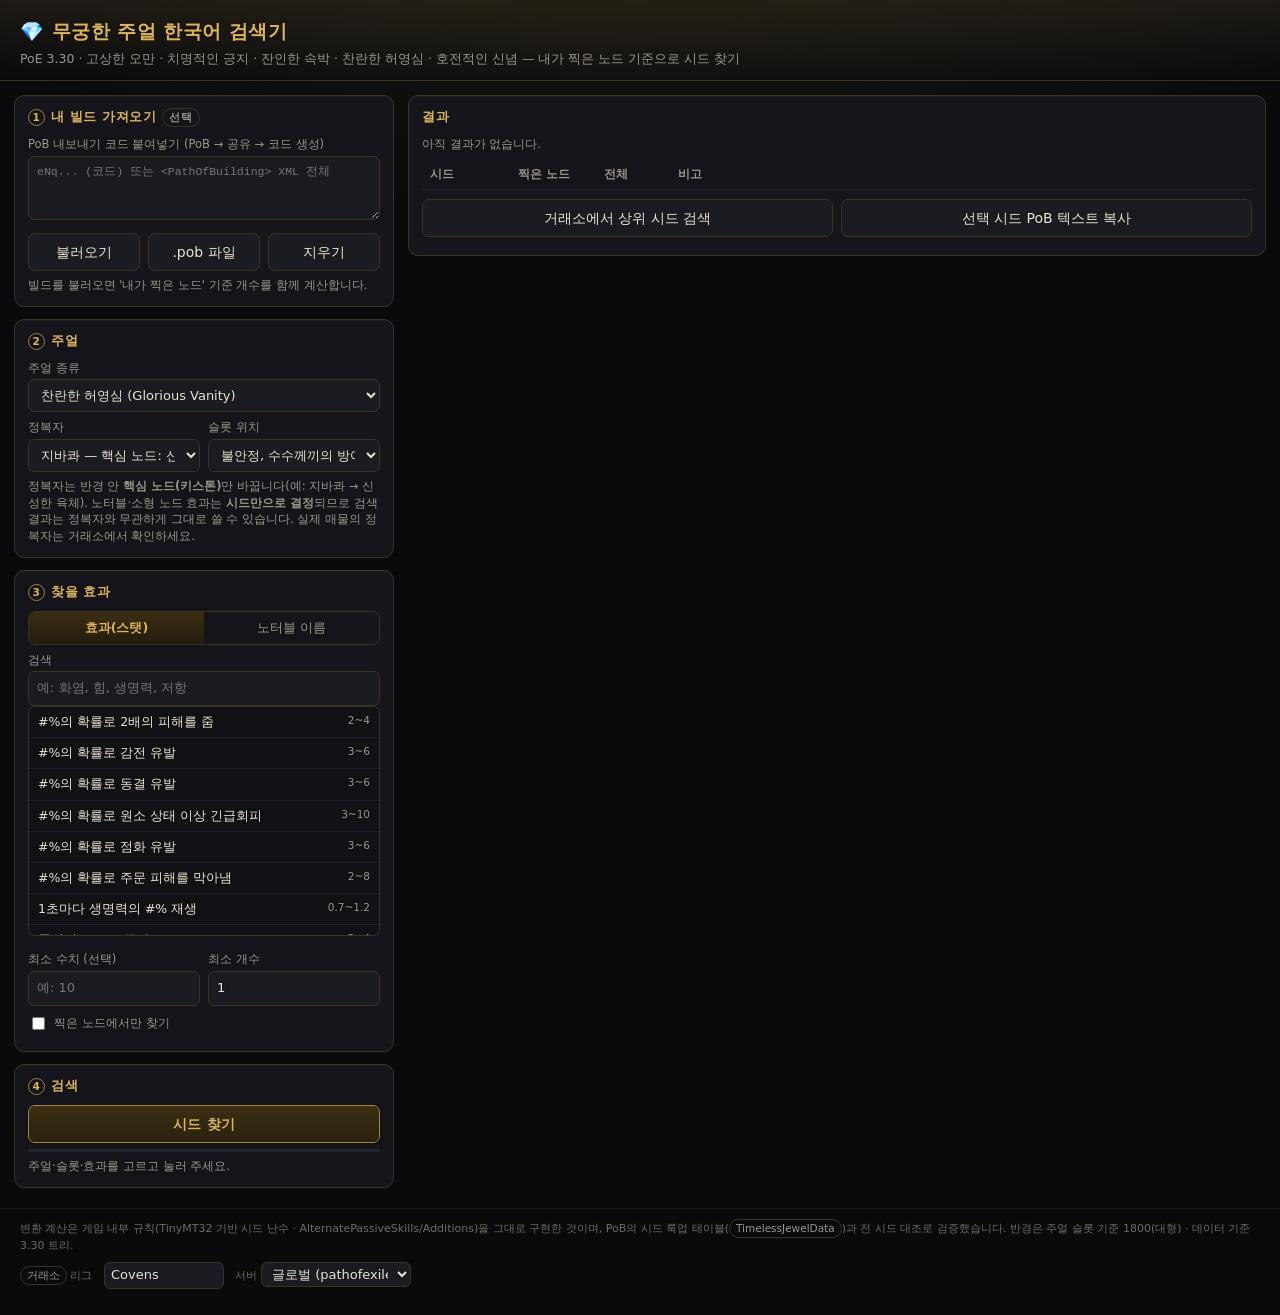
<file: timeless-jewel/index.html>
<!DOCTYPE html>
<html lang="ko">
<head>
<meta charset="utf-8">
<meta name="viewport" content="width=device-width, initial-scale=1">
<title>무궁한 주얼 한국어 검색기 · PoE 3.30</title>
<style>
  :root{
    --bg:#0a0a0c; --panel:#14141a; --panel2:#1b1b22; --line:#3a3324;
    --gold:#d7b45a; --gold-dim:#9c8244; --text:#e9e2d0; --muted:#9a948a;
    --green:#7fd18b; --red:#e0736b; --blue:#7fb2e0;
  }
  *{box-sizing:border-box}
  html,body{margin:0;padding:0;background:var(--bg);color:var(--text);
    font-family:"Malgun Gothic","Apple SD Gothic Neo","Noto Sans KR",system-ui,sans-serif;font-size:14px;line-height:1.45}
  body{background:
      radial-gradient(1200px 600px at 50% -200px, rgba(215,180,90,.10), transparent 70%),
      var(--bg);}
  a{color:var(--blue)}
  header{padding:18px 20px 12px;border-bottom:1px solid var(--line);
    background:linear-gradient(180deg, rgba(215,180,90,.08), transparent);}
  header h1{margin:0;font-size:19px;letter-spacing:.5px;color:var(--gold);font-weight:700}
  header p{margin:4px 0 0;color:var(--muted);font-size:12.5px}
  .wrap{display:flex;gap:14px;padding:14px;align-items:flex-start}
  .col{display:flex;flex-direction:column;gap:12px}
  .left{flex:0 0 380px}
  .right{flex:1 1 auto;min-width:0}
  .card{background:var(--panel);border:1px solid var(--line);border-radius:10px;padding:12px 13px;
    box-shadow:0 1px 0 rgba(255,255,255,.03) inset}
  .card h2{margin:0 0 9px;font-size:13px;color:var(--gold);letter-spacing:.6px;font-weight:700;
    text-transform:none;display:flex;align-items:center;gap:6px}
  .card h2 .num{display:inline-flex;width:17px;height:17px;border:1px solid var(--gold-dim);border-radius:50%;
    align-items:center;justify-content:center;font-size:10.5px;color:var(--gold)}
  label.f{display:block;font-size:11.5px;color:var(--muted);margin:7px 0 3px}
  select,input[type=text],input[type=number],textarea{
    width:100%;background:var(--panel2);color:var(--text);border:1px solid var(--line);
    border-radius:6px;padding:7px 8px;font:inherit;font-size:13px;outline:none}
  select:focus,input:focus,textarea:focus{border-color:var(--gold-dim)}
  textarea{min-height:64px;resize:vertical;font-family:ui-monospace,Consolas,monospace;font-size:11.5px}
  button{cursor:pointer;font:inherit;border-radius:7px;border:1px solid var(--line);
    background:var(--panel2);color:var(--text);padding:8px 12px;transition:.12s}
  button:hover{border-color:var(--gold-dim)}
  button.primary{background:linear-gradient(180deg,#3a2f14,#2a2210);border-color:var(--gold-dim);color:var(--gold);
    font-weight:700;letter-spacing:.4px}
  button.primary:disabled{opacity:.5;cursor:default}
  button.mini{padding:4px 8px;font-size:11.5px;color:var(--gold)}
  .row{display:flex;gap:8px}
  .row>*{flex:1}
  .seg{display:flex;border:1px solid var(--line);border-radius:7px;overflow:hidden}
  .seg button{flex:1;border:0;border-radius:0;background:transparent;color:var(--muted);padding:7px 0;font-size:12.5px}
  .seg button.on{background:linear-gradient(180deg,#3a2f14,#241d0e);color:var(--gold);font-weight:700}
  .list{max-height:230px;overflow:auto;border:1px solid var(--line);border-radius:7px;background:#101015}
  .list .it{padding:6px 9px;border-bottom:1px solid #1e1e26;cursor:pointer;display:flex;justify-content:space-between;gap:8px}
  .list .it:hover{background:#1a1a22}
  .list .it.on{background:linear-gradient(90deg, rgba(215,180,90,.18), transparent);border-left:2px solid var(--gold)}
  .list .it .t{font-size:12.5px}
  .list .it .s{font-size:10.5px;color:var(--muted);white-space:nowrap}
  .note{font-size:11.5px;color:var(--muted);margin-top:6px}
  .ok{color:var(--green)} .warn{color:#e0b76b} .bad{color:var(--red)}
  table{width:100%;border-collapse:collapse;font-size:12.5px}
  th,td{padding:6px 8px;border-bottom:1px solid #22222c;text-align:left}
  th{color:var(--muted);font-weight:600;font-size:11.5px;position:sticky;top:0;background:var(--panel)}
  tbody tr:hover{background:#1a1a22}
  tbody tr.sel{background:linear-gradient(90deg, rgba(215,180,90,.16), transparent)}
  .seed{font-family:ui-monospace,Consolas,monospace;color:var(--gold);font-weight:700}
  .pill{display:inline-block;padding:1px 6px;border-radius:99px;font-size:10.5px;border:1px solid var(--line);color:var(--muted)}
  .pill.gold{border-color:var(--gold-dim);color:var(--gold)}
  .bar{height:3px;background:#22222c;border-radius:2px;overflow:hidden;margin-top:6px}
  .bar i{display:block;height:100%;width:0;background:linear-gradient(90deg,#9c8244,#d7b45a);transition:width .1s}
  .detail h3{margin:0 0 6px;font-size:13px;color:var(--gold)}
  .nodelist{display:flex;flex-direction:column;gap:3px;max-height:330px;overflow:auto}
  .nl{display:flex;gap:8px;padding:4px 7px;border-radius:5px;background:#101015;border:1px solid #20202a}
  .nl.hit{border-color:var(--gold-dim);background:linear-gradient(90deg, rgba(215,180,90,.12), #101015)}
  .nl .nm{flex:0 0 132px;font-size:12px}
  .nl .ef{flex:1;font-size:11.5px;color:#cfc7b4}
  .nl .tg{flex:0 0 40px;text-align:right;font-size:10.5px;color:var(--muted)}
  .tabs{display:flex;gap:6px;margin-bottom:8px}
  .tabs button.on{border-color:var(--gold-dim);color:var(--gold)}
  .foot{padding:10px 20px 26px;color:#6f6a61;font-size:11px;border-top:1px solid #1a1a20;margin-top:6px}
  .empty{padding:26px 10px;text-align:center;color:var(--muted);font-size:12.5px}
  .grid2{display:grid;grid-template-columns:1fr 1fr;gap:8px}
  .chk{display:flex;align-items:center;gap:6px;font-size:12px;color:var(--muted)}
  code.k{background:#1d1d25;padding:1px 5px;border-radius:4px;font-family:ui-monospace,Consolas,monospace;font-size:11.5px}
  @media (max-width:900px){ .wrap{flex-direction:column} .left{flex:1 1 auto;width:100%} }
</style>
</head>
<body>
<header>
  <h1>💎 무궁한 주얼 한국어 검색기</h1>
  <p>PoE 3.30 · 고상한 오만 · 치명적인 긍지 · 잔인한 속박 · 찬란한 허영심 · 호전적인 신념 — 내가 찍은 노드 기준으로 시드 찾기</p>
</header>

<div class="wrap">
  <div class="col left">

    <div class="card">
      <h2><span class="num">1</span>내 빌드 가져오기 <span class="pill">선택</span></h2>
      <label class="f">PoB 내보내기 코드 붙여넣기 (PoB → 공유 → 코드 생성)</label>
      <textarea id="pobInput" placeholder="eNq... (코드) 또는 &lt;PathOfBuilding&gt; XML 전체"></textarea>
      <div class="row" style="margin-top:8px">
        <button id="btnPob">불러오기</button>
        <button id="btnFile">.pob 파일</button>
        <button id="btnClear">지우기</button>
      </div>
      <input type="file" id="filePob" accept=".pob,.xml,.txt" style="display:none">
      <div id="pobStatus" class="note">빌드를 불러오면 '내가 찍은 노드' 기준 개수를 함께 계산합니다.</div>
    </div>

    <div class="card">
      <h2><span class="num">2</span>주얼</h2>
      <label class="f">주얼 종류</label>
      <select id="jewelSel"></select>
      <div class="grid2">
        <div>
          <label class="f">정복자</label>
          <select id="conqSel"></select>
        </div>
        <div>
          <label class="f">슬롯 위치</label>
          <select id="socketSel"></select>
        </div>
      </div>
      <div id="conqNote" class="note"></div>
    </div>

    <div class="card">
      <h2><span class="num">3</span>찾을 효과</h2>
      <div class="seg" id="modeSeg">
        <button data-mode="stat" class="on">효과(스탯)</button>
        <button data-mode="notable">노터블 이름</button>
      </div>
      <label class="f" id="searchLabel">검색</label>
      <input type="text" id="effSearch" placeholder="예: 화염, 힘, 생명력, 저항">
      <div class="list" id="effList"></div>
      <div class="row" style="margin-top:8px">
        <div>
          <label class="f">최소 수치 (선택)</label>
          <input type="number" id="minRoll" placeholder="예: 10">
        </div>
        <div>
          <label class="f">최소 개수</label>
          <input type="number" id="minCount" value="1" min="1">
        </div>
      </div>
      <label class="chk" style="margin-top:8px"><input type="checkbox" id="onlyAlloc"> 찍은 노드에서만 찾기</label>
      <div id="effNote" class="note"></div>
    </div>

    <div class="card">
      <h2><span class="num">4</span>검색</h2>
      <button class="primary" id="btnSearch" style="width:100%">시드 찾기</button>
      <div class="bar"><i id="prog"></i></div>
      <div id="searchStatus" class="note">주얼·슬롯·효과를 고르고 눌러 주세요.</div>
    </div>
  </div>

  <div class="col right">
    <div class="card">
      <h2>결과</h2>
      <div id="resultSummary" class="note">아직 결과가 없습니다.</div>
      <div style="max-height:420px;overflow:auto;margin-top:8px">
        <table id="resultTable"><thead><tr>
          <th style="width:88px">시드</th><th style="width:86px">찍은 노드</th><th style="width:74px">전체</th><th>비고</th>
        </tr></thead><tbody></tbody></table>
      </div>
      <div class="row" style="margin-top:9px">
        <button id="btnTrade">거래소에서 상위 시드 검색</button>
        <button id="btnCopySeed">선택 시드 PoB 텍스트 복사</button>
      </div>
      <div id="tradeNote" class="note"></div>
    </div>

    <div class="card detail" id="detailCard" style="display:none">
      <h2>상세 <span id="detailSeed" class="seed"></span></h2>
      <div id="detailBody"></div>
    </div>
  </div>
</div>

<div class="foot">
  변환 계산은 게임 내부 규칙(TinyMT32 기반 시드 난수 · AlternatePassiveSkills/Additions)을 그대로 구현한 것이며,
  PoB의 시드 룩업 테이블(<span class="pill">TimelessJewelData</span>)과 전 시드 대조로 검증했습니다.
  반경은 주얼 슬롯 기준 1800(대형) · 데이터 기준 3.30 트리.
</div>

<script id="tjdata" type="application/octet-stream">H4sIAKG0CmsC/8S9W3Nc15Um+Fcy9FIzEYLjnH0/86ar5S67rCFV1kR0zEMaTJJZApHsBEBJNS8UBalokwqJXaJFqkAW1JYtyUXHQBLEJieo6f+DTPyHWZd97nsdJES6p6urSgUr97ntva7f+r7/67nN2bnJ1nP/2+g//+c8y3L3/Oi5V96ZrO9sT2ebk/lz8H8urz04vnN7tPzq1vEffre8/wn8bU2ZQv8sPD8KOjj838/9w2x7/NuNyXP/5/MjWsfD317Y3h6vvzU6e3kyOYcLHX3/w9F334yWH360+HgX/qCDDz+DC+YhMz+z8C+cvTTe2PiH2Rz+V7mQzuHvv5yen9CdvH9v8ZcPFvt/wltwRVB46bXceovLpH6Of359tj3ZXH93NDs/enO6sUEL3buz/Ooq/M/R8v7+8v6DuKS3HhdayzNf/CzvP5XX+FTzS7Od+Wi8eW70853x/Nzo7Fuw6uil2Wzj3OztzdGZyfrsymT+Ll5ncfDN8g+H8LSjxcHHo+X1O8d3Ho2Wv//y+NoDuPIDeLPLz78ZLW5ePXp0sLyxd3SwOzr+/Obi+x/wbrSnt+JVYX+mk4+X5/jWXp/Pzk0vjDdGr0/m5yfr+OHiZ1s+vgMXW/w7XOVwtPjq+uLB4eLPD+jNB1xyzRnlEg+aW7ze6xff3Zr+lx1+898dwqfDX/pM4S/WbGELeuvtnyqFy53dnk82L2xfxJ8e37+DT2Md/Pvq+ZGDDVMkn0YF+I+f+/XmZPQavNzJudGvJhuTyejl8aXxBbqJ49t7yw8/GR399yfL/Vuj40+fHN8+jEsrfJy8cEpYm7bRLza3Jxsb0wuwG/ihvrq6+D19ePjg+c88vpDMZPgPySVwjRfHm3AsRi/szMejV87j66ad/fj9xcHeaHnny8W9J/AJvz76/gkdEw1vC57KZy77WZZc1hTZ8K0VPuNtHnJL36q/hqVbe2O2MZmP4wKLa4fL3W/xg5mcttGaUcHQo7U/mDX41s9enr4Fb/zFnY23x/O36JEOrsKOhH37zeK7H+ktW0UfXHmfOvLWWjqpm2+NXoaXU+3Czw6OvjsY4Wn78CPe4nTSTKZpB+bOK+HwwrEefDMWDj49GRwQ6e3awsDf3xzP1+fvwtOdP9/4aMe3v4ZXNFp8t3v86W7jozmbWVzXFmCWQnJZ7/CAvDSfbk/X4eDBdofXN3rpYvn24eCBoTp+/+ro+O7txZ/24W82c/nPDB7rTDvhPAeFu/flyTvbE1iaLcj//WRJBy+HbWDRVtog3FTQ+L5enk/Gl9hwL/7y4/L99+BD0j4yucfDgW/cJL5fMFltsl+abW3jm5quT9F0toz3zcVfvsa3tdz7Gv4e4Ie4w/OgpHMdjGYr9U9onDZaJ/o62cDvDuvTHIILuM0LXUhvydIpuDidbJxrrAU79fjm1w2z4L3N8UHBRUlnOhR4iVen89ZN3f10+dmTxkKGzctaULDPTHIh2Crw919NN2Hbjyp39eHN47t3wOqPWo7L5AWZqTWTgS1M7/0i4Ls8M9keb0zpLEUvw3dJzufs9s7m6I2L88nWRfA89Aa+PwTXUfoXvn9yPOhd9q+PwH4efb8Le5N2udPsfJUzwocrCjQNr03eGb0Amwr9Z3148LNd34+nBs7Qp8s9PNg2B2cVyDtDgJB8VzkHGeRd8PDgs7yyMbk02YSHbX7PB0/AWbHj/LdP4F02P23hPO46iENyYZvAZXCTv3JlvIWvj64ClvvCuyPeOfSlP78Ja/IlPvtksXsdjMsI3iJ46cVXv3sOnRVYJ/QLWkl7CDZRiCEKXSRxdKqvz1fqnCDwpEW00CZLh0F5rvAaL1yZTc+N0CDO5zuXaVe8fREP1Evjre3p5oXOqzwz2ZpubaNJ2qK7uLG33N89vn1n8ftPR4uP7y5vX0frjnvk6NHh0aPf8dt4vnzby/2rx7f/ipYH7JWi21OZ8K5zhzvlpVl1IEe/hhBo9Mb00mT0q52N7enljWkMJskRjBbv/w42Zb1HD/hdeAX+0pBtVzpt5vKcHOYbENRdGlVvXXzq4w/3jz/YG3U+QecJ1zxEUvQJbJYJpyFXWUbPOL+8NamPOLzUG/sUSF57iN42D55shQl5SPukXGsz5NeMN4aiUAUOTrgX7XCJV+GzYywy3cBn54/8/nvH78Pj3juEfxqhD//wIwoCCnybHm4vbXBy+LYU266PN+H1/d3W6OXZJbJm/JT7i8ewde5C9E/PCvd6cMDmLJicjZnNctodLbeSG533v1bD1qY+T+Oc50VB+wGioHTskxtLD0RffCgUh9ey3F05+Ia4jZILrxRt/tSFyUS/PL5wAb5BOhSgh23v/8WNr4++uzrqBgj03NUxCFrluHnAvMF5SO8iU/iBWMFatFawTbRwYi2lDm+8PUsF23TfCZv/h1u9+Js/WMcL1Olhxi44dQN2MCQvPB0fCMi1ENPn1uHKL8JtV1anY2se7h3fud4zMhCVK9qq1rpMuruiDoaa76SR0Y7enm5fbDgTjj/weMRQqemAO5kvhBIU5HgvxfS5M/iBXoSPAFeBz/DL6YWL25tg5ela310/Otijo3gd9tMBPRV4EY5SQiJ5zd3w+869pjjOqEKIL2GF4v8/JwTxqyFLMOCFnA+nCDRhZ2lKSDW/uNSC5Nrha280A5PlH58sHjxqRKyWIt816wvBfTsyFTFibS7HgRz94cWN2fpbjTi2dRX2WvwXiEzAYD3HhQ+ugPjMCCkFZA1oPvhw9090eZS751fD9qN3k1stPJOnKA4i3knP+PU8/uK/HTQtXuc8Wu01lRQMHGkhyPIaH+OVzXM7VYa7vPcIklwKZXHv4tZXuaIaQ2fr+4De8jfjS5en8+nWJdoP974A04D7PmjNaZm3RT8tyj3FwDGBbCa2MXvsJrZl8uiULoRzFOiTvDHdXN/egcTjV+NN+Cqbo7+Ptanjmx8cvwce6rs78MpGlIN/dX1xDYN2n3uPVjFXXnBKgSoBr8+mW7Biwwm1UvIvby0+/qDpeDoPEXLPNR6jvOB9AocLm7MpGIJzo1c3IAuhDfXoYPHn3dHi4dXlPfBy/H20DxkHuNq6xPcJNiNDPu3e6I0vYct07w4MWU6JSy76lkCWKlGEyh391GVBKBhAamZaZvfVDcimt+q0sG1zg+LNE5TSiQcraOPFz7A9G8Xvwo4DT/1WbU9o4eaXwZOBJsWQF3R5+oCrLO96qka2Xtko63SGRgpuqUinZSrTUqXVKEjJ8TaUz0LaGcOvKQMAHxC9Y23ZaIOn0iLyBdEpti0c7vdeooRGgLals1qoGcFt4FO8OV2natbG+NykTFZvfwDpL1ihJ4tr++QuMcKDhzK24L3Q+nQq4+Bi9rbk/nlL7A15ee0hGYaljfNO+noF1Wx2wHi+Sd6hFWHgNSu/sLz5EZYSWhfhsLF0CFQhVJRBCAVxlVMt5heb5zd2qhDgznvHf/gTf2qICjnssoXm3KP9VnJyZMmvPFAMk75zokqmlNHRVICpS29URaHrCxcuzMdXxtuTEUWAGHn8enO0SkkO/[base64]/5S6cPufgEdrRgHdG1dGUSHC+EIoU8JhLTp1H7ziq/PJ5J+bZ69b7fkYQ39sC9QnLlCeuxZyp4XPb/EV/[base64]/hWWP5g4ovVYwcCxgB0NSbtLRv/Ih1W6p04zRZfjv12dvYyHm4ngeQ6CHNyG1BRP/DR59TDmv3VnceDyQiKwpnWuyCt4XQt6jPHWUGklmaVFXrQDVqWh54AZrQRb7f/C2rVKSQ/QURPxmMt+C0Hkj2o/l3g/HH/7APUAM5OlYwZHWCbceKIhslsrLOLBZIW+EhJCykflUhRCCw5J4mRfhnibzt+IxODq8dfzxX8Hq0GZCBw+/VXmW9/MuFSgOf2M+vtxsCXz0H4202wTPmVsAb5q2T4Gqj3171LE+2jh2n14rJRzuQPZnJVuBroPyUYsnJf3NAtUqGg2euoGDSxQFRXCQKtp+UVUFqktQXH1mcmECfpd7RKc5BmWQff8BmwuISfibrnnwien0Ej63jhem2y3dt1WBow/IpgVLU5gynl79oNzdO6lO6rOMASRWyEt0lskt1TVtOLSBDNULLg4rIbjA9ApWOv7TzrkLtAFiVRyOF2UVNx4c3yRcTMhN1m5Mtb4crBbq/FwMYMo8UA5gwF/GRknBpeLUnRf0Kbhv2EyrYwm8U7kIRewP4xlIfkStMpVw9/R/[base64]/A3W8jOAWuSgV1p+DYFf0fuqqOO5Ahilmp1QVZRpsbIZTUpsCX+Au4tY3mmkf/42Dx+X+0A9Py1bvcC8GftoYe9AJFf69N+VXVaSu8q8UHjzhvgtMCz20KI7RJtKVi2Is782bS1LW0n9JZ7MZDLkJWPK6e/qaWtlu/gNE2akOVjJ55I1tRRoc6N5ZrkfAcgl3wVLp6eXJ+OgYLhK1APjg/HIK7w426vP177Dcc3/4rXCVC6+iBbHC+H3xonxupFpZjRy5Q9VGno1XY5Xr1cxMP80CooD3h4iq8RA8h0QDCGUqiIeBPBzEQKfn21xrIbONXGshsQ6AaEUTnXtjHIWLL4MyNfjObctHszpPFwbejxePd5ecH/JGViTEuoklt73PAdUQfbk1sleZOApHqggzZ2e3J+Nx52JL0cJ9/in2Jh1chFKQ3lykKuGyRhX5uowuCVr1xcY6+FDKlF8fb2xuTmCRhQI/FW0iXGMQA1yNIlI1dmc5aLm+VMRKek+sXgqPMC1NwsJqzzUs9saM3sUGxIMWJeP7rmG20/OwAY9ajg084IzUhUFZrrBFqFCajJOEfN8+PN/A7xEbkja9hKx/f/pqzDEsoSgtGoV9ShYMzDMJU1nE7yxku06duglzAqoAtX0i+1mSWEoPZJcp6z14cn5u9zdX4Pxwubu3jJocDu9zdww+KKFm6sRD61gKWculuA3hQCi8rK5O6Dd8ED/WNRhu3kna9Dq/jqUhhjHQhQs2cmZzbWZ+UkOUTgkLeHTepLOzwNcIqeXrDQUwz/G11UWQnYDVhDX8SoGIAQcGbOKK1XCYgZ0weThPUqMAvFk5aJjy5yqoSWHmSm+81GfR2Qm+lA59osn/p/aqosbfifWvN/Ro5FjNUXyIIITX0q3iFkYLNXjzG5kYTnAO7wsJbKOQCpnMF/UxlRmiJGk2Nsl+N35le2rk0enU2356eh69fvUSC0eNLXP7+8Wj5w97i5tUIYzTgHbmlZ0La/BtD/dZXN8Zbb0Uj227kfnpzce8J7v/[base64]/zVIN5NuNeCIBKpyQusbmG+kXmhuAW/dXLAq6NXLjLhli179pgYU5g/jAKKEBcO8pOIzBw7bx4HJ3IhxoGLeqowTs5HJAvfMLWpFGWQWf9U2IxSQfCDk0uXy71y9MMDuD6fyJwHY8AQJ6ZbbEbFoNQ7zh1XknIM6F36hr3YYQfXRzcbC2mpH4e8Bpg3ovaWD6/w5s3KUWfr5wjGIDiv07n0aingfuHSb6fnmvaD8X/L+1+AG0OIHjdJ0zVKWIPwQeP1VvtsIPv+bv/4Xw5bd94/PuAhFdUHQhCqNjan0TM5EgnUIh/azTmVnmMq38BK1al8Y76HkYROa8GWWnANnVE4/m7NF5vo6dc1Sq6riMs7nXjNCVPbe7090FfINFXiEVOSNopwNV+WqGo0b2eshutVna5Ud8gGIokYoutciKzARDrq+uxM0IBsz2LN5/6nx3cekxe6dwv2Opnz4Mkve+9s3wnBQmGwfdSZ2OlUQbQJ3PlzOKqUpW+Vous3x+CmtzHn2uIJqk+wWHP88YPj92/FRi7BQSA969eorKaNgr2Kc5CVwMf71exKXWu+d4hoSRpY/GS5R00Lz/hFiHqTy5EP72+E3me3OI9Enc2iELyt5RAKsoZtTv1GZ3Y2oym/[base64]/emF9Hc5DCyDUq9c+D2/oNrpo3rrGMHQMkRLSOXZUYH1pY/z2Vgk8eG389lsRq7d4/0+Lr75EY7c42Dv+EDvYHsdpLL0T4/sFOuv0CWPHayFX0s1QK5atwbCTiIZgAEHg85zqHIWX4hNqAL46xqi4xifSgsv995b3Ho2OvrtKc5UZBe3axaC9/byeh5E38FOdGZ+b7jBE9eO/4hjy4uDOUZzZZRAdOEidXiXOzoADX7ktC5vr+CaGgCc0Z9fgm8TMwRmhbmB9orR94uxYs+zdvF7gqXbNbiB5NS8gpSRgVDNNt5g/pW1xBKjMNrcm62CtwLn8fD7bwRSoDsA4e4aV8XTevNqIIuG2Yu8MITDpgx7I8/HwBXyw7Z2tobmvdvlGW75x7b1QIrfBlLP3byKI8R/GCE3ncOsTHOH+noHP9yAqPWQABwTalPkrH0y/Zm8jXAJONkQgG6NXJ2Xh/bs9zMnvUQka7hCrETjM6chy5An4vg2uNWBZW9BOiFkaUa43MrpEZ04YS7YhNAae23ESX6dv+lqxExvCluVTPAO9FrTkFWjeeLVEmeGk4x6gtJk21xDT3rwMpjEM5c2ESUpbcKt4Xo/k9VLKxbW7aJMG8kkXMaxrGvZourzgKHpcBTqjfUEF7DXlpYIrXK9ogJVeB1MBMfPmP7/bxLyAa32428e81AXNsiSpcgHA5Kis2xjo7sUiienuRgxisGY+POTtcqr0sPmtm6OVea0HfUKuGZeWI44r/Y45NROaZPyU8C8J+9IpupVWlnr5NG+2B3qNmNdgJEoOxwjqN2bvTNejz+GE4qvHi48/oGj43pOjePsuxDppoijjFEVar+5sQUBaOlQwVPt7NaxAZ9yqXAsmwh26S9hkePuPW/gvtU9EK86NQ6RHB1cJZFVXWQqmCrCWRycSz6/Z/kQrc1J1pLQzYmVERyYeyBgEkgJnQnc2qDcORMOneYQWZQL43dmfzgvgtZJeiKUEOL2Dqa8DoZ9Nu0dH5CM0jNYwLjx4VhkXXziu/RglIYKdI4QTnXdqGGwxoJl6B63MsDryrfYBTy83/[base64]/Rtwxm7lKbYClYTmc4XPqLtOO2IK5xGSlZ1LeM0Rc1rUdBblDBBVL6vQrGS2AFsTpFcbqgmAldPJFdgQygEBDA6TG8dnKutNY003GUM5OlsVdI5vf7x4/G8jpoJgeEdvn+Y+UJfaQQqRNmtgoUPZPG9+LKkoWGiKNbFLljYoHv4r7vuLcXiGPsZ1QmEwWJ268Eq3ELIta+95ElRo+FpuLwUvzM57LohxuHtCpbyOe+U6CJa/OPdHQhWTvqR2yamx9l/OTNbpJI7OQF49NEyW+jvG43xs66kmjKWJWQLBQT59Z2RBG0R/PdxFh9hPgMQifpLCds/[base64]/r20fIeFas0oy+LkGCL8C6v4t1WN7aqWFWhbnMSrlm4sibjA15YaRs4GTLY5JEQJwQFqjPkgcsYyaPEK5sVkcguJ0STkkpC3uthcseqi6DhnwTb6U1RvonGYGSdmZWTkB7xkdQFQbSScD80UiVZnGEz4wPVL32WC3aSg/6ftLjPcx3xzUJvzgdqpjSn9/hMnN25fHk+2SpPc3OUL6YXf/hhuY8AVywvEzsE1nTTjxBq09waOUs4LS6C9X2XMo5htBo+SLoO7YPWT8nppKXMGhLJ4uQiAbzmEsgjUTPB1wyxezVIDvHe4eKLQX6IYEKnqZW4ljZJJqruOHcznyvXzwvmoDGmEPDUgcfjEp1wMtVnxpsxBepTfr1/lZqBFYzAYOrBVLfCBHfIaMDpNeRMpjluRkl8v7+4tvccE6NSgg/OI+/j2wJTe8gEVoUmiriB+bWQx0GRZI2UIHI+s9Jvyfb96t0tcGZNntySG69Bleu4XCmwKweGIIsPwvP+axrC/PRZDDyGt9J4kGdqJZtLtIawWBhqXfWKB0Ifq98NgfieuUTQk5n0tdVTg98dQkQzgnRaobkVlO4GCjXco0kR2C96lcSpFSe3VUXkqYBsVDhTuqohdnF+uSHzihDPtBsKmjDwr0420EqdfXt6fnsTLHg8JwhHuXfIIKAHi8f7iz/TKY+VBoOItl51HFZsNDLqLkMVpDci0MgmlheF9MGYgoPQZqv3ixl5dkKz2Fuep8KGvYCBh3CztV/q+Ld6x7gROyFwbhWlMXIMHJzL244hci1sTeZX2Mt1iIuaPiNufARl1aQpJrOGYYZwCoRt4qggExHjaQJcgo13e2QGJ0lxcB5hwOkNzzXkn8ORnZzf2Ri9sLU1hk/Cc08Hy9tkrdhvYELsuDvkTMzU2/vH08hYTS0/jX3cu7tg7ODEIJU+Qb5czkhFxQN73WWIpOTEwR0GZa6FLAhto+CNXy3os4bnmVVhhQAycCj9VLw1mouZYBiseMeUDL05R/DcZlWW4lG46zxh5HQWaWMLn0AwBu/rqnEnrOvGcl7x0CYSlAo3FAgaCE6/4ifZ++H4Nu2F4Exs5vpEVx9+6Vr8Tz16J3oWhksaJFFKv/eCSlVdev8er78xjPKFyM1KK+UpPgKD+6gYzGVCwYX4k5uvPjJZr+FYbtpsFxlnkM+c4BGJDYcJHouMU+2LU4w935py4n7rk6P/5wmKPiDlzB9/JIsUp8ZzjgjaH7agMHCQDbY7HSpCI7tFEZ3ntBGDiuiOxDNQ4fhNziXa9E7ld/3u9uIQDl+T2Yn3q+WitJcEFgoO+s7gupMZwmbml96NLVW0XUhv88MBBDLcaFcstmBym+ioFQzmPguWGpxFZGu8if24/5dwNnTuXJ6AWhV5wXMHok/peBDteBTMOlMID6byLAGeotbXhc0ZGNruf0TTf1Ufu4Oi+riDq+LhP/jjIRxwngHjtrArBOB8EXHWmBdVo3D1TfUazzFB6oy5No5Dlw3R2cDNUyMEs4VyDXRtmgY6Im1PEl8B05Mz9tJJ1wqtOkyTqykRvCaKMRQQWs/ZvRIahpDVmNMQwXnFLe5IbptakCodXVqzRoTf75O24nqNlRnkLhZBzoXJStUeKnOks5Smz64qKVxRNLlAi1fYbJjFGJNPmo2GaFgwmJZFgRqcV6/tIJtxDT6F01yzXuWQ0BKhq02ENQWF68P+0MS62sAnYbDRM4JBKuwMUwsyd8L3cScU30IRxXCkOk3hKBFg6BhVCXgSZB5JysaiIBLjyRoIuvgXTkhOPpfUlhuGmxUMjhWo0Y2nmojcCiuYaxiC5p35pCyFcLR6e3njS4ydufhB+80w228RGTfbu4OZG16enJ/UgL4UP2SsAMdGiaP4yWK0kf58TEEGKfv6DoSBVyY4MFvSvHwDNxaBxBGU4BFJTMCgzPbLKgWkRQTmmf92vBHJkZe3f1weXj++fZcUMDQZQBVsghC0CEEaiIM0mOpxuREmLIsQGezxJEJ4sbNZT7v88cflvZuU6H5Rbuuqf1SC4Tp3UuR1kl/Hc92IyobYnzfIvJdMzCDcK8Q5vciAhw2l9FEubChlkDpmIQoh9ZgoS7ICrdIgaZVl5OgFYBTOjtuB/Yw/bxv8no2nI28UJR5KYvlUGXMStrmrOpapw1tVNvCzIufWnyqEe8wJf5xuGHW4anpNo54BzA3Xma0VxrXheq7BNbBKsFKyDqwarBjsO+FnLXSaJwb5h8NTl9Qt60NgdyAdJsJlKCYCawHv9vIGXAIMxq8m56bb46ZS3Pu/A6tB1Ljvv8eBRKQDs5Ebr3XcVKbzLNnHjNQDQWhignOiIs7paWjzwB/ToLZF+qMa+qh/k+pUZHDGLaWFB7P0OX+xuQWvqWJhXDy8vrx9HeInqkR5hkTg0Hnee6Pc3R2QhSk0N8RwlEe4BSuqJZZ4ZKWEyVmVRXKgARJaFaWAUj+mTbYz34qE9kOZDqSkTyr+wU7es5bnDJfR0kMGAh08VbsrV/Q1y5AucQ2ifjs7Ror+cSwO7367/[base64]/cm0momWwuj/QIqYUooV2NDRnLnjlvpDSYB2ldi6bMRWMCmQUuqvknm+dUscT6kEkvpXW6zKc52/Uut2lrAQF6OI0spS3Bxt4KZjLPfH+wunlCWjNCDfhrYECcCNxVKNZCchE4edDm0Txo8H/VbEGIdU2/sJzC8pOkek4hyPMcoahKqrpMsM05gQS4AJTuhne3t0UWYErYBblAWJP86uvgr9exLHj24oxH3o4Orx5/+EM94xE0j/tiwaw7RAarOHV6qm/ktNHpm6Lc5bXphYujV965vDHDNKxq0+1+i3jh44//CokUza66GOE73e8Hg0/N0rOrOjKFrmkvUNshlhG3zP++g9XfVp79eH/xp0eNvFn5rGDwhS1U4v1oFpzEsf5LU74LHOgHh7m8fyvO9MMpi92BsqvVXsPkPAV56bdjomG8NI1tFOLIw8N29EMptWzQ+ZK3cH3CTpSpsLSTZjgCt0lMplzaXn63R7BvCFl//4COrKZxF+eK5DoEVq/lXM5ML/EpvXew3N1b/PlBS88lRN6hpJyLYo6zdLzeDdsScXuttJVxb0JyNvCWQ6003EIYR5nhjtXSgbtlthDI+1TOWrqrbH/rDA+jKp/lwg3ylMzLk63tORaUIaF44fLl8RynUmNN/OjwsBxnfnQAX51kJFkLuUbWtN+uY6QLKhBivD65NIXl42beRXJFKpTcWd67RRALnt9LkYerKAQmhtKWW/[base64]/ZrYl9Yc2MXpgxAp4Q1iRsTi+w6cUxq9BVw2o0jPna5NJ4e3b54vhCRA3eY73FNZwepgohtsN6AZsyz6p/awONbyIHc/[base64]/I+JbOGUbaYk/QVkmA9X83+VHtaCHaY4oO381DAY3QWFSKRMCN9vCkFOgH2HvKyLybR7KOJDckqDJZBVenE0lvGKX96ChfNNKc0NpDeOY6wgD0iny6Dj4okaghdscKGYSWss5P55UnUEFivfBGLYCETzu6jSC7DAG9IpfsoOVxLC/PhnocTRI4G/C2Zi/EVtEOYwWxuleybt58svrpZkUR9s9h/EHnXkZ6+JQLRuR0VKqRbNwPkZheY/O1GPFHP4zdzQ7Z0VHShAm3BZOgyuxNcmd4NcQn93RZOHK/P1usYGYmFSNbkDiz/DVhVmjJ2TImsTKLrpALxdKxQUzQFK3WINUUVmIpnRXUczxh2cb5aKR4KiUl7Sfv2m/FGyfYWU3fid8OkeHHwLfWEWH5GBMcpZtZeeUC0ksm2YvRSeBUd39YG2NqoS1+5N7a2rFqTZ6ySs4bkHL2mu9JZpBHv7XTIceLoK6KFkvcBx9sNOHuBx3QV/5+mN4XDajlCF5SZ8Y7o7xvjHQQLRkTQ4XLvC8YG5jRpAAF+InBBoqnq4M6bB5YV2LSidoZD4bRe8qdzmoRYVbl8jWumeSbMX8J6FGGCRZxtNSiluP3ZTMeYfO5weedL2PYl0SHPELXTMjYzrC2KNJfCC8yJS7A1vhWrdx0dokY3puZOiLIPVIFKr8/[base64]/LvET8OUT3+Vy9J9DbKOE1EyNTRMSXCLgmiV0T8pZ7ZrQwSC2Sfh+OqCqrRK0+/L0h5PbBr46TC0yCiIR16QEjlIQrTiMOgsyHOZN+phlRYEWqSr2ytYXPD/[base64]/fcoNpB0Hpv5uGVt/[base64]/MA4cwbDaQ40LDi7fsZutONW8QSLezPMqxgm8fj3y3sIp713dEB4U2xYKrE7ZrT3K4ClrKOgD+XvhE/[base64]/ZLXU5IieZV1mWOP/erDRcjZATVoZVhdDgMD72JJ6BMg1KB7duun811ouPxQ0xp6nLGgPZzZoJGU31MKF3+rzGsZnx/PJsthlLRfdvLa8d8igovBhOwJQrXG/qBn7uhBYg6nq0lGkTl6YX+0xFeCQlUWWK3Ei1bOYMGohlGI7Qr0gMlR002FvmbBN0tCBHolcfuR2nly/GRe9cX97+YrSEvPK/[base64]/[base64]/fKj3inzDbu/aAOnusSo7w6tAjSIDfc9ICn3K6xXKj1++g1unvHxPSn8INq3KdeEBK/l+Yb1XkNLi/734K8UNTMtAlZNLgt/RaT8/CU0riuiD0QqyVJYkKysBMIZByQf4WVqh3BacowZXRQpaF7Kta9y821yH82po0DFkXF9LaAMs/34s7vTZbERyfupiuZzhFYxAz6SELYJmtLscqo/BYVKQ8M0HCzo3J1tboddjcO9HVfXVr+fmnhL18+Cmkq9QU4Mk741K5pfXWPxUlu7Oc9KDkivghqDv4E2Znbfy4BpncVHptGhsh/Ex65v6j/zgRL+V07OZbX3jxOvbZ0B5WCDsk/Es7Yc9ypz9JEDrjLmLBSrvJxXtl/tEvJ5P1ixLn0/G9L1hp0nnFo38yTAZeoFslZfaWZ/9Ulgswext0flo4b5xMNMYLk8+20LIKrSbHI9LTwY+pQXIq5Y9qoBOWF5I3y9z0L6xD2DrbLFkGF/d3Y7+WR5zBJtp+xmqLwEb90vjcdH30xmS8fnG6eYFp4fb2F3/5Bsso6GgPri7+dLh8zC8qypEgnLjvT6iJzZDuCfHAXUZ2RD6kCOdefELio4sbP/BgMk+3Q7iSsC4uyzgNnvcIAb66fXxrrz8bkGvGCEEYmDYmLmMUKGOE3kSyxq0eQAiPxnd3WpkoFihd//546CwREnSDAAOeO8rUC9yHsBpt/tdQCHWy3Qidlh9+wv6rFUBBqMuSEAWjIzq3lqeYamQLneCtSenk5DydKtLXIFgtG6RHqcAt2mRCbdmpwpRJ6sZku5q2YysAB2Rx40vu+LHkJkTVRT9JdVHE9XSCdSoP9KFR1TsdX7iyB74+zPHV7zJ0yb1yy7BDjx1tm76WZ3FwRD3SRGJ1+wef4M7vjhmaQAUT7ZQQ/jsjaGH3GehTQqE8DRs6Ot/9q1TOboDAPDJYJXTetWbcq7ZGOsZWCV2isvRME1NG+G1LE68OXEsui9ab7nBRRam4IclAajNgydlYgb7CWQ6bkEZiHevob2+VrGr7uwReLUlylIqdEa+Sx9ySqPpvxpv/ZWdali7hl7D1yrlDz5CdpLXGEZaqq9Klf6lbKV0iGB0UB7Q+z73wkp1i01hOz3JOeXVx70eGK2UZE9KYPCTuy1Prtoa6tsCtECTQuZH2hjfZqcY9Mt7ORgtdPudJJzzSeIJXg5Dq0s7GuKbyhHOy/GoXCXcQjPndbSqhZQRPMcHmie8WVPaTWL6sMeTIrfICRNGFCKbbXN8u0a9fHC4/241guoocvlLBaN9ZQQUUeMTJNvecYg1ssf9l1Kb27WSm9XPYETS5Pp/+FpUrd2IU/fDq8otvKZI4vLV4GKVulWoRB3TW0WaFyfyaWyQXqMtxJV/xUZA2+BuN50L2FlbU/OoqslR8ePM5ljehLHMNtdGL/r3RBhtifKwjYonqsQqLUe2PtrP2XoBPMP8rDSpDTHC5MaNcSSvYjIe7sJjf/6iele7jaMObkWWvHg3FQsNXhFlFAQ1iEtY8ktVbx5UEF23gYCy81lDBMkosBAEUWIvgPQi+uRzDxTpKrL08cVTzxD7TAnfvqLDl6FpHgJrH1xp3ZEJsSgokDl4R9vw1REEwdGC2w3SENx4s7xM/[base64]/SWKxEX+zZcn4zj1dA+nQrgqDoeFzgZvKh27Q+1t4OiwvTaeb10Ed7W1BWk6twJRQpaO7Q+fHP/bdVKHiBIw4BRUvx/rnR0k33JY4LfNZmLiuag2IiAnPQ89wlG3SnovhS9V5d64OJ9sXWR/0KDsLdUIbu+hOXp8J3L0MvrIUbWLaA3Tp89zN2L1YSk8gunN5ZlR8AT4BQI7CdglUu+rKLvDvdyXkTIrHtVPn8ToIkLFgjHRlbhEBwByecJmbsGbm8B/72AXIrKFLG6h1yNPcHAXUoHYY6LIM+QpxxfqGYMWsodbJJ3DaD0LZsrCtrAgkaW+KVcvEsaqnscZtldaZawhE9DqpK/P5AqEwXpzunWORxhLBBakSHf2OBrgdMbYLBU2FQTkSkxp0s1DsMxUivPJODm2Ge96D5GdVW3Q4WE0g1kyxBBqYNY6Z27dPI+SiInfUxD+yqXLaGvhbl+cbfJuPbiNPSIs5e3tR/pvgyNChOjOfJ/tFNbyrdGBoYnpZjOlStO8ituYnjd9v4rQPCdCm1gKE4fU014qcAHjp99rWQzGQe9kkhZ0XrE8U67QZKfrVpLqLJBOdXNT9MyGRcJ9hPE5KxigwLRHqQl6T/mgqHSuglGm914atN3NyY+as7sadsWilCIUZSbwKgSeX+HZa3Bwv5leKGddadg6Um0d392LtaiKc0xhFbQXUQZThFNB8OIMQeLObKarokLVoqUvM1p+u4uNMzK2NnZQKk6u9v1YPyDTjbbDDAggI2F/aA9BlVSgcpWtmo0qt0qi3oZq1MQzEXzavwYegx3KeFehzReT4WH2fASc0Fc2mRLmIYMnQkCysI0UCw1pNaUdlRdRBlSYOAmsuY2SL1tb083ae93+dHmN+J3ywDZTo8RBLxIKzDsUmTSGqXhLTlyRitdAyB/tuxJa3SFQ2LR6k8sihjYr53hUek3f7g/XfWGeNnIxVYkYl/YLCESD+Cq1LmLNvREnoaAGweCVZyzWQJxUZJl9Jjqy1biZpCMLl2LhvPkJLZJItp5SrkZ1ZWZNLgSW5oJ96dAR6k8qiDohglqyZs8Lz2ykuyAD+9ps412C1DVEyVCE7eH1ox/f52Yoq20hjX0CUFMwr9FKjIDBaaY9USYX3w31ITuq6w0x1Y7oelVpV1i7Rb5b54Wua5Fn5pnK4saDb1QmVL7hiu5vivHyPPiEMkNCG52ZYtNepq7/ivlvwZLaK0kTEy1ZzhtFqF4WPFDd2/kD4XwLE9k6BMmAvomJpGiW+h3Bp71owYPWcg2Chpss71gh9yqYWeDkLA48Br4eOYsrtNXDNABO/GGRVLesas99dcuq6Kwy1uqBvSBEqAXL1ZVfotMpq0utWy0+rlaPrKy8aoSnDvZUC01dyTPjK5NNlBl6bTY/x23OHx5i4e/PB6Pjm18ffXsAUQI3xQKnGkVUlWpbJx7qWE3xK2MyOFHxC1bjaZWu4GFP3tCEwNyIBoVp0i/VUhXvZdroM9TOGp+Lb/Dxk+XDLyknZUYQn2WJ1gM8r04I0HTplnrN/O7GVMhQhOABJwEl4Eq+laGkUhGuWuXkwiFTz4U3aFcRjw0YfQau6AojqIW1JftGUuGqrp47pr1BTSorPR/d62SMoDL4FL+IVuAPT6J6BpaJ9q8TqCRSN9iUJKmC3L6o+CJSzBANfLCLvQxIMKXdVoK3uoyBiMinGa9CdDyeimArKMNx400Um4W8mCp6Z9/[base64]/srh2WDbDPGsh6JAA68LvWQmzy4DYoRVLkSH2GcYUsoCSxptVwvZVlMGtoHhf0Sbn3ivhXTLVZa1w+OZ4I1Zhoq4hZn1/+F05qZdFPd5kHxtWo0H7EzDiVnE9xJgQhC/CcsXUMX43Zj/UdL57O6ItPOYJTS7R9n3oiJZA+PHK1W2EJA/[base64]/ZyH9bm3Md1ukhXl+DnxaDCZK1Dpb1kUZk9/uXpFcwWXp3Mr5QNgKpKtfzskDWh4NiwgiA6oz6eRGc8wXMqxl86ShgSFpIj8loiqFSspwsJvRTQeXMCMDZ1+NI42Q7yomDg7xqJoqbPHAt2c2+2cTS4M1sLykSUFI8MpHdJIF/MCJKT92cJHRk2ql5HwoHcFEIEGOj8nYptJS9p1oUgL7B0Xrc0NVB/asaAIVDuYZGPTbjlomQia7xx5h6rOZxslvHB9HgslLCQ+UmjdiStbgYE73VWKFcm1aswnDaa6wMMp1pzI5xb+2lrUbC2e/qZ2JJHQHbDhSYeM0LUW+KC5cuFsIU4fEzmjHAueNKe8G/bPTlbEhx78IhHLqxmLLXRXNBqm5uotHRm9tudyNpDUWDkmSXsDOa+JvqXzm+DLFO5phxPz2tkNUx+xJyFurs+Y7gbJ/iNVDOuOWMrVnrhLjSHPYTJauo5NxScS9hcSUSttZOeyeouiDJNA8Asho3Jf4ZkFNz4IQh9MrjKeTqe5JEmtSwSRtA+y5p6SImfEoKf+HlxcmBn++Ks/HAI3v9+f3Ftb3T08GYML1zGUq7WJ/[base64]/2VPgCWIL8vbF1GCbcIRvzlu5vvRCInbKF9eHNx4zphU/d2WRrVFqw0VcGSO89CjasXzv0TRPQ4h7M5vTQrKbzRAfOrgd0LCf/yxgPCLmh+OVhF0/0Faczi6ceqvfL8QoxXQvCbW4Jjr9IT1YVlKRoE3wnHlydzXhrPJ+d3UA98s+rxl5xw3+1T9LRX9ru/2OfiB5wNHRn+TcJLOWqIxhY9IWM683Vlk37NQ7g+OGWrESrUTolaiXutL9qlR2yl702d0QrYjWCjmM8L03FwdRYB7g1fxGPZ75u39X9NKJjBSzyozp9mkMiEnIvSeSiE98UAkafjz40kVDJ/rs4DfZY2TktmXhmiXLEZq9bW00KJq/[base64]/QBvrq6vMF0XzpKRSJgp1cTVZpKQ89Ac7vWrUFIRfpTa7rfFzbG62WKgBoWkN5RjwASIM36VTbxrJo+35kJRBRTvrvIm1knQd8fom5DJM9stC+0rwlzk+UJxexGdVOlsSg3VRpdY5ap8cEJD2m0+lu0MpBniobNTSGUyJWJjFbwt9Gbk/GVGN2/v3f8XyHY2GcKpRr3ZJxPvWhDdJb/c6oRusiUcE4MFQJO7ssUnmINuQeBk6CniV5Kz4fbVVjR0qFBmN7q1cu7eyc2q5hwliBShXDd4m/IZSExnsN1aWOlizLOMSCj4kXq/9xFKMf8LUqOXp9P3q0LS0cHn4zqWUOOeX3BgeNanqXycMWE+B31bKQHf2Xz3A5RoTYYwiHBX1w77DOEdxN1VVDPKEDCLLx+P2z9c2Tp9MyqrIUjyqRTb8Kf8c7Pbk8mG3GOBNIYuJcfm/GTUdwi6Ty918VgQx5Z97Byb11aFlarQN3apyGSQiWf9F4pyPydRXjYZHphc7vUfDx6yBPlIXMln65OBDKFUX8zQb08EhzYIksrZmisrRP+7p+J2PmVc3EL3bkOa1OKeW2/xdmHUN4eviCWu9ME+b2plh5Pfve+cTchasUL4ndwPapwgaXcPj+bsUHe/VcczFoc7DX6kC7P+qrm+OtQz/Qxhz9J77TG1gi3TiaEs+Me5LpgZjztleAYOdL4qVrEjhWg1iBmFpI9hhDEoWnWx6sECdpUZs3R6YYyQQPCiDGTHVAowIu5k5ViXYTfoelIH0U4i+ht/9MOFqc2xztlFoQJwO6/MQVDxjXvLEvU2uHAuBWUiBG/W7DAbEiHQPBEg8ZN2Yhe96aQDo+mBkJ0gedn85KydgaGv+66c4mFWGqPDq4v7t8ZNTBApVcKEInjmyu0UEHQLO5OAP6XZ5co++u0R+HWDw5i4ld3SEsoc/s1Gj8Mhc5RkDUMSeFozYXAFTghGJfhBfI3WIjC5NeQXz4GD7cPUcj2D4fETOF0GYL27ae2VFhppmztgkQ3X+vIZDjFdU5bGC/sWOtcDZFjbbrG/EDEybE2XT0uoDLuuQcrgO1hXTK9sFnWqdJ39q3J2xBtcEkO/CN8SBrG/h8Hi8//g8OEXDNIzqnEsKnmuv8pUmJrmaR/IINhIQLqW0saLj1iJ1HIpYZCWNZi05GYN3ldfWpJHEgZqERbeC08DY9gwx1fujxl9C/GZy+NdziXRD7Ee1xp/vybmD3ooKkY5RXz33beuaeO+Nm3afIrxr2QlxGChUdUXLAu4TKZqyglqlMw/4GA2NTeWpmKkBteqFckuU7vGZkKB2abhbrhn6dlx/7mzaPDw5IM7/6fmB2SSBcd18B9PzpF+poTeCUGiCRYXYMHmdcsQsqL9H0HPWSwjC9KTXYlFF50IAqKlYWqAoNn4XRYySYX1HxFWp0eqB8CpxbBTjVBmIciUZ3XRV612lqBCDfZOtFBrrlALxPLwoJq1a4EbDlnIhey0tJyRp8mqazmcyHaEpqwmsIwprhr+4/[base64]/5qCnO+uLq/vN1nmdeET50g3Jyy7Dca6A9KlLSxyHpyEWE+AmKHXqPgQW5WGmgyxWXOwBXPXQbaihaKD4Xhs9SaiZ9vr4J0JK4JlErgvcReqoZESY8gdrDY/[base64]/6X7L/2vLP3NYY8LIWXAHGF2Xp/PWn2m63cXNx7Ec0Ye0iLzg+3/mpwA6Vo2TBRty4ZxMhnbTrAFXvABjjYCFaibeC4qSte9aJQUKCfepXXysgJQj+XE7L81luPLqb3kVA6swzIWW9vz2btxFU5F+OfW2RbetvNr/zem9cWmvCUNdClscTJ6HoI/wo7aPJPsuictjtiB6iEdqdPUQzl6xwUaU2RCfdAwe+0zGpyDR2QPIA7OmcAdrJWACUZ5jlQgsXDC7ioyl5yIVSYq8AlUJvhLn/plyUOUQzIjOJUi9w0JhZPYRdsiCk6XihlSlMGzx4P8sR1iqEE2EIEgKlKkE5BEB8YQpm6GwYgQmu0gxVdJ2Xv0/e7x5x/FGkDN2uvAw1OXxSVPcEFnEN7XBh61jdGvpu8gtJNH+T9ZfnUdZbSQI/nBEyatzeLUZ/88w39oK1YWiCCwd5SW6Ii8LLTDThTrgJiChQARmS4MoVkGwwzNP0sDz4zQYgoKubNos6YecgKZVeVybTiWL3h0Ow/irefkWxMOvFfxpGqsCmniFG2ZnvcZICTWcuUNg2GErgJcS600uY4tYmIyzASdWG2V5vmhrXX8eC8gQGS8GR03Wk8sxmDW/ogaRI6pY4siURyPYmax4lvaAq78Nkej6ezHyi/6fss3Kc9GR42ylbLukBcMVzKqEKDOlnmATxVOVRO3GvF9Wlh2ACcX8kzJ5CTaVmPz3KtPKGS0/W8Pd1jwEBUkawICHy5hylLZynCEso42PEzl8yh05/jlpy7u1AkmPIGUF7nAu8OIyjAbSRh4ev+TOXC9yjlfV7oQUGNWU8L+DPSKTKxp5Eg3mT6yJnPSOaOrpvgImoeOd1CnNOqYaqJSR0lcVuNl/x72z3Ybhbj87K/Ht+82dJqNYsZIk4VEzdaW1IAliqoTKTCSqtMFyzMj1EpgOZ+ghhxggmRafqbBFllYcBTcCa0Gz7HjAG4Vflsbg+dHqUGVyjw8PxJmVshgQBwslA6sc3GycgYvES5Ft/j7J/j/kXz75qfNOSqV675sIKxBsPlXJ+P51gzCW2qrxfgZ9gb/T1otQnatK4kgeDChs5ynrblyrwCH7IgMK+SSVfWx8Fbn2jE8bdIhVjEupBQmHlUl0CzgBMQpOHeLoJifEkHqTljw9FNcuTeCd/LWnbqFl+c2cFmVFX5SyxYNjrJhqsVG7iGyLSK5TxFRMlaKrQKzRjQpsQa8bpsTq++DvTVRScMJdH1wRRr7fGM+XX9rUsXli/s/kAytDewhg0tFL0WePfshXTy8BPQNEpAcXh/BAcaomsrA5gj2Qlmy/3awvIv4B4R9RTZ2Dm90nip12KJI6WDTGGNJ2j9qs36nx/0hjxkNMIDbSAVsrRJm1XB+rxnR1GFRZ3iyGSSV5BmqkMBBOGglMnhi9PDaZD7eiLNh+7uL/ceMk25H2MaYKCjuBZSBy9WqSN/cxX5n7HgnFlNUgI5HukYCvPLOZI7yOC1KusYxb0IB8Fn+1FfQrdLLEEVhExdX0uidQyAiKr3D06ZPsIsDn6dk5LFayONc7Mc8+4H+SudRHuiHi3ewWDwiO59M/rkFh22is/gqH9+lCfRKhNPEWe1CMrdOhTxqY0+uoLBP6VdZHDuWCdipOnz9qEIeJ7jaR9ox8itdJPMOw04R/OQo4j+Rkq7svq5heOvTC1F/8aXZ/DI4zWovwYPc4Hb9tYcEzDfsEkzIg7ABDDGsn4CHM1oxdAk7UOldbYzYGaZ7EPVu4adWiRKsHUfYk2HtecGiIMTeGoqISo9MhYFXN8bvViglCDR+BC/+GTx1RDIHrpWuKVck5p2RXnYIxgHegOn0xXkSx0SIqWjWBMO60lYYUz9Br8IGxeySiEgTNmKczjzhsxeGG44mFGlhCe24aC0D8IxipAPYdi2MKzlHJ+oF8B/jCqiAPAY12Bz3NBY/SB9GIeA+J56SxKwPjTyeGhzjQiE0B5zPTNNxUikpcXobQ4g1Syk4UOqDuBCE9+cpiSvHvF+c7+CczHapE46Cc8gX//GD5e0PmIhBWW5WV2Sknad3PaWgGuQ3yAzsETSrGComfCjv8iRjawtTt5rcfJr9v2AlMXDdXnpfzlSE+CfErwx4FoJXmyluhiAdZdpOeG9WgOjagovxCKISjnqgbhmjD2Mrp0lPEuH8jcyn9LDtIZxGNMhAxK4aScHU/TIcEbxT0aGVlG5BRD92azE5A3QxuRA+WbCDJsJ5ns6W1adxCdqQGIm/jWoxZxsYKwzFF3/5Blvjy91HnApFJeQcmU/7HjzQh2U1lNLe/BxBb9zF/C7K6bE0is4sjQxgKp1cy5/A219mmCiXKuy0EPLVNOByR/43SGU9VxAPx1kc1IMonOPCexU0o5ogUyplOwrzEwRnkUiSvIzLWcEvdVeG+4pXZtUO/[base64]//74ZHn/A1bc+QKSFCbBZUELj1GS6a+kmPZvvI5Dsng0xpchFKyF4BFwsP81rXn/AYbwn39DXDAZsz5401eL0p7pRoYY3Butm1R3DMxVHDLJhfdns6gRtzOt8a/vHR1ebRCIKOyxhf7dueF5Bg4JseIpNC6iuJw0ZWYi977yQv/J28Do4vZAXrsw15rM6xauPcO/nBOARJ45N5olWLmq0yjEdmo5DgdI1YBAJFxIFxUYblCmogLHnSxR4YsimgIrlUghRPHcwrs0ufTbahYCk3OIP2HRxY2vudrKjBTORx6M9lZwzxD2YDLFzA4uE2oiSNY/OEdksnJEXgK9eh7v7AMdipjOSgLF2rPs2k8YbAxokKkFKvEH+JBlq/HAW0+MVN5r6WAHPhsikWW33FgCmHXmhJKsZ8GZnyiCkAc1KIIAyxe2pyuYUhPk8IDHcqzJhdQZNv+weYIk7yR0c8iU/p9REvUIwUV0jbJC7TJkJpwG2Rr4La8pHhdOLMja0fUMY6P33BhabNG1GI55TeYEbEHIWcCvoSvTTW6bLyWZ50IMy02THId4svRlTDi5IrCWgx3g8MFJLN+wUlsMpy2Ag4cWC/7UAjNCbzMw6YdcX1FOncDlFxj/UXcOeiWBdqsg+eJcpmInPeTCaHhQhqSSYa+Wz3rvd8svDhpl7TQ8I2iqmZ3I8e81M8UhrjppumGhII/5F57a1iozQs4QjO1P5bPz7XT1IxoXy/TCZ2PSuj7ZRw3Gb3F9NEc9DIVDPpasE2vzmOZPD0xwAIqCH4Xo6fSeAZ+O949dhgkiYl+erM8nZTcM8bJf7C0/h5P23e3F/uOKsJ6weC4hGgkLEn9bsr5+UlG9O8KvdZxEwoG89Je0xFKQmr/HyOHti5ONS73BDd79t8uJAAjbCLGuQ5C+A0VVA0P+/[base64]/PTsaY04xem4y3IzLz6NFVFreiGZXPopyHcgU3URzSpvdS8cCDrP0Zrh5ZSG+Cq0e1UdKHK4SHpOPOIlvRzZWwBovhiRHWejavHAfOyNZJjPShoIbvz2foTy+WU0F/frC8/dlzDPCjmhti1hPepzARCDMFC9goKyLPOLLGl3pkJVtwjuNE6RijCMWqkE+PfK/[base64]/CmdiP1LtexvJGyGndP06cOFcNS7Whe/e3esDdqMtU0YL0OOCe9YCMNwZriQZK2XkBdNviKr0RJMh8poXTLXR68E1K7aJ5ltzahfHI4nEygdhT/p4zudv4QQBF6fgCW/tc0PjgKeUa4ricqX2i+d270szkhR4e1JOax5//LvjO7eXDz9lNdciMD7a6ASBNawRViI9wzmOtI31NN+zKuRpjSlZRJKewtPkyq83JyngO3d+9noo9ya/YF5IRHNFyE1FIZmc9EG6yBPme1zFdia2QyHGyU/Htq+cpzpGjqXY9HsJZlj6RnnOmrGwJgDho/hh+mBoy+Q8Qt+iKKhpwgCINonQ8v6nYLK7JEJrKmeevJBp3Y99iiKX0OKFzdmk40lP7zkWxxU2redMH0IPYWS+KFiNUK6AOQgcIkBIcnJF4FnS87DlzzFebYv30KeLf//x+M7V5Ve7o/[base64]/puaMGVxEbpPH2WSUo5+AbhRrfzoK90JwYjPheXigKwUr9pnjpi9KJwhHRjs3DOOzSjF0pBA6CCYzWa2SPNmebcYCcIXTiDorH//1+ObNRuqOvK1UYreCz4aVeUDwBDVCpAovR0OUcI9R9OPpE3fuvK1p5aSdbVcUqHSMLxKrUiZz9GJXxOgGZTNpHaYhfpu3+huT+XwWBVN/XN59RIMN3/9w/PGD6glJsinYhEdxlJ62ygGtOKRbF+jnDxDDsNCBEio2qHhlVqT+qoQ5ISvJxdU4jYDt+SKc8lJ89cn10eLhLmTSMazwQdGD57nv16xgFUntviT/FWG7JvNZB3R7UkO/i3wvm96ZHoa7w6UMj9S+u8Xh1DRStR5AIDNivHPpfixWpmNzqP2s3v4E2SSdZcOySbCuc0/bySn5r3KVTvLgItRB5On7xqnhWfvmwAYLHaxpHPRM32+gfI8xpz18aV0usqj3wVI+kpkNJlutCuK5BQ+npNDCfo4BO5N8NWo3cjWqwf/[base64]/dE2wQdBnWQsmkqdD9pI+JZvcz39m6yFPelzdKuT9wf0iw//tPR8Qde4uZCj3LS0V2vM6LZS3qblWuV8rqleh65SwTDAU+uSmC8DYMddFLrcIzEA+cK5OB+58sPzsYLT//FEwos4JQadVabxI3bagrieQa6Gs3YyA0h1yjrDVcv7P8wy08ocf/dn2xTzg9OBvs0pIc1LgoubONc+DLidCAWyx3IFOnuRWyiTpSiq8F7I70F7HanWIHYVpIMnTyDrLUYUFuLPgqSOr98iR2kMD3L+/d5KI3UmXRepa5rXFQJe/fXJEEUtachSkAZc1baHE2NqPxjkKwFY6CZVmiodB5LEXkVrC8LhRdtc0meLIjt9nFShJcR5sT8qScOs1nL08hkduh1gPXoe88WRx8S0yqH+8u/+0q1yEZolsTn7TfKUucnY4lAZxhLH44oeiQh1VD5rU847o9ohTTSFZYLRKaJSvdGZdaKyRz4ueewp0p1o9RluHSb8EsxPrF18vPH9Hx+PjB8s5jSnKZghSiO9OnUzJ54ZJkWJaVLUh9JX0X3Lo8M9mCnI84yjcnW1vl9qJRdJcxHHpNwf/rfyuyPq2N1euDNndWinvWRcJGkZkYLlKSgnZwkSJpUQzAm4jIzlh1HjloXBCEQPGqRamu1Rc2IRtBUltcq2c9O6MT8/[base64]/1kQOK5yCvDli2AfiSGjJHian+6IVIkYdmdA0HBgu3RtL6AFtG92VZGHI6oIHf5GaLWmNFLfgUU4FaXtYtPnW4v5VwmoqxtjnIRJ7tjey8SvzEiLBE4/dxnmF1J2EdFdA8u197tTaxWNCZJgS20gPTgFJfx+nU7Q2TvSkvAyOKBlwrwVyStjZhAZp9P16Hb+6moTUMnYwEFCO1eIGxAJSzAlp7YAOe5fluSWj4zxc6uK+ryfWQ031VMR6ZwL8AisUCRJgcCVGfG3O3j6PDXxe+Pr1SBq/[base64]/[base64]/fNi9P5BvEy1JpOYD7AES0+vokuMTaLuCkEkUWUmsaZ+P4ZKpwZRgVYxDKagZFGWCNKMsKXojhsq/FpmpFXLFayjI7RRXoYC4v1lRdrUhJsQJrW0Z5i19XMNna/pLJjX2PeSsrJeL2sudO6YITmJuugEXAgQQ+CEXSWPyPGV4s6Aaw/IdAOw8UI2xYj1PbUfoxGm7ovUcVMey/sOJ1R4Bvx+F1NiKgE0RTA466s5pTZWSsUBDRH7nzo6ttMZ7H1cYu80FI+i71ERnzqNEjOoLj9aWBbOVf3JWYDozXNlQuEpRI76XOMwh/kAYClCSqUmmiBzzubT3qKljSsWBnG3nBL+y88kjhi6sYm9qeQHBSqC/ZGNOrZ1cR8RgXFdS7qFRkjMK/C6u4kWMpaMOwBddQNTa3iBcYnpblxavA503tSU+bBdaERV9M6RSEqqBGzlyIcpUZyie6MNBYk1NNtCmWlezQkd/GMZCkVVdDB1wuFBJSU6CSfhHxpdcbq3JMQMA1VZsNmAKFINr08g11atED/uCWTAnG2RYLPhlwRUVMk02bNosq8n1akliRI+Un0kjUNOcQ5wsl1mYzENY4nZlwuKKkZ5ooaAL1wBi0JZ2IdjKRRWWErNmu2+m0a7LcTRN9kBND3mUA2hSsWrQJzFITpFJkx+OLxw8Kxy9WFScA0kJlkdXmsyFkmVwx0LVAxPEnvtR6cpMeVfLdwJo/Vt3dKZ8gejSW3EbVQvNJBpUg4+zQQvRFzgQPCGo4KrJNSOR20HgDarYqq4xEfV7D+ovR4xfAuhsyOIyeaC0luO2yho/mJIdL26JV3Lm/MtqZXShYOjItKjsSP/7o42GP9AyzXcYHZuj4XDC6rqeRzfmPyTkSvHtzBx72xf0SS2XnOrYeiyPptJ7DAZqVplXbqMDSyUkNoSlpvZQU0M1w+6ATlaGq8tclAmi5aKBVHZJzVAiYi9m4GPiROC/lBixSV317YGr1xEWJgRO7HAi2Yo+W1A/AXeI6ODu6CaWrSM1r8gL3yh1G0LxJOHulCoghFmkfXxBr+G5Ot7Z1zM4a+XT06uBWjWLZe5NuDisi3zrWpZtSvFxKu4tdNXEWn2N2FkHgcjrOEDxTqJFGQrResljlKdJSdsDVGx6UeBcLQCRBhxauo1WsogcH/[base64]/hcILNVDU7B9qd9PjXV1Pu0z7enmwx284oSypKnr0mf+exF+MKbf7fVFhL/45Pl9X08qDzVByafhcAzzd1ul0KGgEc/AQAdufNEN2ycMqugBL3isZUchQ7SjsCR4zn7i/8DF3A8qBUVn5ygqmdQdlFk0W3cTo9Bt7wxzVBQedAch8SIXmKGKnFIPLc5oSSY9+QeEmKX05WfHRx9RzS6sY6SZ75IOHhPuJKV0ArW6qj5YYNkX6k2xpMy2DQmvNCkRgnVYByiKnRE75IwWYE+5K/e3YJ3ON26VFK/P97FrXUvDrzG4qNSul/UBfccBIHLkoFRVKqAH1PMfnq9TeWcYFd4hjymsg2r+PLk/KS0KTGLbVYxuLbJ/URvmXTEZJm0aws1GL4oHFUvaEbJCEhHU5Am+Ktz7NHXQnzL3T3CVjSF+OD9DSjxGVNI0NQSpr2mg+RXi9Bhc+yNgTDJgx0mQsKFAiUBW9sluowgBuBDKRcM3MZCvHlvE9pskF/aZiYSTJf9tt7VbUYpSLOk8PpF+Ge+k2Y14eBrOG0jWJi/tfYcyIAZ9uLSVgyXWuC/[base64]/crD488GIacLhoah9X1C8T1MCvZqh1dTaeWHr4vMjtjRcDJixXg8YVohHyOI8P4Kk6fi/fsT2xsfeTtKTWU1BEOmcQGg/[base64]/AD5v/1JkxSuEOAskAfp0837wy+o2YXolvRG48r52Z11iP+w0NfYJ1slRRBs33tXY8GPFtW2Da1o2wTHm+5EEUzHA0VrwQuBE7/Ahr53D1PJYt49qkRHbX2LnBKZsDCztU/HGyXlNwk9lTH+B8T4jRJrn91pY43K/LfzyOGpkcElbkLhBIfwrUKaVzd3XIdey0Nuhd/67s6plVVl9F1zV0XZ1dWAeLbwZEFsyIQ02XISyWIIaTXGXtBjuDe8VmhhmBsuh4/5m8k2JEtg5+CRSsvz2V+p0PD5N3DflTMg0nFvEx805FmPiDhRruqQEfdrVRbLDYbhKUKtygZ1knRAsKUQkNNSwBe03ALTWC7wg2QJlgmIK6hBBS6IIK4oRZT4IasFvDTb/CfSXW5CZN5/r2RVuv+nBRX6dVA26vK4BM7OZYU6Yf6DVWTkne4YJ72yqrwthF6sywk2dBJ9BASvXNtwhQvSSso/08ZTgPdAww4mCJgnl1Mg83QoZu1Z7gfZJIUAAzbWSSpYA0hHp0IDV1lhwBrAr4Ybj0K/ucQeDqtRRMDBYs+mcHjYcxU5x4TeSUBtp80wSlAhEwLPz2RpyVJcow354g/SoBO5u9dmlojsIspG4vBS4qi/tMlYpnDzwlbpyn4zvRxbYB9/UBZAP/zi6PvvFzeuU9XLxLC7zLfaZ9C4Qup3QUqz/lYz7O11vDCfRKR/3b1n+i3Ys0poAjtDlPM0Mnd+Z2P04ozzkaOD2xDFEKXH3j74Ga4/RVxLXuSJaUQ3UI/obohUTaK3PYyiWCyHexTOdiNQP7tz+fIcw6hGcBbHJJpetay9/uGH5f5eV/i+CcKo3KmJ/JAWY9i01bNeKDWiDKIbmouKGmBl+NubVo4RcK+d5gpuH2nHI6eJld0zYiRFMbdsqMnonFdVOtJN27jmhXMWKamHVsrGm+DwamSkc1g5GE5DIFo3T4HYwfh8CLEDz9Waaad/SMwuNQCTZX2nO8ZUU1SjwRKuRhyGbRWC1XS8mBSeindW5UJ85nyUbu44PsHNmYhAwf6AYFgD6e9F+DV1JOL7qAHY9/chWo3la4g6WDjFRk6rjvkIhUv4oy6XdLomnyCOlFDSDnGljnUBhSltFKJ7Nmy+pTAtCnekbQdTrsWXeBZs+/bOeN59jbvfQgwdFbo5N/c590E775D1elOAwExTCCw52oKbkePfwmeMkrTXHsDDLB9+Cs/ZGtJIKQUbn+nTTN+HgsyX1YVQ7/SZU50iDINBu6FAbx6qgdVgkPIa8k9p4SI8n03YMTC8L6IAGafej58sru3HEZujA5oMyyOUG0lVTP8F8CRX84bFTdwRviGUfedB6i3ckfaJMsBr1knEM55Qk6WcYVLJBTspTTm7qvYTHGstuExQijRR/epXL5x54R9ffuUM7dSvH6Hj/Pxg8dGnrOioqMYndxQ8cysMBHYZl3iwqirkbp4BI29cnM/G21uTSdmpuv41eJDR4oNHkPJzGqUjXB0PZKJRBX9UiRZoOfqbUJdpdVLKln/ucm6B5CiznqdvWeUrSP22cqcBod9mTmUhsuSpRysBSnxNT9Y3apJG+yoCHUj0RmMnwQfhe+s2MUBCa6fdu+gr7jRLazlXOETyVeONyhNw8pOonjoo8vpU8NyDlYjf4HLqb4eSCx0V3NTlXY10bIlYRoBjx7k7zaT4ECNKB9Qo/8x1uwI2XbIh3S64LuUj+KHWCSMdW3BPGBRNCKTCcq8sAbb1JjD65zLETa/DGvAP1QTf/vLxYRQPgUzp6OA9HvT0sXyXuYRpsM9uNsdHq4g8I4JpZdG6us7VmM+Rgs9W0as5tCOEonmIkw8Ox6S1cBv+WYlBO19EolHst6TPqsARmytN0CljneS/[base64]/j7237ZHjuNJE/0pDgDAf7L7IyIzMyNxv1Lt3xi9XkqW7uzMgit1Fsq66q+iqbkocwwAltTSUSEHUWm1RMkm3YFkvXhrTliiZwlCz/4dV/R/uOc+JfI/IympS8l6AwO60xe7MjIyMOHFenvM8rVMyIgcI1j2xPKWuB2AeIaXgVJoQSl1R+Ixgj8PM0zFGhwm6f/krICyYTndh7NdePsvxx+MVyA9WSE6u9e6Hi/1LQEBzY1jjE7HcSC1F7nhuGi6pvnaXWwUOnafScvib6zm6JmTn6HrqaHeKLbenV9SOH2A8bLXr2nruMYNuQvfVmShKw/RWCH3I+V4cHuYUGMx5LojGOGzDgqRD44XRGSsCIHoNyP0F4p8YR09CKn5srVXa1x2NrnpBjXCxx32OpNrKITaLe7naYOyRAqYrhWV8OqjAd++hUov502nmgJmk2hgfXLcLpIuzLLDE6bFHik7ToKPjCaKItSZf1lMTTqXNrJ4Q6+hRr6lXoFxj+XH9eD05M0/MLmztbtsDi+IMKycZ5f3H2lh+1/q0xshwPTMcTHc4mmfphYJmqlBeWFy+tbhp2fRtLT3Vrlp6muBtnxpOz9vlufjgNoVcAiJBARP05Wn7QmwNFiGpVuSY1/eDS7V29YKqhn389n088EkdCtGKzrSHZTiVFICtg3cYqZK4xmGk4lBqRx3JgNSYTl35MDCRZaLVHkRzmgaSbNupysCT/[base64]/Whx+Pv9qL9/HX31tO3Tzljha9XHb+GchTkIK5qajU7slJfd7i8/2a10MIQvbts7CLApSl0tT6BAUafz2G0V4pRenw42XhHdFsoJHV67cu3373teA8ET8fbhvMEodxMFZhMBcPNZ25LusuJU7s61ouAJgk7ZFY3xQlCwyPCnPjBgXU4Gsf/kXJkIEcF2yA4rJx8E17+giyfRS2r8KOUEn6V+LOCRRsbFUNYGnlTTTolw7HJzPQ5k/3yX30t6B4zVencwM2C4G0cXmeyN7U2wIWWLLGhDn2NP75/KzmKnCQXI8RoXdfT5+MQC6tqkO407QdAtflkwdsY8MjZ6EavwmN8tZno1brL7GAIsb1+i1he0Zi9mEWexairqwwz9eq07rz8ezrcEuRWHVdtzcBv94rTLJ88++pcFX5HeYuyZF35KHz4eeChzocHgOig07Z63+yy36Rkc3Pq52x2tXBjXTMc/9P7Ilsf7dM3mZ4Xd35u/swyf/kG0aSL4h7pUq13IuaZecuYNSlzIUCTtGJnjeKlaxFzlSL4vQHhGWzaJdtY0gcZDB8AayNB4FHDGUNqH1WHlElWlckfbTQTYJiTpIIYsccEH/HAQChaQoybNfYwtiPD0qOZTy2pbWSQ1dUP8ysTQql8k8J4elZOtcPrcWSecOYy4g32V1s2Vq3q7qirItl4rsiO+jwD28b6ZHNhOifR77+DmzOE0fIPxL5fwAaeRBnmZJ0Mn5XZBLmFD7nKcEpbYTG7u5vsC1S/N/p0GBRzNMcMaFSRQ7nBRhHF819c4qnUL9oRPfawkudrDLyMhZGZ29eWVx8z2JbaWxLuLSXtvWJN3l6TAOBcqSaI8OId8iLLnJZCe0mhGEowwb1tOXEAqXasSmzO0iSLJBTIbDNlRMQKSlW1J5ZS4yEx07/5sEqfCg6cDXpp4Z8z32rbDOhM0upb7lLorov9zZ5kLaT/Oi0b2/fcttbFw2+NOdXM8PMHrOMWSBo6GR7pT1U5GJrXJFGgSe3oIsDfwM78pyb3llXDKbP/EIJdJnEY1m7enjz0STuxNFHAee5E0mgfmDKRWmRthZ0Vjrto9ZIipc9Ko2SP/oCwuVN8KdmmgRfm98LgnxmfH5Xy+4tI648PDNnk/[base64]/jicvbw037RbZO4CgjOhrX75h1RKR5VMmciwipDePwWkTRFk3pw3fOs67MZaYC+nH6GgpjZW0xyqrQet6GtheeydqI25sAT1M6OaWiQPBnLmisKIK5Yy8atU16VXRHP97niJVJfrnERNgSF3t9T266dH+h9VKck5SW/9+0jXhp65pktVEeeXHJzNGt0yC+6r86FBUUT1gPnoATIMTEOCr9UOMJTTdtXs+TMJuGgrfWpXI9dkTP3vawhwPLnHW6OBihQ3GC3Gky+FrLPcQVCh9Jn5W3TiQePWpyXRndPoCh7/S4ck4hEp/Zw674mAYq5Ct1uJtsBQqhtwqyKxkHisihD5e3KiYLIl7ZlViBHqcD08asbo5tCaUG+hLTzUeyHJipGTk+zwWuyslgdJMNfr1xUY5+/WVwdi8/fqxyLE5jZXfXW3ZLZevSn6oKG9yk71nRyRQTWOFsOF4lMuFlapbVvO3UN3SXKqnK1hmxrRMgpHEQn9KCm3Ei9eWfNQxwLTeHtFIT7RppItQJBHqrq4FL70Ftpn0H2ZrL05z4axqM6kcansWMlJoL8dBm6eWbhlDdnZze8LTaWuy/3ln8dnvSqjYehjZTEfgECGieyRLko2+lSQw/6IaJAdIGzhUHB5SbJLmNq9gPN0W/rAYA0f3kG37bnYPRfbETFhsyz3/Vvn8l0/+00+eex6f87cXF79jp48zxG/[base64]/bmRfrSxInEkvYOWzsXReLgx3R1vnM0Pjw8X3zBp/Xt5zsbK2SJeM+0PmB0/XRNK+4g/XcO3V/0EYrkzPBX1Ac/7invXd/FnEumwqopvbBoG1QYpTVluG5801bmZTycA9bO7mBtbkUscacUCzZUditg5M4gSvOUFug0c8Cemu6PN0cbasyOpHMx/e33+x885y/RbqfogFqOTIxM+qaDdVkR+n/o+0ASZ0t1oAnpw6AUHWnLIMPYFXnSxfsAYkTS2xHWhu8RGz4yt/y++kjhqlldvf/Ha7flrggm/cVeooCpaIZxca089+Z88BRyH8CcUO/j19aPfS1Ne/gEZ72xFHNOk3RdN90n96b0wEJ1qj9+g0kAVGROH/rfNjjT2Y5QLEDBPjzsqUqJb407F+PIvUvi3e50pvT1LJ42TYwEQY+G39wIQ6c62BoiGvae2hju55eQAhIHQlz6cH3wu/Xp5OTHkAn/7q2SAXPlT/KG0maxHOvR9nAw69BSVASdxYnxmS86Ew0vzm9fIlX5VFm/BOaY83N98J13ITvnherkIlQOrF+Z0EbFPcimWJJF7R2eC2EaJIPRcnPj5gJyVvvaOLgIAxc3kDE5OPGIMcRi4+QJb/Ud13IKn8SiJBEyu+P0yz/MCCX5nwCGKs1L3TzhHDGiviYSSMBJiovrC4k5b0TdmaY0zlZF+s2dLAoWzGKdR2+6EAQK/p4aMWeGxPDXJOfhfnX/1Hm3zK/M/f2HjlSiU727SNG7HPHSr2CE845KZydmRrci2mwuQbyg6rpu7G8McBFY7zy1+pPIBrPgKEuEiMh1a9eX27RW4oaCE+tzo3Fl7T6ifri0oNvrb51KUTAXD5FKKjUNxa1uojmJ9NuAcxapMY6mLRVFkPKsyjGxO2VJZP7PLjQcwQP/znaMrV1BGunx9fvlWhRDxP++C7ETYmLRxcGfQjYXW937Iz2Pu7AJo3sNuH4dR1M0kH/kq03Spn2qm8Ku08ViPUKBIZZKmO/ebJ228uV+uW1uHM/HkUEPBBTUdJ5f+Rt1dqqpxCMhs3ZAFdx91oXQOCOtEBVdtqSZKXucAWULytrTn0wjZbC8aZh1ZKW/DHcfuccVh2K3t1yHmB6xKDkzXceYZsahveuuOGseQV/GJrgfR8DGkFiOPQm4cGiD2aRe9bGH/[base64]/8WKHjHg7/teYKvvvhvS8PqxbGUnQZlXo2XBTgXDzB2aKzFyxf/OIb9LNwmgUadlHQ7qrmK9Nyq1a4y9u7tk7EUXfCVCxBZ6R15Bsi9uGTr9i+bVrwvxhOT/Nf5Dj/t79dfHN9/hptyTevL96XFuPUKzxOdzQPvKihWVqxs6gRKSXAYcDAC9wjOwubObcKmJKBds4R4TlhaKyiVlcH31JqgtNTg6llxD9699Zi/w2hMl9PMineUSzhyCNE4hR5UB450XDhULXfKATexU/YkVqVex+XG7MzA8x8ll3GykZ5/S0KlMotQX9mOyyYRSPy3CksG6sr6e6yj7pCFRsK7w1F855xRaE+Hkd7LP5WrDx613RrHJG26oKu1yeGG4MLOeDkjTvwjf9tryy70GtLnU6nxvMlhJ7Y+yVKZRnGPXtuge7rE+PxiL5GJRe3N//iDg5LaYjWqaO9Ko5iFFLy9qq2fkFNtADFixRN+Maz6YUf1ab2n3zl3GAsR41N7B9d+W5xCP5KTjUH1bRGY1xGuhOnL7W6yX3kCVY1utVB7iFPMCxY0Jn6oyFWWLws+q8iumetiwD/Kv3AXL4G338W+24cS+lpODxHbzUaw6SQq3OaZk3Cy4usOlzKXs//fLi4+QbQinlugLn5W8UQxhb23E4hew0cbarE44JFiTF91e50GsR14bz27Qx2UCW/u5TDpZr0reB8U5hs1pwMPSM3EntCzwawi1JzqSpnU8ou0VYVCnAmfm+5b5HJPNFWrCTvGAXeWUwlGpjNeG/RntghF7vYph9cXezdReT+zft0GNZlhhOTObZGitYwoUOstUzVdCfrB3ZE40OSxseTRrdFnvsFPuQKx6Tobwq5gZIRB0a5dmuKioAMiffo8yPmPptWV2BtdIjNrrwh3Iz5YRGILneURannrBCGXMGc1mKVElZaFT5KOH0GQEkWeZLbURZ/nzDWiIF9WZfwOY0gdbTASZJj93StUtNuiZPHfbl39P5e5ZxMmNtIAx7iOXV1oKM8HOnD8liJRDpYHgvSCBN6WD5j3aEvGoYGRwL9jZv2kNxiuJRPjbgTXEzRpWuLD2WBi6OVe+H1BUoXamfGs96v35X6bDXws/pGhdxZyMZZGtxz1uswMQ9eODrKJL9OK8xTS7G6f6DDq5FKgxWv1sJuezec+oF0Wkg57cz2gO1ptSTz2aV7f2PpGCzPoiSTY/pcrUSxFlhco7G51csMaZ5E3lAZ44mGdBTrZRLMKTuzQVdajD5dclyuvfxdfWpmMdbfc7vT80NymYsA6MoVsa+REoiDycK2GApdi56cF3/y/OPP5KGexVoIS5wyme+p0rgw3pgOB7Nhsx8KZdHhZnflfm3x6Q1LmphavT6/Nyr+bAHGp72Zk4dwW52WyNGBddbi74G7/fnpCNRrXCLLGdxZIfXdD8uqGJ2plo2TKRSdpl0nJbWLo9pWUp21EDWMVQNOIYyNxxAloURQw1cmU7wFSOwvLj7YswYYhjAXfWm8qzS0PLgEampkLoz2BS9adBoaMMympiptMBE/pq2ifC+emH4dKiU/HKtHuA8DofzFRIDjg9Ux88YjSGMipP7296IRrKyugwnaPdKxJcqEWB0t74El7iYvTeTP9/luKLMkWSbKsTHjGcP2jUyBhHuKgr1ZCRvAnW5cnX9qVVBR37RxfvMmWc4NWZCJk+U8NxK79O0V+pp4t8PrR29yxG8ywfAzt6txbA/BqrVLaL+c8R91FNFs5y9tYIoo1ypdEJn4CDFbZ2fKkJ6Z1rjW6/zqSAvHlpTVpB7DnJqwhsGo9NhVkRgVTVLeOhw8xb7cA5OMHIdm2wQCpvTSbMdaKrcCbPEiMwTk4gFjrEdxaJsZgsATnOhsNVtnMuFtWifP39PgEUtC81neSUMkZ/No54B7cnOixCLa0ZngVArJmNpqo9BSySZn/6RL1uT164u93nQQhURA6DPZ9GAJ20awi/91lyO3YS5z/dkNhtsw6gMvhW+qEytjoVJH+TYWHt+VWDTCNNadbdRxLAlB23gmuZsCpFltPivxB9qeKGkQBG3vlGPIB9K6zn1hQUfrOj0JFve54c7OFmAOM0FFvXZ7fvDJYv8tAc/ekoBYmCxYL7Bt4OJQGy/[base64]/[base64]/mmnO3VMmXM3se/aniPhwKT9EKjS/BSeJ47lSYdziCuL2aOfsP8zWHt+a7IoxuXJxcfNP/P9Yx+9aNdMRSamt6F6s24M0qHQubkx2zzUaeT+6YrefzdtR4JkFngEKp2KPtAl9r1C8gTDzrIIUbsd9U+VHuQS3jyqfnoQDLr+/[base64]/98/HlnaNswvPjs7bLrhD1A0XeweALN68IgTCQptHi1216ZjiRIX3g/GOmLvUPdI6e207tmnz5bapLOWx7BM0M1YmzFkm8lSOYwQ4JvNqUZu5roZ1c/LTka+PkB6aDZ7XjKMeKsOZMK9yjcA3WKnGV4H8zBYORbcKU/i9b64gm9NiCm880CRW4yZw87rRA/3dDHEaSUs+B4DGfbVpue9uPqWqP++MXcv8V+YhdqanofXi/svHJhCqXebE9e2wsNnA7k3Rttpg8u52d77WofUSRCKu7quZsYbzfVFyWYh2GvgA+kkIf/[base64]/MuTtWfoQ9LnrPpETkuz+N17izevrtV8JXeyrCA9DWKPw5No4clwfpK6wWl/lmaBMIxjadPmoMzptyYxcB3HaHVQwh4fhUp71mks8rDusnsqDZo6izy1y0SEyD3sOz6anUrrbOzzKRMJjWt1kqcGWxs56uCTWpEEDOuZGKC0XSZNEqzvXtinMEEk6Mc+JUmLRxpf48WR7RZ58pVzo+mF0v9vtCKLUQEml77Ulfkfr1SDAG0LqV7maYqRVY3//[base64]/H9v/7rVqNd9+ja3vzmRaHGtemSKBL/i6xSW8KJ7qRUU9p0Zckcd+sgb/akAm9xvEVUUauvZJoqPn2V0aveY5SEVo1LRR6HmXw8Xbgm9WKGeCLNYobWFv7L2XnPxCfKKXcSK1TGVOpzXkyApIwrMiqPU1dgVDrtSpp3QmuXHc8QfveCViaXRt3l1EkFN14hm7IEIP/GBFkVTJsJRKF9PUp9vARGBIkKBe+nppOZJKf3rjPXSUO9W2th6mbr0k7acZGylfXJ4ce+hE+JNs4ZWxNAX4wnzWxCXWPiEgClc14aetZ2WrQW9mGvChU/Ij2mPE1JpeGTp6G7x1kJluDBWzpGJn6tVvlr0FS7W3MOWG1S1DNysiPHUxLt0o8tPkWLMrn4CMoSmnR9gyTJiaFqCVDpikV2cq3NfGOpoWoZ0VfXOmyoSYTdTOnQrTFHI0mjlaRItMVBR5wTdW+JXCV0eR0jdyHIP/XUvY22eexxdY0uPjhE81KxU+MglZq8CT1KM7ZOcH/FY64GJQK5NKknL2M0kj95Po5PkRpraJsstDxCSlkNA4BMquLYNy+x6QEu7QEpBZDUBtk6yTLPW8VJnH8HbzOEfBVP6wO3CSadGXuTgKQOPacsyvsyjvXiNaTXlEPcLz8sx67yrK9KfD22RsiYT5w5Mx2cZ3UNnIV88593ahsVgVWlopufmYcX+V/KsN1W5CiATTxbnrbF8hKm4llKu2fJIDByQnrrx7sLzts87GNp9qMTLvJkNkwK8iWnI1zTGXZ7wpWsk04siYI2HhoLk0ZZARum0/Tx3fHYOtr3vr5KTwAi4cuLknSXooybuMAIKfHjk+1tHijdixtftvJk9ZeizM37/VtpNRDUhQ6UAwlnhOqjRR3hIYvQjBlWoIDzmUgh/ngQjPCxUJQY5WGvNFkWllB/N7q/Dea38r4xWzln1lj6S9pZ2FJ205+HzdU1S5dO6v4sk+y2PhRLYhTD6Tm6N9sHIb5lx98mQ76+Nf/m0r2/HpLTBUARjmcxFkh42nJ+zND11mpJA9DgcXHDJn0q2cT965zdKaHh3F0Zi/KiBxqQKqAYn6ETcO2FydZOXkz76oAhMPsgW6RAROpoyqK36wNSIGV/Cu/ndyyvMsTyxnc52isVKI1pt1GnoQrKlrtmzcC23bWoepSls5VBOq0D3Vg/QFoX8ke6aV3oeYDw73JKCfOyNRQ82eL6x4yVAcEc2RyQXSfM7gCaKmO9ycasRLARk+kmyy7lbs/HOcaZ5tIeLfZLN65GYOXNGTM6yAKIEt+6DpHwKZ2SIs2Vs0p3aMTmLLw1XummHGkQCQUqd5pp9xDS9MErVJN36DZHaYRjcEXFBpUIsUoa+6rOqfDDPTscT14e8/6lMQuK4PoBn+KcC7i+t/jgDawy2XtO6ak41UE3VI8dXClJMHDJvSvEB3xsMh0zY/dTeWsCORNkBNB8fvnO4vcXhdmlQEAV4JnGgOLeNfA4liGth6GPKDnVRrvqozPpEmxT4VVKo/M/3eWeQbI69ToXyi35x0oYCcrJLhW59Q8ZT6Ic4U8rEdAKd1rnn7LCm4bTO7HnWXEtG8AOWBsAViWbrfpkJSRMi5uRsPCue2ITZDyXMi2EiWjSroOTUXtupXuGUOuKBWhSAfJ4EnFpUgtJjgcRiIy4SOshGROPOTOxT32+w8326c876k2htg2/OjKe6nJqkiiv2AqrumMOXy9lj5vTqUMrOMqaQZ7lK6ntVomoAzVWq9XWykVO9FjVa2ZxcRYf1Nr4hpPzhQ23T01eHm7lSm+H3y1uXl2bf5dzgZowRpCigli3i4GpaCk/x5QTfLnhb94BICa3G2fXkHz1aV5H+cXAZulv3c6dlI8O5+9dnX9+h/4bzIKSSSuwNo0xxL6MveZPzxxRJvRtmlS0PdBJ0QiBLUlos/mI1rSgFUyWeLqY0iy0s7sxOrdVUHE8J4QtFgW4/yG4Ay8fzG+/ZXnVlOj6pHHq4ENJsyRtFnqW6Vi0az05E08aCMQj8bGiZcIB0+sEiWgdCCgi8aXG6HaZK/1Ln0gGopiqwXOparAAlvLkLfMv7mJFo7xp/hV3ZQmoOnUHWlmAIoEQzzw7GOflTfnvIW1WX4VF2GjE+oulsKxSwDIvr7kkTBqJLCC7nk6znCnsoMemu/[base64]/L/GVsCAU4tWFvfodYqsORKmL6JyxJCjYG8F6345nuEf63ecf3NpsX+Jx87w3/yO7b7f5h2TrtWsOzQosgSYc3fFp/3hOss/1ZYKKwiCKXBvwSQ7LqV6wj0hslaMB5SfGZXet8qNgRnwi9xkpsHsUnHtKtka6V8xxoejpNukrZ6Qav6nuvmroZZOYlsJ8UErM4MyzxOj6c6FtedpbsejX+1a+oJ33p//4RYaJOnwuAQlqAgpKsMEIi3vLBPvzOJMKtisEmdSUvkmQc7j6Vt2aaJWqfrESQyAZBRGnjRCZnH9Y4ZWyyKyArXIxMQcC3KHLTcGtM+wLEy7eUVV5MPaZsIr/PhgOjy9y4c5CFUH8CXybM5l1pyw0z0/vJY3UGTKVg5CizCoDiqBhz8a03ebTifTWemRgMPnq6+P3r2F9SVdGIC7NvOKSSAtstwYu/bYZGtHCOLQEQucHjinkZ6EvxQzms60bwL//hdM2iYsGC+Ncj5guhcvyfk3khKPVGj7w9sdn3Qf25gqChhk8nKsR4Uri/b74mOU5oJA4EJJ4qBTpJtlwQrdT6GoD0hG0eWp0ZLVcY9Cn6bwrrvQR3eKo2Mhy8NMPF7DHFqeWyPE8IADfVhA2+qIQovi+Mdzb0AjnqepPM0dQNPB6Z28CvDee8L7ebD46xsVLlKX+FoShEGTjq4lU9wM+KuKxOJXo38uywLPx5IS/P0lFBITiS5dFGk380MSRKlThJ4b3yxbYOBbTxEy6P40Xsl4pUI3CJo8rCD2ilNWfB1vviJhm45eAZVGnnHqwk/jNKi7j7Tat1UAGHQgWBvtG3xUkbd6ajQdNkgF2Pp8cNejbKUlhZcl7gwn3R0oko7kty3te3XVEqtv1mH1/Z089NnRyVNAFZ/aGmxX3qoGVFyPjdCspZGNAuobRkhm+xytKlCgLkiYKtQzLlSq2mWwZtErkVRvzlPkuBFSIX148LgBEP5YlmjP14qz8AH67oYDfdTy4yTyDD9B1fjpwdb5wZjOrGcG29s2n/HNF2R2UX797IZdbyYUWn1yqrRxmDRB7JaIn5kH5oN9HYqKKHe8+BaPARn5c1vDnAWGrXm9752sOPs/f6zLILkKQXQ7HRQdb1Xa9Wa9uML/U8lpu4vIqQVWc9OCbw+aVESmZ+dGU47+H5uMC4UsdnVeu4ZS6HWW78TUqDiQ3I5uE8RyCBj5km+BKCOHceROMdHFqSlQhq1mh7ZvyhR0njtluiM5kHM8hybyXp7lRCeW5ax6Ps/f+V9o6rJgkiJMUKlwk3hrdXRjJJZX1hpP7Qv7tMbpxgDKi1ZWs0IvslmtCn0iBDqsl+QuiCUq6FR1XtfkVeIWLDkTu+8AMMaLoy3IFNhC+2L/Lp1G8IG//oZPvk/vSn0db1fIAddWlgoQ5UqXwZKmhi8vdnU0RCxCmXChMXDz4Cci8+Z+lLeNu/FUVxt3KAzrUeopftCDy+xz9fsh81xpAsgEUhoz4t19I1XHhrSgIDXgh4rc2UW6jcg/0j9fYOPwk43cCL1HLrVNzS9ef1XgLylSjCbnP69/PgEjFGct579fZE4/kc9jTINVUixOXIpA4OayvEEL3UCnJzSp+uWjjQA2/Ploup1PVNFCyL26Enypq9Am5vssZ6YrdbxqqUhM9+FV4PdK65YJONKLZ6QHplF+lN0fT0fpDIdaCH78JB2JijpyVLkYcMTsaaHncuRItmnHnL5gU5FH7/5FIrLMwl3zPEj9W0fIIN8naU8qbj6thsy3ayLQOK2m50YrG7W1HI3tuGusjt/CYJRUlbykzHR/BDg131P6qysxprzTrBJe5q1PUoEA04wjD8QQZpzamUl8yyIrGurIUKLtoUBRV3vnKgda0UIXJZ7okPF9XqGoMEHXDvkiYerZzjEkvp9/8qe/+KcT0E0+euM6e3l/EP+OvHhhDUjCzHMGCCG4ixC4wf+bMv9vCPiU8pyjSVDBz5VYGMuLW7ZXUUSEwqYKIs95mgD6ch/dlqExsbTtqsSzXpP4/lHO5MxJXzSFbr51m8BnefKVc1uT2ej8MEcuSV7+3b+wKySmnMMFkxmp6HDKv+U+WyU5RKhV0j9Ep5UMig3ivJlc7tUus861HHM1h0nhgc9lEvxCMXlVMiXH3Lkpk5QS6Pa6CjPP+s7iIEe/OHlQaj6bVYN2cKFUnDnDxIVx3l0euZ+KYOGJyWQbxXHMzxf0xW/Ysng1XaEZEN7+UNLP9fR0QB+cI/9xWTi5dXv+jjRO/[base64]/nJY6FOBsDZFbYiHKJVAhRRLHYFC15pbmyspmlEgJ+Rf45BYlWlAnMQ+7Tex7XKlQ3PMHJ766HrFWMEjaY5159l4URFWcnq/JpNq25240KStzKjG+V4xU1ovuKBaolDGhmwY8EUm8x7YYb/QiGcbKCQhzeOsuRVvwNaPUstwZ0w6RwyjxSesFMV6CBd48+wbZrF9MhxujWaHEsj8/vGjpifJgjNOpabsuRN/GQ+qWGImbOh6trTwk+607E6tXUmHKLJ2XhDUhhQLZxL67CSclYmhvl5HlwvV8fKXzvFkUeHaezioNt3WAtTTatug9RUjI3xGbhHGwGvSMyf7EnWESd/dsxFHQ8s5rpMs1D73VhZJpLN3YeBQO6QGQWslFQtAg29AHQUcsgJdydNJRGGnHYY4ouo+/TQ6qrKjUU/KhMD/sTTaXVqn+HbcSxMoSCgIdKJHP1m4tRL6PMATX8wHN6F9lVgPNRMoTGYVGSK+aR6nr8BReWZgKxfvPvZYN3J0eMx8FoWgj+8RY6F667HhtFAubFUIg7rgCGQQ+X8oIaXufg63F2FjrbyhPrgIZpo2n6BUa8PjcJxmaElIIOkhSz3eU9qfHplytZhJ51nO1zkmu8vPld/e+ksDDznwSuQrpoaB3i/VeUoC3Vn6d/rtcJanVMlX0AT2bKkVS/[base64]/LKN5BZfHlDALY35xrIoK8fWjYSDvT+/C60m4c1PPIdiFKK+9Pxw+9yQdhAcYOv6Hv3Pdyi23D96/aKcO8YGzyLy3BhYGDoRHsAmQ38g8JUcozCW8uf5IRBfRY/lZ5ckA2EiIQ8uDqnGk9Ml8IPEF6tEkk1vG8KKya6ZvMpuD0zSbdkiAa4cH3RC1jNSUk1PtQemEGnVghO66f8beWV3tB1y/Z6prcj18UyZBsHQP+3SWuFcxOOD6bhosOXuCSlI7c8/u2FfAQdAxLFCezXryE8tpo0sOKbk9b08iLb90KCIhdM61XzpHtKU9woZhxl5S7Od4bjUaLy7uMlMvFcXv7PiF3mGhfVkWgmWXA+zSTWCqkM1CdHmHMmLD0XioaTUj3wQFWHkq7DqtyC5LSjuuk6VsfKAmcd4J+oB9pEyPyVU2TIPokXCZS+5HAbrL/[base64]/YfTak2r/sEy1eb+itPNDl8XJFrsTY9GDm2TzSEWelaJ57eXR6Z2xd8IYUTRFhZxoHcKJCR+qLFnuUW47Rxtp/Hw62SiuBpfTBbSu9kxjgm51K3dzirnOcNNdMz9sY5/eCNftk/lsRSwpsWz658qljI2dl/6i/rWBdK0sLqRnR7J7tDJQ5Du4oF2kU4xsEgqQy5fO7BeteKo0t3rpKc330zl3hxI/TvELWjgR0EOoHjMFJtCcnqgNj5UUZI7L2/HQwymlcBCyydvT7S/MDSdZy+5Ly9L4nWqFqZauvDt0OKcO2GrS0Daa0D7+qhRDD7wMkRqJ15szX7iOPXBrlrzdSOAPqBW3RGc7r4UZOBkDvkRe2tcVKuFaZnV6KmaHefn+NhT8PbL97IABUS9DSmK0wamU/fNFMNQvSCGNoIYrZpaf4Ro7Qqe0A4wv9vNZYX3eEWwJpZMDBI8t+sfI8K8ujQldWsIgGm/nBMLVlAMZx+1YBiAhsy76kXvAa1aSw7d/HbhWt+RaJkkKRxyv/RM8BW5cnc+JLkWB7hAFqj8Yk3nsnq3cwRkYq8Uyy55n1VH8PcmxosQCCwbuphJNaOnSf/NVufspJ9+3Rtf2jd9+iLS9Rh422TaDbaq90J7gWj23tkvNJNmh3W0LM994/ev1VQHw/vGPxbwltUkGru6QK+Lc1mpYHgN5qJEoqp4AIpK8nype21zqsS6h0lgi7KoG5/oa3Eqh14pH74VRjigZWTzygBaB/n5wTzMEgshSZW/yVn5OVTFQ5bU5L1qvOklOW0VPZXusWxOa6f2q8YCZmj+Q8Y5x4/EYtKhcvepkoSuvVpEY0lmiR2+3dwQDFYnFZ37BydZX6hI3Sm4W4iHUrmIOUe/Lcm98EHVFGKt6yDgMPGkIbwBhqjLYtGlsUEQLEZ1515IScq2QJGXvZs+pjYS8aV9dDGhjUOFmMLXQ/0KTHYx1Pski07rUHMqVFr75JJPHL8QXeDrl79OEe90yycaqQSSjhk3NySfB909VKQHROeWCisWSae1TMUuEr8nC08o20F4ZjdewSEV11XSy5lbwuOTiXq4qyxMVne4v9j4FSE3Ca1laypjYrZBWinEkQJ3nu2UpR/vbRDbCRUOiB4yh0Jc/pHqZgOJmdHZ2TsOTrxZvvW6yXtqJuiuUEWg0VSE/608lNcxwlVmw4ygJPypoiQ3RZUADHRvUxOu5z2QzyH/74+Ro3lv7bnmUIiJSlLMpMm++F7yXrZjosKiivXrIFmETFAijjamHWvlSF1d6yaoXaUZiudpblVWnyyVLP0lGAf1qXv1rvzjGXrU4Zg9Pfp0FBd0TGq6aF16ZJrYviuWhSKWK0pH069XVaxUI+7V74sXDeKI7vnfaOvL02CKbZoO1AwOSN2oo9IglajG9zSeBTgPl/PnjJ+olkK2ogfgqRgF4u8gn1NRAinjwxO8ft8taYPTk4s2V95jdos+YUQNf3xM/SmXD3FIFF445GBBVHZ6TP+dnhwJr2S9zwdu8/rs1flc6+D/4y/8Nbonws7InrCaNq2jtQcOtPjAbbE06o5o3Tlz9hR2B/b/7nW/PfXq90UOfRaFGkatzuvjtrQxHljaPQs/qjzq7VHKrv9dtjDd5Tu3taHrv4Yb4SZb7Bupx4C+5aUstMEjf7HI0v9PSYAeyAlhFf/YuuNT1OJxOHtkfIk8qMNXhF/[base64]/ItMsS2Zi3NP0CnQeLmnac4T1sq58qz/DVGpnSuVi3atcaC0jn1FduSNC7bmP0c5UVXcxdNeRinwv3ALQDOpwm+ynn6JkaA0uvKYtlcV6creWwxnTq106J9R+3Wm6SANhGISpq4mfkTk3Syy67rMLVEhT4OqsSYoCT8eHp3MM3DjFzw4tI12ltys1g4KckUZO2NbaT8MTjPa+a5l4ZkefKAZf/u/LMrloOpKBbzx4pyYhTdVh7j6v7ylg+diWcvb+j0ZkxmVsDTpbm4mmfGUUtiW81MK2IBD2iqOBzj+gHWkQ6kFS0/gWuvlSJp1hmuluD25fphLah7VdJV1I+iJHNzMCUi6Pog93qqLeuI8dQnpPW6TWZVs6weDqtKCdtYzmblkWNNMoEWDk4Pz/CitiEHfSnZlMLRwP3/DnoUaYNx7EjgsrvwSUa6M547tzXa4ebQHcvBc7QP1VM5m9LIIKmSRW2eI5aTWd4lkkh52ZsUMULjY1MUJyj0mu3YHgWkJnBUXrvEZDFIk8apEJo63XgTZGETfejMU5UIxBZjahqLNaY1mbp3lpF40Vu2lFAT4oqx83JpnONGlimnA/LqFzkEd9B7MP/qPVSaM8E+hFHWQhoZZTvjelDqFor0Xg5Yo4BSroAovKdGA1XRPEM0C2Uy/Dgx7mwcHUqmi+FRUr5yss6q/vDl62se5scw0pK3DDzGw4TBferXFowRPv1aE0rDA5eP114YjifbcsZ++hZ3TrAowWffUhQJwV1RTI0YztWMGvmXZUzgaBcoooNGn0ASS2nQv8+iKG7jZNrRuBs0UyXjS6SBY12lbs/XRMAjCX9IU8i+oAxpSdpHRmLJMvZt3zjRxY0dLmVJR9J0JWlWrDIP+e3OmMFERldrIq5OjTr2ovUFQqsuEKXuXIWxzdFeF0ixmANAgkmmPVObLQU8kBcn3R2+84ZuktVMR51HyZqPKk49ACQg8qD2jXAnPTOYnh/CpDF/0SSvGb1Kxgye2Yf7No+nM+E80zpNW74Z3azbT0xUnLMDeBjTTCzELw9EbF4FiW3zCUJ3SGBiBLCPk2l5aasu8fPttcVnr1IoBdqaCrowDXMh8bYvaeIVoa0qCiLh/fNp7JgksH3xL/H4ToxtVuve4aX5Te6bfNUG6hTMgl8iczeim0R6/AQbWiUCsuFjI5OZiPhM18AQT7Q9rGN8O0/VzfVNQTKCQqGJ3d2UJrGabNMOeajP9o/eu+5r3DJ0eiPBkoaZ591hDZBUqZIdSUZF8ow50ZHKhC6Sto4DDW2E8dMy+dQEfYTEp/FdQiXSVWmo3JAoY6ASXkswe/LKFc0tDfo5w+1ZzvdNBRmNCKKV87JSxy2BYavYQp6Qx2ynQBfbeLwDXlwE5E6EcaRTyWuEsWdKsiByyraGQhAEgXendcgkCC+ywE8MTxdGrZEHtmevxPehRCXrDIhoRWZG5FXrrFBtjbEGO1RDaqxQ/vGSRJmsO327HlkZUDbG7sapNEDd/PGtIfjgmQ2yTkwmfJDCICftUGnSRtWlQZEJqUEWurgFa0gEioaFg08p7SYHT6XhBVPZm2nJTm032ZLJ4kzaKDgb4QoJUmUBvIMNee6Jc/SIsgIF3O4nwFzceG/xEToktEjcRY7ILJWmDJCPNpwFISBtlYJCLWwS4PlXzhFmqaM19sdrFbAROgrLZtkfrwnU6MdtYqHU+hKs6+LeN/wXKLpzVtgKYtZM2zdXaA3mieeGhTOCskiS0B3ApREafr7PykeqUZeq9ZuPxhTtAQhf+Fp//pxPYAEdoU/1ukMVQAgAE6XcKrSpAGi60jRLlTi9KZtuQU7NDFEZNBvc/UHkUqC1ajI+M7MpBgoZpQ5RZhlYlQIMz4lDEiCNg8CRUm6zEbbldTxUhEwVx4eKTj3fLo6i49HikjlEsobss/vUT2O4t+7UQRaoTpx/Gic1oYBGMqz9WTkJVoMR1pos8u8JCakElWByZd0+vhBss+Qk747zwzVbsy9DUpszlcK9xeDDUdesH9tMX6QJDrCq3u2sgJ6x25Uv1oqntTh85+gm5xpeZVA2uUZgtW+r4gIIoYQpLfNggjgtxSdbFWQkBCDVFVWFGsl2aNXqhSvMsIPmPP4k6y19SZaL/T75sEo5Z/bjOCeRRu7IhB7uL2BFFrmwrkKflUyAzu+ONvP39ywboXkvqvM/sQ7E78jfuVKrzufE9k5O27RPen2dDtfEesmeNFcqHb8219i4n5301m05nBQRP+XOrKQZeHb6IzwUJ/RAuxu46z6puHePcQqMZuFUUZx4f/H210j8x9Zzi+J2D3aaRTWKupJitvCN2CtsEM3SgYZ2G5XGqec14Qx6iEyVEiFwz6W6049UkQkEiMKaX64ZyTV6lvIQx3HUxUNMJjYWCQPyl+mf6V75SN6Fqh7D1d5ErTPIrO5G1OaOkmigPhq/G1Ebo9Ob0JlRQoqi3WCBLIDETDv+YOhqIGhtT7qZLuV/fmHCwiusEEIObpXVRRYoebHAGlgmZM1y9M1tSEZVKkrACfPKEt+vkT8SUDk8YIGaVzBhHHBLckq7w8RMlRKSzbqSt3wUhiG2QRx7TJkEYcuQFnS+Cq+MJ42cSdfxT4fTjdEW+iSrpUOyH4ubV219rVo6LIqjiZauw/qkhmi+ddV4kQhF0lm5+WqyMHGJeT01mZ4abW4ObWf9pfnlz+tiXiXSnAGD7RElzbqORD5wgqA6Va/ziFchvlAFki+c9ibwEPKSi6SbtZoWPXiVKqLNFF5hU408hPRiC0tPqV4bRLeciMtEFDQ5j/BMEPztEpuOArEQnMcMnFcmqoIrfHZQqqW/caeOI0y4vqBBg68990Lx+4EADxSvq7gLeEBPqwH3xE9zyks2ev+sc6J5yfPSDU3geZ80eQD69UoEp6Sryf39hSq+W6dc2qM6FbAy7QV6SerDSyaeiQKrw3YzUEkY/Dx5gUwL/b6txA3OjTbtyUv7mb4nkNUH+7anl0xnKjISOm07UZkWPcFjaZ8ZFThjzywO4p60/tJpjFM+SN0NGhQ9+avZUqyPEjfONouRQXkGcjn/MFt7erB9SnJD5EXPX//Tvf8UqOVf35jf/BqyWpEgRFj0qTVVsUW9Mp3+kwMrizj/9vdrR+/eWly+IWYUVA6ieZ3pVorOSmHVZqbWnt6conaXeiLuIQOoPcbNdkw8gLItl065bMuKxM5HGYsWcLUML0vXt1uH+yXqIf8LaVmVuGtqmaSqq5mcto9YTeM0ZSuUIIxZMt19xBqk6X822qYPW/QF3zkkz1fo6MLQguYhgd5aSRIAPj2dvLxz1jJMbgxkB+/9lUIf1Cm/uXh05XOoq2VCuVWwWtXvZXxYbO5w6ZaqzDILzJvW9Igksi7sYBwpLe5zFnpug5bd+2Vzp/c8hkxhZIx1KQJ3fxI31itLKUPL8PTW8BVbhvzyQBLs1zimvnxw78vvEPIIkNQkIoz+yD8OLzy3MxkP7c1SoK1fGNBu+sXAHnyH7y/2r4hklpXTC5UAUphPFt+/fhdl+z1HYAHKOzfoPvObV2rNG3Ei9FzGapA0bqPjuJBY/cl4srFb0VEsSLTmX9xefPAXCEukUntLEiNV0vrtmK6az6TRDhdsn5pOZnlujqIfnCp71wUqjLgQJFppIL5i404Zso+Y8qen0lRy73CfZhyaI/t79/4mNaxAwemgGEI5bkO+VMGANZsMOP9TKIjywrp0i/cL4wa+vTt/7UBoMQRyyH3v7Tc0KXx+Ou62ZzDARdC5d/ThO4vXyeB884moiEh1Mk6Ma2BpAmCHteM/gc7iaCs/hQsbXkgtIpuW2QR0ZBHK9VtmBqf68+SqnzgzpqkfbVi1xnuHFzkW+/jAOuoms235UWirQLU70dAlyzydDce0SmkXvcAd10Uo9tXXVuBt/hWrJi8Ov5NmfwFYGCMqIc2bWhFHWhl80/822bVkcNde5fUBl+PtxY0r9lawfqEE8I07hUFaR6CyKPDWZLBZgZ/SFmf7ty8w0kxO43WWFG5/jDASmbbHWed2Z8JEXTP7GRafvWchrCjXJ6EVy2lcr9Fw9IvhFJm4E2cm4wu2T23+5Xe1+N/YgiZFb6b9DcMoRm7t8cl4c3eUC5vdu30RCfsEQQnZYtcrCF32i6MNXuMvWrwfm6V9JCAKEGsYW5lOuCqmdSPbN/v0WS5NP8v8EKKOe+2usFVdkjVkLMUNRymB40W0gKN+sn1qsMXrZlOQtS35UHEgxBdT6MPSsZxWjRsakfF5cYIeMwSkj22xJ3WWs4DC0/0+BxBMqSGQ/MWlv8wP4REHUhViQbjWao+UEeZm1hWjCGh3PMzzN/LV4OB9nIPCjFSWmKU9aa/NSGU4KshNmmzt7gxLPUuJEPdt32IhZ8kiGHDHWMe39dYRO1BiJjZF+vqng53cb7x1d0Gv+9Xt+eVPKt56yDUTLQPMHG9LQUFcfN/CfNHnxWvCdpkoiaXFLtah4x0zwVaW+48b0LdGp6aj3e3qFvzbwdE1NlxhIoQmYAMJ2rczwOA+zeuk1tQw/3bv3n/YJpOC2TKtdGLX7qMDUaF4djICXsZyrmFAH71P7hkHIm+/vybUa3C0M8kys4WO2rfLsKl/OX6Z9wAK4GUy6itmDV588CYgODevLvbuSHFdaF81s0q1Pia9viDN2XnemaLSYsEZewzJqIMzSmYN+grtj6DJP0ilfXgMXrnxS1VZhLwEppMIU14Ufxo3iZCLf5bW/ClaYnZh/fHWGmvfvPkO3Ub4+nTO/BPH7Q+ooywV5ZtX1gR9mpueS+IeXblIBxBADZJNYepphw3TOgNu58T5wc5A4F6j6TC3GFYI9LLlbgvh1KQ6a9seHSsoFPxsuDGdbA/GDI84MTwzmlkfYn7wbT6yb/cssj8NU9vImTq8LYaWwYvfpfhke7j25JmJSJBfZVQ/fzbafgdXkd4VzTCGq7ZsaxyEAtVjp+ZFK5cgTo107lyjU9pG3Dj+lOVVa9wlQbnhheF0JqnXxydkZWltylq/frD44FCO0z32b35/VYoDqfE7pbGOrA7WdHKK8SQWIvvxAlSheWtUYqWiG9dmoaB8p0iHYROLqtkni2/ex5bLFVyTVLQ4NUMXWtMcJ4ERw7I5He1snF17DMbOhjW35te/wGshmhOTQKeeRHImEZns5g2VEkz0meGpwbjCJQB2nStX5l/cARgvlBqFdnkHsRFaEvarpOI2LSn/7P6XzS+ddCxu6LyLKTxR2iZnxDk7unZJBmR5m5RofSvH9ohTEfp+YnSesSSVlNZlxrDbw1QiPi5GG8uyrNuWKKEXRhg22Rqdo3h+O184+3vkJALpkAoWN4kcJybzByObPuRT+Lmz1p+eH1w6ekOCmL/dmb99rRZ5xraNvX6jSKOLmcmsJjv/MFv7uSUInn/2Lb8VGVbeF3vXJSRaT8jGC+sWp1fi9u2k/Csc742zV4DYtbNXR1I2iKPUtHdrEkk55oXJdLABWfVSPfP1q4uP9nNJdVT2ZI8lNv/djmnojo/MJuSc7cwe+S9r/+PXj4w26WdIwR3brzHf+L/QjCLB8V+HLw+31p7DX/PjXqFf6cimKi7QfzDjooC8x5PNIW5I3nUIOgxmCQJ3Ic0VyH0zLhGAeV16/iQLpUT/VwUZJzJtHEh+P58HStiWVRRyQKFikI8q2mH8OzqX0MmGkJhFLyK0nHGajDwiDo7oB68u8pQyDAk0GTQyXv9kAGP5wXD9kLZvKKxGDATmCAbq2YwHZRFtfhdNVoHT6OBmpv3OZFJkZbnVSgepBlukNvAuUj5eNUsySxYdtFKKs6Rap1yYpxMGPwyYSZnVBI5XyFaH/Fg+UMkEcOpRZ4aHGwdRCmUqxRQv9CODdlHIQWVME6N5giE8Tf+bLWgcplyTjKOA78I63gHL/SVaUBAGASGsXJyqBNYCMGdwT//Lb368li8MjR22fF2s0xsKRoAXRiHAUK6LDLOPBhYBoEiShNZqApMX8QLkbwwGdTyWBpYg0EB1VKUZY+1UBpw5xV741BIihpyK4U6JFKuPrtaoK+EvjeJpotgrw8fV9uMaCFPG/LsoQi8hOSG8KCKNrmz64ko6e3iBMmadl0GquXpEX1wB+xEk4FbR/[base64]/wMLJGBwWSZ8dLbcIPzLcLE35Q9KYU1gTk8CaxAF61g3joJiVD9YEvMnWQ9Y0GPbrNXpQtEYPJO1qfixNJ99TJymvc23Qfk9GxRqOAAd6HAPUF2Ax0hUGP/gbclM5/xcdlXwUGTBjkLfAX4WZiZFFBo1uTAEJL9QMwOxYcqZWH9qq61p9GMtBDwbm2vIzOG57LT/hccXyA/NnVl19wG0hBx3CFoaa14uOMBGoitP6DMQ4ogkUe4mXlpBlSQ+xdCUJEE+QCPJOZLJ58mgRa/xIYyxpfDMVwnVRYm5pLQdYxCrBIk4MTioE9HQOyGmEp/DE8H/[base64]/[base64]/LZF6I4nnlWEqz5qjAQKsGeC1K4kTyXEVxRHVo/KpMVhIUA7CtPrUCsBUIogDSBcNEE8rKicI/XIe0BfgdbRKADR6HGa2BVNA5/Ov5w4JHrAP8HrodKYH0VnX4JEq4GjdwpLhdbTB4gLsiw51mkkP+SbDe8rAhOEb0TTsgkgoGUQ418FayQNIPDpEKhGsFBqfE+IX1vBWuE8zLGKiCbLYsIFpPsIvu/ZJv41en1MgjSBlhLkViVWLHtj2IIG9OHDmCNUp7nSE5dOhPxuxSfmDu6YWrQL05DgKOlIWenhQRGx3DXyarARTYB/iTVobUqsPcRP5YWt3y+IJMDTwM/BdxHLNwvMVPOY4Mp+QGrYjBLsSA7aQXiw5MHGMKq8KitaKEV2rMqWFYIyXI2W5Jky6sGlqnq2g1NEvVyqlNuO8mXrwoby5dWEApOoRxAcJjhC0EtgCwaCAfgRIRwN8XCircIZ1h65KV/TjpZpBFFSUDDP0CAlWJRqlQhGot4FhS9YizsAlILgFMVwOrTpPNccuWJhxNFWH9SnAhjgCDCDCc12R141bRr+HTiiiX/EDecYwL+gSOEPXVEYwkWkFgaXmkJzjg2nlEi55+R4DPN+ICmH+Kba3aLNS0IHFIRTi46fTk2I5uJVQU/iNG1WEcwRrECSS9LAkfiRiCOQpaKzRZbr1iOLIpjsI6wS608k1W9sFxIIO6pLgQ6iVS/I4RNBxxvccOVZGKLpQB2L/KdI7ir4hkYGSgPgqdTGqSldUaAKGxs4IBj/Irl40ASCC/HRDGsDCB4tCVh3DJ4tBx6wa5gndl6Wsj0dfjKvFHp4IQ9pWAE0CGEmGESw6+hqC6R4yiFrx1gBSjYADJ5/COEUh1/ZFHgDMSvCRIxKGChRBaK+b/FZCPmIo/Nimbx52XtYVgS3oy0mPBDPDXyVuBr0wmEUg++HTnCiNUzjTA5ULxHeImx7aA9JDOawTEJ4BDHmGz6EcIFRmmIYjXEXCKMbJUjLTU22GBrKwDOZJ9jjE5H+L5whCXrXHEhEqx/3mdRCv8r4C+ciOMDljLhSxFyBkHOC+JZIMOCAqSRKyOuBdYAwCEqA58u7W24qgqVbPpAiK1D2LtQJD5oq2CL0+TCcY2xRxUCLfoICts4DK2PijPC4HcJoB90HMBjpbNV3iMJJdPC/yVuHo0kCCQoEnmOFD/iSPIucFwlFUBjSPGBgwi4nzTCiSGRErluRkIDybREODEy66dE+KFj8cEQoSvgcOJE4nXaInBH8Twu5SIMAoLRyrha6TgrcGb1fKwKiRVRsEzQlhEXXJ7VhaF1T/8GaMfCuSR/[base64]/[base64]/YdBRcG821h8WBxxABLNCwyCtH4Kioz/BsapCcZc05p6mG0GbQtYggtY9nXJIYRkkk1WaIhGWyrmoJExT2GChtOrTcY48pUAEKNBnA0srA5kBYWmkTQRzy1VkONNajgEciAlSc5rMLAwe9lJMMQd+ZKG4Nhkyxcjf8w7BGkOSg5xi/JeBDxXTcxKBFgYCC5PIOYMZIw+p+kESoVHuUVfQVlEA6eO8nlpuBR4TxoBsDq8rcmcla4rHJ2DdT3G48bgE5c/1hATJGiVlTPZ3Q35XcUeQHo4QedM5g/xKAk9UapuRRiInEnY3mswolB+xOBmSEsGchrLWyaHEqYO0Gac0sKw1lnWIOIV9QCXrOUWeDQGKwV4n42Mk+oi1zDByE1BwsRz/[base64]/[base64]/VHUr9IAwqciX5iJPl01nkA4B/dScjcGMTliPwo4sfgVCsz8QYW6Upj/pI1Teqzy7KBA/9kwBhIl4mTH5DaShBr5YTqgxetFlZTOeVl7yBySF2lTS0E1gYhsEHkiqMrSJ05k5FGZR5QCZZFOTDOkHOSgtinDCMXuSq5QlbnCROAcBvgfXl/iQsPZFi+GYaESgCFg4d2BpZRIoTF1JBdDJJMEw5BnFVO4R8yRC7OVhKqSXIR/0Egu1tKJtPKQY0w1uyVxFsL1DjKkdxRiikbGUbQHrcaY1XjxpCFpZCrrWclKkhL8k+RcWKVpEmsUaXwn1IJQ34xxAAhXlJyAQlAh/oN0AapAwUcP4KrR/0YKQmHnsveIpQbYjO3uoBWH9RcC86Ek70muuRz/BqgicrwD4Okiqc4iu5UqOJipsTFBIAxcAi6B1CgdgggNFBAyIVd3ha8ULiW8HfIDECKHmRzFEeJmWjlIeSARSC8qhg2QETqkBTFgcPiKBeWyo4CLYLV0LEcqHI9IytUcMSJVAiQH/bDLF2FKgk3HaVJYQsmhplh/dM6mgjQIJBsOlzLAG1mIMtlFHKKBkeIuyiJacla0CgPBLeEo1iiMclJNirso9yUwB/R/sCVSQb9kiAzoRyppNEBbJL/[base64]/[base64]/3mNWupLeU1a+SEytI1AID10jXNSTXQB8wyirTJytA+rzRFYo7zglNHIbt3TN8I5m0Ujw4BHUeqGswnqGrEqVS+bclbSlN5hB8pR+VbQnsB9+cRfqPknQqsxhXay2FMcWOQVGJ6ieJtZat/[base64]/+Xp5zn99SMK/3c45m/z9NZkCsz5C4OxbQp9acK/WBzemt8UirIPLnHr5GVu0XnkNDM8TnCp9BLzP26P+B+Q03pkeyDABvzHbGd4jn8jf3NikxeH/aPyPzYm41/tDqeTqQWsy8D+n9Gpwa92B5UBfXaRn/gdt2M8sjGyt904z3fB0pPr/vtweu7sqHLZwfX5n24L1YVcFrouO3F216pB28v2945+v8d9CqDfbFypKlc+MZleoLkrL+V28k9v8aWXLxWXRuVD+WuMdobb/zQa2/Ng56ywK3KXwyn0bUxOr/16Nhxu/mZtNtiYsppb+Re8rfAHPHG/eQTbBV32zw7PbQ02hsWnmHF7+Ymdnan9BU/4znR3mP9KOs/[base64]/1s0brLkJRwa1fYdGvrUvZcQUxg4X6DkMVi+jCo3WbaOQJnQHH3zWSu8wDaoANxvkPMB0JBB8sY9dcvepXY/eRlUgoqXQcO4vEyLaMe+TZtup+/bDEAl5XybmghGxwvUbuH6GmJO7UHRFN6QN2gKbvQd/owJadzfQlhnlo6+eodlgxf6m9bsV5+0ytRPhwOPPWLKkx4TX97ANfLKugHJStsKVR6zihUq9KncR1hDqarLFDXvtOQ1nMpY9kRr62P1fR/7aNZ0Orkz2m6uI7B3Ln+X5l2WvIplhAJXwPP2oYWjVj5w1eU0OX1yWBDpVL5JlUun4yVODWbDkzMWeGjcTt6GQwTv8qpx+NiP0qDwOcYKm+UsTq4FZik1l7xP8279F1lBIdVcYwWBVO9Tz9KunZyBdo1PQUtRUD3/GizyHeef83bli2nXi/mp3/IzsUUAd9zX266x5DtfsSritPYjelXnt/Pf+OSPuE+dEzF93rVO299634ai1IqHp2ON1rhFl5+dlXXJCQuXH9NkL62dm6uvx8FsxzXuukToko1V3kSGzgk0pwtW46i0k98gpeztfVl6N+fga0S7SwZf3Oj8cGuyQbF79zu0aeXsezQY5VZwg3nH7kxOjkBCXn8TGrsQafA+nH/MHBHgImfakcPr7o/RuOFJu5iS4m3C8m1qxOfVYL/CeH6slzkNSuAlL5PzAvd5Gblh58tYGuLmy9in3MfLzHJBi453sdoWvd4F9+t8FUhotN6kqZ/R27GpcJFXdomoNdmzuUpO3uUlwyewvkB+326noK0TZReZUy2qfyR/unlsgki3IvzSEWoJFS9uUmx37XT1c5pFO+YK2WJvS2UTYq2RWvbc5cPkOxRznDjjwVrSrVC7WWWIJ6cNCcBKHGK1raD9t9ystu52kn7YeUYm2fheoSVDWH2fUnuwvyfMhKiNdykIUPtnRqYsm5K/CKd9ujMNJ4rH2uFXRND7Dn1YMgxXvXcQmPoHbq/qN8wKiXHupVsq496DBN8rmbOc2aayxF3MrjnTdY8lX7t14RDFzvdoUkbbreqkil7Rozu11bL89WyIkDjnjvqPwpb3OtjcHPHSoTvjZiettXGGHAU3dL7uLUP0alkQx6DDphtRTVXM/3SX34Mz7a/vuSPB8r6d42+ofNbSIiu/TJ5Ommw2MwtR820sjfHrrx69fp25fVkd9t6d2/fuvGXXdPOjnJ+MNk9iCeeceCf517uz/FR2Zt1O8GUVbuUToy3+X7PKuy4dycoprfbr1zNalk45X4H60Y4vOCsJm3N3xJ4q2v85GyoWtY9aKFf0/qjkBjgzE8wddTkneVtfHFykJ6xZBuC6p+I3HmN+rd0pvW7lMY7zvfpJ64Tw9uUatPC9PUY825l3ef/K/OASr4ffiaajvJ99o9Ab3lduWLyHc+c9zn/ZfpHqY1Z4EVSVpjU5j1ZpSkjD/RF7tTJV3grrLatlJqreFopUdR2RWqGqYCpfqVDlexNbRVr2JtVaVe83QdnK9Sa1hx6rdOV9napir/91WtWr3u/kkwquFbNW/0So4fheqizQLP1M1VpQ453q+aFWVcj1Os0Hu98IAwkfVncfVncfVncfVncfVncfVncfVncfVncfVncfVncfVncfVncfVncfVncfVncfVncfVncfVncfVncfVncfVncfVncfVncfVncfVncfVncfVncfVncfVnf/f1DdjVrVXdsnXNsEqmeF1+oY79/m4lF9sz1KluLe7YusO7usDgwWkJhVz2R24MMO2a/avtDc3yc7I6BnRzu7Ihn8k+3tyVYziju4zrKlVuzwcj/33DU94QrTU/0dPzr4v8JH2YspwrPF9bvsGBzd+Hhx6drKc4WwcGs43Dh78vR0sl0b5rnhdPvCdARl4hBUb+5JG54fkYswmvFugcpcxUuYX722eO22tLznYoof3D32zEX9Z65WrOWZUwEmrnaN5Jn2jj5cfeaakdOjnO7YmIzPD6c7yOKI/KcKavuxdgJsDWdnWbK5OWmL6x+jqoOR0v9dabqqJlz1RCzU9mH9qPDvwxauoXMfNk6nvvvwuZ3R1haNvzo7B/ucSDneNqwOOuw/O7Xfrb4Nl05VcxtWLzjWNszF6927sBCyP97ERStMnGcX1q7x78KlE7dsF/IN+u7C+pzZTShTteombDkeqif8pr4Ta16Ofye6QTqd29HlYvXdk8+f3c3Vlu1UfXl9/t6fjrkjW4MP+09V7Xerb8t+89bcm62rjrNBC//Sv0nl5e5vLqMV5tK3U6vX+Hdqv7lctl23KtPSZ886ptHuWxn2qvu2Ob7Gtn20mVwKuX5641olu7T45EprNldFplVmraykbA75rya7p0rkSM/9+lOepMoEfbjHG+N4u7U53rADkNdjQz7AmXLu1eZFx9mqL47Gmx0e7fzw/fnNK/c1iZE/gwJUHQptoh5+/ega/yafLtqja/QnizffeZBTeXow2xlOT9JQh5tYZB1bEZLgF9aeG5ynO00rXF80ChQ+aUy/PVhb7N9ltfm9v67mdFTjXNUfOslz8ec3Fp+8t7a4TJs0bu7axe1LXJFd7F+iyd1bfLPvKWa2MZeVWXp5tHN2SIfqycn45NnRzsnTk+nJ8ORsSOZsc0aWrcC7QCkiXubonh1sTl6urDOWIf/0bq4ifgxPtzr2cKW5a/76GA5v18S5Pd7qFcfZpk8Mpi/VA4WW1/u72/P3DlaaxBpSUvVEW/64zBm34E1hf0xmZcbkl10IKFBCu2fp+bOD3e3Bzu70DNBBJ87t0KLbHNZqjou9G0f7H66xKPyKW7QO5VUecDDWcKtoHdam7AEBiSvTZn/bLoGDhNk9W8+MhtPBdOPshSrgaG9x5+uVZqWFjFQ9EZY/XusEK4SrQTGrS8iPZoB4l3MynnzlV7u0u3aGa78YjGqZsP17X1/lE+neVwcckKzmpJ5uz0cHoIH+UJHB5sr45U8q9oeWFOZDSuVLYQ+SF+WpwL+1i/ZkdHg171ocEbOkm3CJ1YYj2vQ9jx0InW4b6u55qRVoxUrrFax01yQ5jXQd9l610hDk6nLWX5xMZ2dH59rx9aW/kA+9mslh0IXqiTP58ZoH0xH2h6IoEAiLSekCfPQ553863J5U3aR7dw65sni8JSOoj1ZywYX74Hk4/D0c1rqXyPPwzftsdBlz9eaV4yFERHWvXDkVLID/Bi3sZ61rYndnQsfWZLz2HB1Xo1p+9NonR28e0Gc9epMMwgeH975eLZeVY0fUMsxJ3Y9sRX90XNIvPqE/8fiPLpBKZabObE1ODarou1M0mMKf5D+Oq0Czes1tTF4AzWN7dmg2Fh8f0lc+1tTUwCjqmEiXH6+5/5Z24DdfVMG24THAMSBjxvzVfzklM8Wk0NUdCa1s99EmUJqntiYvOxZYMfijG1fnn+7d/0yG9zGTVT9TjHwkRr59k17mvnNOsXvrf1E5AGpeatX+Q23Cbf+fm+xuOcz/tVePrt09jvkXbE7T5gmo57W72KlVH5McqXfmv73ROi6beKa0H56JxUhKL+IMuUUSAeZIpKQ7Ul7/v3eH4w2mZn5sd+tlCllqAXOOcCELPv/yu2PMSmOZpf2xULzQbv5pcfgFe3X0/KMrn+OK3/2HJDlwpNSd9j7wqWK67FqyJ5Z4p/4104hZfjGd7Aw3WkhJG7XI6l/NP2eoUSu7p1YGW9H1bXg0negHl+4HlJXWvTD569nO7rjyW9es/dfd8Zkt9tV3zlbD4MOL80/v0niOM0XhCnis5FE5MD9HwsfOXY5kCI8B1mIxgGr9ggsV1VmbLZmP54fb59rzwf1Mv7+68nwAZ9U8EKugLayCWtNZGNTs+PcL+zKNRcO/dzW0deRTHp9sk3+7ydmUX9BsD+sgket7iw/2FjcvIZXy8W06zMlhXC0lhZGrVfBijaPQTlox3x2xcmXyl0LNdL7Q5FcdsXLH7J0Yb4y4W+aZ4SvV3MEBH+o8VBrxpYPVkQ+V+pzqQqeV7sOP1KMV6Mh9gNesgS7WVO5AdFzCKi7utbW7tYOIWWARuW365hLPzb2vr84vf756Pdo/N3UQQ2tu7h8O55ubjkuWzs1Pavvtd3cXN64cc3ac5V3VhaFrT9GDgdj55mnZdUsny1VBxZCPu6Aa2Dx/vcE3Yw8GvwdBusyxsLquWTZZwP45AH/HnKspnRIUDUzIQo5ndRRj7XXzIUVBlc+BvhuPiWVHXqC7Vj0VFn+BsUSNshxTVIxJLxnT5vD0sImsXDqmfxqeGWxcWDqo6weL1w7dg8IjdAsc+dLwwmxnMm7vPXGSbEamRHy4Qrobe2vzW7fpVDva//yfx/YS616VQWEs1fpm6aYs2P/zuGsFx62FWgx9c3Sexn3ytE11etfaE/i7VkqUXJ69v6J4iYSfc515xHdcExn6v2xlzMOd4ZTjtguT3Z3OQT8pf7j23+wf2lG3/tk75LDHkE+eXx7+c1E3oH9f7F3nEHZx8z36YJ05lPm1q1gJktakk5QW0D+PkSq//K1rJa3Fj3Iss7j8Cd364CqnrK5e479Y7L+9uHGxmlon3/7wLlbe/pVKNC15BetuYb0eXL/318Pqba7QvRtJ6wU5uM771EJ1PJT1ja44x06B1Pyrr72LdDbZ3Tq5M+SKbNfnZljvFP0s26dGjXjym0vzL+5gn3Ot+ka/r668X70JvWGf31FXpX3bb+O3Z/Xamopl00v+tjOphLSQZEJ8c7gxmU53z+0MN3MjOus8WvK/XuMETyWN8frF+Y3vsOGR4umcx4aC1UDlm3oQFv8r+jsRisnLyks98vfhBusxhB+O5qvHYH4osq4+n+aH4NzqMY4fnDqrx5h+OAKszmH8UERW3XPxPTNS9dk1Pyy5VI8R/XD0UH2/0A9I8rTaF/uByJr6WLy/F9/SMcb29yFL6m8avz96oz6T9b0TFfU5t35I0qF+5/kPTR600qh+MBaglUb1A9H59DlSfnhinl7e8/dNrdO9yb4vvpyez/67EOH0OvJ/ODabHsP5vhhq+jz678c70/+0/CGoY3rHEz8wJcwK4dbfmd2lf0T2Q/Ow9JnD/xPIVPocvT8wL0qPIf0dGE6WJ81+WJ6Snhm0vwPbSI8c1g9JF1If1L/8hsb1CGdif10UynbOAo812myx6HLzyI07ZK7eoTOJf3l6IJAtKTjO//g5LX7+9+3RWB6Fh9FxxP+Vyn/NdobnbCGI/uzE5mb+H4NXyv/YmIx/tTucTqYzSQ3L2P5xMNlulDjxOFdlyaKyBy+NBjtVNsEbd49e+4SOAopAH/FUeOzDRluTwfnKpWRoyILzKXL4/iOO9HZ56YmXJhcqF9Ili+/eX+zfbV+lkBSn2GT7n+irVxA6w821X88oLPvN2suD6XREE7GGluy1X/PU/IbvZMuizw7PbQ02hjbnjmV1Ymdnav+ZJ/T0YGs2zH/3s8mUfjh+e24y2ZphIcyKHP2syNELLUy7BvrSYLo78hdB2WB/+hZXgaQghCPwxh3UDspaEQo/qA7RAvvoi0axqVJKKkpfjWvnf3iLDW70qG0hceLgl8Hgy0rTznQ4PrNzlnNIpxjS2VUkec7+MZeWH7N/XMI9cfjfvLZ6SbQxr24ii/nhu2utBvnYQ4JCc4LprNvfGO2lV4/e/Qv9pmYEy994J4qW7Tn0R566cJKWadc0PW//dO3UhbUXB1VmgYO9xR9exel+mbwg8nYvrV6NbcxW1KuCfGaLTCTbcvrGL3cWwp62f8kfuNrA2f73PmUw/7DbVWTEZhbybfeNDduWbBq7UeoxXhjzv5HXPn/jzpriXbTY++s/j2k5zL+6k/+71I+5NMnB+geHXJ0ki1m9dwHOyy9588r8z5+v/SjyrpTTk43dGS2UqeS+/SXHs4PR+NR0OHipxj5BT3ub9vGVK/du3yZ3sN9Mq0rBsT7j5K5PR6e4DSzf6g2X6eY1CmHcLm95QYeXVtY36w+2Prj/oXrZQzu86nYpVR5awFs3NzvfN1j6wi5kZNu9aT+Vdv4GEo3ep8feTFBui39km2XiYzy/O9ngh5H2SzYce1rQddERVK/e7vcgWvr6jLxGUlF/g7gXf0a7CtvNgVH78Kb3BC/P/en+qb9eAW17EKcn053R6QvOiFEWIUzu29/W4IbuRPvgFXs7WpU2oecwpX2nRrJ59RH5+nCVrw23X6ttEvD/P87srRDa0kY+Dv75WHt3e0g7zF1f/9vdxcF7hdPpNS7VO9ynIbE3EZaF6Ug4fB0lN+sGAlMmnnCNZMTlFMsZMNw63VWHW/cyiPSfSr69s6Bp57NV14yWzGwnl4KrL6nPWE/tTr1IHF6Nr7+6/MPzPR7Md9+ZkAfuHsubB0dvXF8+luodnIMxx/iKWBnLPmK9+Kva6FS54cvDwTnO3XUXgbkvWx3jgFgBzdTfS7ivaaQwamN6gdbZaQ8cYv9z8tkp6ts7en8vTy2mvqG171bgidLVxyaLBYkDX93YrrvF3id8jNmakvJTouxub9PXlRs369koKoWrDxNtdJ5iJIVKH1y99+WVMmhiY2j7+Xo2F1m3uPKQ+/vkORcTmYXeLFGofbcMOFiimhDI8u4uoifdd5TCLWhnd+csnaNnJ6161cGr+VzSKJlU5dtrS8+W2v0qLvaP7me0xZ6k/6BBD2Y5WWsXk1kNatvKn7ihtU66O8QcxSNrvuvqb7BDsfDY/QbWqlYIDIrY3j1abmY++QqicO5oFhN7drTT9CN7j3I45j3A56rtzKe7cu2+sS6+vAZzQANshgeLG3fmr5EHLIB396h9D2lHBnwO9Br3aLwz2h5tDpooEzYLdipp3daHqqucYswLcX3v6Np7/lCmfEaV76HpJsWtbHxUycY/Nt1lLPuzQzr36NtVOf5uvp8nUsnKHu430vHsw9+4u7h7cfH2J2VGPq7k4+8/Hf8E7dnpsDKmyj/4U/KPDbZODbaqKfnD68ywd+Nu+zpVTarPhuNBtYOD0+p7tHqu2Vf0p/J/NpiNtqtPpGsuX59LptGFUq8m5J8Y0sIZbq7NhtPzo40h53ltZn5z+BKtx8HaaIymooH8F//+/6wc/TYN66Xhzllfmt6XtHuZqUo2eTl3pnaZPXHtifzP7BQ3/nG15LdjwK3UaFwGqvNv6byhs5LW+9ufHL16a23x9q35x/++pu7Ryrr8bf132toab6pyQoulMxv8PH3r52k37kxqskiH88Nry3KTytVU0n7bsIU2vff1LbQXf/RF0QbUDIjIsVk7+t1bi4/yjHDtT+SQc/wJl/Ru59j0pRf4aya09s+dHNCCOUWu+s5WZ5YX62KN2RXXnhjW9/Qfv7MtsYtvPlm9DtCeyg7iTUvsM7/KrTf4n9wi1SriX76+2L9Lgcq1e19+ByTyrdv3bl/ML7FIDtvW5YtVQ8lvdtVShBiIvOGXOqtN4J5ce67O93rvfx/OP/pf/Erzr26j8HXp0upNOa1JLNPkm9LwXvGd/v3u4ssvfEly+nPyOUc7F1bNkhePtohC32P10seulCcvHltLqlTu5nrzYPmr94vrnU/PU+bdo/CmzYvLVsibO8fRBYzzh0guYNz9zMbprcHsJev9zdo7ujT8MO3zP7yFqMPb8cN3yYl9frRC7so5Nj+QnMuzdUR3vARSzvazGQb3SX07B/Z3yH47xwHL1myOLiKWeFXGtV6Uasdc7f0h8fFxEPHHH9gqiCpfGnwJ1cWxLdWKvU0diTR3b9P9DG4gonZCsNSAjAarszq5yJruZ3j5Wvblvn2OxIrNPE566r6fdzKa+bobP3lv/u4bPRLeaIGq3uf+P+zxmi47qjEOmuFe+Tz3stvY2J0ONi40kwv7/Bk7zwF7Ye3kPPYJUCKGnfNUJZjoOswbd7n/2bl/pG96DKBvLemtV19rnYdDjQa7dlKoeMmaq9+3JJpVx/vouclbKQPuhKXX8uGqe3u3wOnNYTgdrVXeyyayxY70TpTDRLnlFNyJcmun+iefOz+Cs+hPazuH2dfm265t/0yPcwvFpqH+iPue3nbGfKOV3+/OmLcEn1bPmNtH9smYd8QJPmx+GSZIJsWpHME8sHcuLS4dLCz/3JfXGfiw99eulPpga+PscJs8KgorhuMRLX/6UjKY3Zl1sepn8EpvNR2O//XCcTPsXBL4Zq87w+59SlXkok+m3Tn+yXi2Ndi1GQvnmNNKan3+2bcUP3kGWtxKapqFccmHu83RoWS2+f92pdl1Jc3+09HWiLzhnbWnBqNqOuro2h3GpwrsnY6m+RtXG3n2ozeu89L6w60yyR7WUO/BfafZXxiOB1NaU1UWtAMWvPiUVvFhNfntzLf/dPBK8/LP3qLF3XF5Ne3+xIRhPNWr392b//ud+aW9pWn3E+cbDwZ2/rD94I7s++OD6fnhJgtBka88HZ2+kCffx8OX107z1zq9u7Vm9aUEXvzM6MzZNRCDDjrh8qEvF78z3V09FZ/vgB158MnN4fkJluZ4stkMiT64Qmtp7UfKl0KSK7tVeZ4o/ypfrLhth7Jro1DQHHGNk1Jm1JH6wUP4QFVxYA8u9IR8+R191LW2xFi8iiRnH8XNk4OdcnKrheiGz1ST/BgOeHG052zxwe35wS32FLpmr7RvzblCTP2A56qncGIfXcTjzNXjg61tqO20JosGxiHMsSer7J560DPWT8CutzTdcaYNkonTye7Mtco+OpxzZuHwQ1QYjjV5aL8ufLOOpuElc1hrP2/5cMckGMPgqo5cvfPYN52OfFg+mRM+5Gdrg/Hm2i+mgwu0WOrtALRHvmLG60M6jladysF0Y8Alq93pmeFqcyc9spXsJfnySO/+2x6Hev9fc8/aW8Wx5F8ZrYT4EBKdY+Pg/Whs89BCgjAbdDcga3zO2J7NeTgz52C8GyTImsgbWF3QtYXvYhDRJRdyxSoOOAlIye7/8bH/w1ZV98z0c6Z7zEqLlIDs6equ6ke9q8okRGHOzFZpPWU2788/RWGnLzZ9ffEOl/v0gfdhAs2TJYjLkRW+J4l0RimCQ49cts2V+uM/iyCo+a0sprElHG6xbn0//s/Bk/t1KSJJwXXIsf/L/dG331eTY6W/CtpmbVJcwuEo+iik2N/dGj37nvKEjkQHcXm1yCBpHXYySPSuQYczOD4G3q4eiUd7+3sPueRejxTAGdKohdHs7fkleNl7uVqf+lGE1UfFWjUvbuNL+uhBwIusZ9FEBusLfjX6Ye/gkeYyjrvdYY88H4XRJVvY/Ooyms/RCGZYvS9xpzv9GI0ikZDUiBv711ejBy+9X11Dv6A82s9PDDBld07UbnJ0zJ8/XQyTwVpyPNUar27s7P/[base64]/rNWFWo3BXuewsKLZas/9Qsu1BevxRYCS6FCgPd2FCaD7+m9Z/zdOMFvxQklBx8Zd55cmsXZZU8zj8CQWud82Cypzb6SxClQKm7NL+TtpOz0gsuRtkDSVhq77G0cPN70j0zUSKXQSZZ1Uf7+epvKM0i1hMaz2LdrPVkq5NRUoJRXsP5yGEcDOEmM7ZYwIlBAg2nQ7WO1qdTXeyhWUWRfZs/1CzLUqDJeUuANJ5pkFRn2f31L2bCjF/cP71BliPyY2G0WxeVhgh6G/xHjZm0xyvUD5MGXhgm8JuJheIKFAnhaZ1Vtiorq3SpJsrC9wgCiWz0nqoyeJVEyeuie+pj/H85NXoMJwWsw24mW0GlwbriQxKnUEQhFeaqP/hx2W62Us30H7j9L4wFx8b9snoOPZdcBmatz30FD9B00rL6D6bAdJ32pZs5ocxOOW7nP4DO4NWESCwNH7yiB9K+vAKVyq/80sCzJ6P9uG2OAzOZ+YViYrqhLRXcd9Zh3LZwTUxWyonZOqx/3UnQetOCX2JYV1KEylwDbcW+fAP+lzSWQtapgt2OhE/a+qG5eIl3mhCcenO1InWXhJKGSiy/J/du8gVaZ7f//04LGTQvKhVgMiGpWxEJNNurEQk2SazC/4xNiF+NwtROlaTB7M2oNZa6x/3r3cOtlcPDoG4qWeL19uL1VJWcakRpzrIZ8slGrGrJS0QF7xsuZRAbchEyiWngVhj29Y/P+r7+xvCkUNb+mKAyUAR7sZNKzWG9AMiQ2SaKyG1S1pDCsOJBSePx8vDi/HN6I5heiiEnQSYTB1B1d1pzQ2sRcBg0YyCnLT/mLzctNVav1diKpJ0BOgMtlqEKEnDxCeRKiisHKK8VCjevNcs5glYnBsG0kwv7u1v5Pe3Af6hNh3I0IQtBOaQF6O6KKamRAlRzcoWW/UVKqbl6r4smNmk1r0LOmKNYO0mCVksuSC5WNjZIbvBaOhuujvYNnWzVxVTUDGZ9iQ1nmwKRz4gDtq2qUrzq9U+1wZRDfiGA1qRHTjZ2DJw9rYjruiKnf0VVRrD63VGyuM0wHRgx3nh1ub+CqRn/8sy+izPZvZb/iOdaCjRx0ORZVXLgX5g31HQwxkIbDPDdc+OfhUqiws4II2xsY51cLe1dN1+AvtSZVqOWYaeMVR4uUZmHY9bloJUzsGAOXfbNeD+NxN4w9z7WCXvWxnr250unHAzuKwBd/9eY8rWV8Jg0dRHfzsMvxkowhoRq9qX6MIEReBpUkpeaVQ4zaEuOm/vKSB22xpoyoh997Ug8RtQm4yVy7e8c1lYHBLBeOc7zm+h0Zr4NvMHf7qHixtgPKBvG+BZUbxAa7bdBncTIYRsHZqAvPBxxKUX05fEr2GtZ3PMBo7up2vmZEqjaIY+aaa5L3ZCjZIJB8OsEFnvNV1NZ8/ADzvQ7/vOOLCKuG3vQo+t50rPquFHYZExyO8QDLg3Y6crwhdRFc/2n0+vd6SCi70XzP1eLt+My1opVBEgWX4l4PTd/C1tz998P1XVYlfOvg2QNfxIzt7bWUpvddbV5J+hiTEpOTaBBcGfZ6kbR779ZHWE1lfXe0XhNJnwb1zTpN6O37d2mIObSgEy5EotsE83g2MSV89PS2Q/SNipaxz7xz6ou9mlJJ7kvJER0Cm477WYpxHrB28HgTrpwvajylpemckTXpk5GlvH4nBSw6w25woZ+0xZO3MfqRWpju/7wLk9ZEZaws0UfNp63ERs+rteM0dTPud7FYcjsSJaGt7zCneHsPeMg6lgD15U90E5pld8qOhd6Nz86QgMN2MFbrfO/LYZyqrViJxY7ePMzype69BIXiFSyiHj7mN8LDZMjAeBgOx3VMp7oLQ7ExsoTk6MVz7G7rq3OygGdKDjez4qIYs9wU1Y6qWA4Ta3DkHdHQlJBWIftJ1tw7DDBKM8UIzcvxwkK/J8qEr1HEoT7tGCz05i3zdj33lnZZDLMT+nJD1hLjsJAG7Y8+ad1rwZkO6jXpccYaOnIc/tYfR+8eB/u//9vBN99h2MBoD1fmi7sYjexGAKkTrJ0AWhMLfyowH8/x4FwUJgODq4e5V18dPPW2k6o2zWZZTcZJv5qM1TcYy/pwz6p6h4PDxxujZy+Pis+YuYKbI1qsYJsLcpLqtrQadtp6tBpMuf/rW2D0oz/tuAes6SI2Zq2at+vglx00Q2UhegVeJ4KypE0a5ZS0SZOrTY0R94kGfFlUP6Q1His1QJyN+otJDFSa7YmxWN/tHm6uo3aLN+yOt14r1DSQ63A3bWUSZBVr0qVagqFVr/[base64]/dhLXX0Kirzr7GMwpF2xEL/JbJuJwopaepCtCTLua83Rjs/oICLZWZ/3gU519tpxl0iTWMNpkmvGkx2DOaWw3Z/dS3AdjbRQMnZfPaS3H4/YepmLQlWKDfTLC3hPuFfwp2/9gacppOoGw5AtQXd8Go/kVqK4LxPvz9c3wXt47f9//6tlmRqR0spyTPhX5LHjhbbouAfk9ayGF/Ntocu0NbdGl4fU5M0DS25TZoNrao2aXbcToedCLNapoZLZH1SvADwZm3d5S5o2EF/47ncbU33can91sZP+fdbGz+F/5k0+qtY8XB2LUqDT1dEnf7w27eUpmKp2le6aYumsAvZKmH31ejmCFPNCy5G9kG7HQQzsVjxdfQGxLeHNez9xEOaZZ1xxxvunXEVc/+4GAfZ70RtjOoA1sDzKfjSX/[base64]/eX+6E/P6UCw8rdS0VdeHokc39gGDVQWkEcZwbKPyElEcRAsjpeg4Dub+16u9VhQ0wke23MiGG0/ICnQJ9wd+EsPszYED3oVbc8mYa+N7KgtGTIAW9Rd3Og75kRftzZ7KVvXfLTUd1n+7JIQA6z80K+7nr5eLdEDNgID4bEKzX9u7v+MKjiy/dGrPaDVtV7+a7H93ps9vFjfUpPJoive31WhD+p6Oy7Pdsmw/RQUI032OXy0gUEQbvtn7IFXhO0XYfTXb1FUe7bwfy3W3Y5vxNi4rwOPG4tpBv2IYqQ/EoqQ0EfBGfoIARVo94ed+UE0WAah2zb6fLfbTzAodaq7wPwDEohWP0mGK5i/[base64]/+YjDLaq/[base64]/zxDMr9hf12kajP7CEl9ZtZnFfjI/xjNp06L+s5V8EyL9svmvcqABQAvGAg5Nk8S1ay+yAa97L9gjjMSsiu+0CjgTummgRH+0hPlWGUMwW5mCSUrEepdG6+I8HwOdxD/NwpOXAYmCxken+AVfjAIAxXfKvkOyZcZti07SFJIAa39ATGXi9JJtZQJpAUG7ZpfzenM4X1UnIdscsE9czS8O/[base64]/[base64]/gpKjFrkQkn+4w5HvnJ+6CU3Qqvizg6uyMosw7iRThUvMaW7U5ID4g0hoQ3iq6vds/I791FHKXb5aLOYpkj4UM7+D8AJ8QTSHI70xqB/98ExS87n3QeFCk0FVCoIeYaUCpzkwyTnjehTg8TVWUb9OHSegO6gqMk5yNhvRqFK4ZSEm7eGxS+4XCYMVe8N/C4tJI11oGmmi1LPs6rNBRIsSi5ytJht4s1PYkcbh4d2drOSHIJC5KRLyaVfTEk6rgwd4WVw7CchaNIy6VbST3Fo2AHyLw5qaacuummxeLzcqeCFlAhPOdXBy0uDJcredFUkx9CbGBQaks7C3IrFpw2KPIoG9NVVW1pVLTqJr36KB+zI4sqQukk/FkH0rOTeS7XKZTqV3m/prJntJBncTXA+4LZDA7e7oTN9A/YXUo2qMS9QdyN26ixVGpHSHrBm5ePzFUj5EsnTSYBpQW7zL+FJIIzGJ6XBkSgk3zhKfEzkAAGmJwHvw/[base64]/1NQe1G2NhfqrBxLpTTFr2NBsoQlOzSrdDkXBHRcNnk8Lz8x7TNrm+Jxt2Vfsr/R6TfZZ0S/S0fIkuUZnODjZuVvZ0/EonFT1prh1XHSzVxMfnMpgHQemQsAKkxS++SG7+pkXv6pTogcDDqh9yZqJ+Tp0OlTMdw1Fh6ApPv80g3OdGO+kyHjzyUqqjduwkUuNS0DEGt1WuVAt0C1BMBW7tkHSKl0L7IXXdbZL/Q3GXvh31qPs1oLOep8mvFyvnGvi6aM3LRwEnQg5A7Yf8FprSQu4o6xVdLK+t7VWNV87yoI1A4/zqms1NnN47C4K4VbFS3fRFDzkvljPRmOKZNj4WP5zSl73FMFlNdO40M6kC3IRgBS76ERPz2Zg5aaciwyapsWkHhvs0Y7LbTHsPaq9EKeGWG4rkZiLx1Lec4Mp53N2nuZFDAySFFs9HLzpYt7gLM3rePb8O0CVcHIne7YzxY/QjanCAYBupsziKTiZHEl2lOZHbvaBTKgl/jfLZ8jeF79F1uk75LdIYnxHW2TtLj9+Ky04Xr3l2nL7bKvQE/tkeU5JY5OfhCIy4ROYZGENBPIOGopQJc6MRnPLaKvInzJkPIBGYTJB3AZZFAxTBRulBq8TAQzmLyTIxeKrrViJlASuEksn2kOwb0S8MBzgOwCCcML8wTAXcdEebhH3rSz0e6BdcF91PiwtWHm9EvcV9kTN4sdMZNy3xk7HcSAfAqYDczkD7Bi6ba7E7mQdZ/HcZMlTlykmvfjO0TRZRqyTVJZZd7uJNgUvt+A6VDp3Ipocwk54SZMaKOc2i5VsOni3kt5lIrxGOPFCEtuXLYyGyBpTxWmn3AdZ3EYMtdegpKi1N/k04Gp9aTcnXWGXmV7O9HhDUWfrGWrY4lsIHDeXqZWVfZdW5MwYyhn7L43A8aVVlzEsg29M+mR8JcuzEiJlKksGuk0lKc7mqRyL87nNp+u95kmtZeXcpmEuAFNuqaE8m1WmtpqvswBXNY/SOUlUXq2QWGjJqamob+WV/5QDwUvBgdDFKKivV5twM58zf4QWaHXr1v8ClG2H+0sABAA=</script>
<script>
"use strict";
let RAW = null, NODES = null, NODE_BY_ID = new Map(), SOCKETS = null, J = null;

/* ============================ 시뮬레이터 ============================ */
const M32 = 0xFFFFFFFF, MAT1 = 0x8F7011EE, MAT2 = 0xFC78FF1F, TMAT = 0x3793FDFF;

function RNG(s0, s1){
  const st = new Int32Array(5);
  st[0]=0; st[1]=0x40336050|0; st[2]=0xCFA3723C|0; st[3]=0x3CAC5F6F|0; st[4]=0x3793FDFF|0;
  this.s = st;
  let index = 1;
  for (let i=0;i<2;i++){
    let v = (st[(index%4)+1] ^ st[((index+1)%4)+1] ^ st[(((index+4)-1)%4)+1]);
    let rs = Math.imul(v ^ (v>>>27), 0x19660D) >>> 0;
    st[((index+1)%4)+1] = (st[((index+1)%4)+1] + rs) >>> 0;
    rs = (rs + (((i===0?s0:s1) + index) >>> 0)) >>> 0;
    st[(((index+1)+1)%4)+1] = (st[(((index+1)+1)%4)+1] + rs) >>> 0;
    st[(index%4)+1] = rs;
    index = (index+1)%4;
  }
  for (let i=0;i<5;i++){
    let v = (st[(index%4)+1] ^ st[((index+1)%4)+1] ^ st[(((index+4)-1)%4)+1]);
    let rs = Math.imul(v ^ (v>>>27), 0x19660D) >>> 0;
    st[((index+1)%4)+1] = (st[((index+1)%4)+1] + rs) >>> 0;
    rs = (rs + index) >>> 0;
    st[(((index+1)+1)%4)+1] = (st[(((index+1)+1)%4)+1] + rs) >>> 0;
    st[(index%4)+1] = rs;
    index = (index+1)%4;
  }
  for (let i=0;i<4;i++){
    let v = (st[(index%4)+1] + st[((index+1)%4)+1] + st[(((index+4)-1)%4)+1]) >>> 0;
    let rs = Math.imul(v ^ (v>>>27), 0x5D588B65) >>> 0;
    st[((index+1)%4)+1] ^= rs;
    rs = (rs - index) >>> 0;
    st[(((index+1)+1)%4)+1] ^= rs;
    st[(index%4)+1] = rs;
    index = (index+1)%4;
  }
  for (let i=0;i<8;i++) this.next();
}
RNG.prototype.next = function(){
  const st = this.s;
  let a = st[4];
  let b = ((st[1] & 0x7FFFFFFF) ^ st[2] ^ st[3]);
  a = (a ^ (a << 1)) >>> 0;
  b = (b ^ ((b >>> 1) ^ a)) >>> 0;
  st[1] = st[2]; st[2] = st[3];
  st[3] = (a ^ (b << 10)) >>> 0;
  st[4] = b;
  if (b & 1){ st[2] ^= MAT1; st[3] ^= MAT2; }
};
RNG.prototype.uint = function(){
  this.next();
  const st = this.s;
  const b = (st[1] + (st[3] >>> 8)) >>> 0;
  const a = (st[4] ^ b) >>> 0;
  return (a ^ ((b & 1) ? TMAT : 0)) >>> 0;
};
RNG.prototype.gen = function(n){
  if (n <= 1) return 0;
  return this.uint() % n;
};
RNG.prototype.range = function(lo, hi){
  const a = (lo + 0x80000000) >>> 0, b = (hi + 0x80000000) >>> 0;
  const roll = this.gen((((b - a) >>> 0) + 1) >>> 0);
  return ((roll + a) >>> 0) + 0x80000000 >>> 0;
};

/* 노드 타입 (1 smallAttr, 2 smallNormal, 3 notable, 4 keystone) */
const TYPE_NUM = {SmallAttribute:1, SmallNormal:2, Notable:3, KeyStone:4};

function pickWeighted(rng, pool){
  let cur = 0, chosen = null;
  for (let i=0;i<pool.length;i++){
    const p = pool[i];
    cur += p.w;
    if (rng.gen(cur) < p.w) chosen = p;
  }
  return chosen;
}
function rollStat(rng, lo, hi){
  if (hi <= lo) return lo;
  return lo + rng.gen(hi - lo + 1);
}

/* 한 노드의 변환 결과. 반환: {kind:'skill'|'adds', rows:[{id,stats:[[sid,roll],...]}], ...} */
function transform(graphId, typeNum, ver, seed, conqIdx){
  const jw = J[ver];
  if (+ver === 5) seed = Math.floor(seed / 20);   // 고상한 오만: 표시 시드 = 내부 시드 × 20
  if (typeNum === 4){
    // 핵심 노드는 시드가 아니라 정복자로 정해집니다.
    const c = jw.conquerors[conqIdx == null ? (state.conq|0) : conqIdx] || jw.conquerors[0];
    const row = (jw.pools.s4||[]).find(r=>r.ci===c.ci && r.cv===c.cv);
    if (!row) return null;
    return {kind:'skill', row, stats: row.stats.map(x=>[x[0], x[1]]), extra:null};
  }
  let replaced;
  if (typeNum === 4) replaced = true;
  else if (typeNum === 3){
    const w = jw.notableReplace;
    if (w >= 100) replaced = true;
    else replaced = new RNG(graphId, seed).range(0,100) < w;
  } else if (typeNum === 1) replaced = jw.smallAttrReplaced;
  else replaced = jw.smallNormalReplaced;

  if (replaced){
    const pool = jw.pools['s' + typeNum] || [];
    if (!pool.length) return null;
    const rng = new RNG(graphId, seed);
    if (typeNum === 3) rng.range(0,100);
    const chosen = pickWeighted(rng, pool);
    if (!chosen) return null;
    const out = [];
    for (let i=0;i<chosen.stats.length;i++){
      const s = chosen.stats[i];
      out.push([s[0], rollStat(rng, s[1], s[2])]);
    }
    let extra = null;
    if ((chosen.rmn|0) > 0 || (chosen.rmx|0) > 0){
      extra = [];
      const lo = (jw.minAdd||0) + chosen.rmn, hi = (jw.maxAdd||0) + chosen.rmx;
      let cnt = lo; if (hi > lo) cnt = rng.range(lo, hi);
      for (let k=0;k<cnt;k++){
        let a = null;
        while (!a) a = pickAdd(rng, jw.pools['a' + typeNum] || []);
        if (a){
          const st = [];
          for (let i=0;i<a.stats.length;i++){ const s=a.stats[i]; st.push([s[0], rollStat(rng, s[1], s[2])]); }
          extra.push({id:a.id, stats:st, lines:a.lines});
        }
      }
    }
    return {kind:'skill', row:chosen, stats:out, extra:extra};
  }
  const pool = jw.pools['a' + typeNum] || [];
  if (!pool.length) return null;
  const rng = new RNG(graphId, seed);
  if (typeNum === 3) rng.range(0,100);
  const lo = jw.minAdd||0, hi = jw.maxAdd||0;
  let cnt = lo; if (hi > lo) cnt = rng.range(lo, hi);
  const rows = [];
  for (let k=0;k<cnt;k++){
    let a = null;
    while (!a) a = pickAdd(rng, pool);
    const st = [];
    for (let i=0;i<a.stats.length;i++){ const s=a.stats[i]; st.push([s[0], rollStat(rng, s[1], s[2])]); }
    rows.push({id:a.id, stats:st, lines:a.lines});
  }
  return {kind:'adds', rows:rows};
}
function pickAdd(rng, pool){
  let total = 0;
  for (const p of pool) total += p.w;
  let roll = rng.gen(total);
  for (const p of pool){
    if (p.w > roll) return p;
    roll -= p.w;
  }
  return null;
}

/* ============================ 데이터 색인 ============================ */
function prepare(raw){
  RAW = raw;
  NODES = RAW.nodes;                       // [id, en, ko, x, y, type]
  NODE_BY_ID = new Map();
  SOCKETS = RAW.sockets;
  J = RAW.jewels;
  for (const n of NODES) NODE_BY_ID.set(n[0], n);

  // 슬롯 설명: 가까운 노터블 2개 + 방향
  const OCT = ['중앙','우상','우','우하','하','좌하','좌','좌상'];
  for (const s of SOCKETS){
    const best = [];
    for (const n of NODES){
      if (n[5] !== 'Notable') continue;
      const d = Math.hypot(n[3]-s.x, n[4]-s.y);
      if (d < 1200) best.push([d, n]);
    }
    best.sort((a,b)=>a[0]-b[0]);
    s.near = best.slice(0,2).map(x=>x[1][2]);
    const ang = Math.atan2(s.y, s.x);
    const idx = Math.round(((ang + Math.PI/2 + 2*Math.PI) % (2*Math.PI)) / (Math.PI/4)) % 8;
    s.dir = OCT[idx];
    s.label = (s.near.length ? s.near.join(', ') : s.name) + ' 근처';
  }
}



/* ============================ 상태 ============================ */
const state = {
  ver: 1, conq: 2, socket: null, mode: 'stat', effect: null,
  minRoll: null, minCount: 1, onlyAlloc: false,
  allocated: new Set(), hasPob: false,
  results: [], selected: null,
};

/* ============================ UI 구성 ============================ */
const $ = id => document.getElementById(id);

function initJewelSelect(){
  const sel = $('jewelSel');
  const order = [1,2,3,4,5];
  for (const v of order){
    const jw = J[v];
    const o = document.createElement('option');
    o.value = v;
    o.textContent = `${jw.ko} (${jw.en})`;
    sel.appendChild(o);
  }
  sel.value = state.ver;
  sel.onchange = () => { state.ver = +sel.value; onJewelChange(); };
}
function onJewelChange(){
  const jw = J[state.ver];
  const cs = $('conqSel');
  cs.innerHTML = '';
  jw.conquerors.forEach((c,i)=>{
    const ks = (jw.pools.s4||[]).find(r=>r.ci===c.ci && r.cv===c.cv);
    const o = document.createElement('option');
    o.value = i;
    o.textContent = `${c.ko} — 핵심 노드: ${ks ? ks.ko : '-'}`;
    cs.appendChild(o);
  });
  cs.onchange = () => { state.conq = +cs.value; };
  state.conq = 0;
  cs.value = 0;
  const c0 = jw.conquerors[0];
  const ks0 = (jw.pools.s4||[]).find(r=>r.ci===c0.ci && r.cv===c0.cv);
  $('conqNote').innerHTML = `정복자는 반경 안 <b>핵심 노드(키스톤)</b>만 바꿉니다(예: ${esc(c0.ko)} → ${esc(ks0?ks0.ko:'-')}). 노터블·소형 노드 효과는 <b>시드만으로 결정</b>되므로 검색 결과는 정복자와 무관하게 그대로 쓸 수 있습니다. 실제 매물의 정복자는 거래소에서 확인하세요.`;
  initSockets();
  buildEffectList();
}
function initSockets(){
  const sel = $('socketSel');
  sel.innerHTML = '';
  const list = SOCKETS.slice().map(s=>{
    s.allocCount = s.nodes.filter(id=>state.allocated.has(id)).length;
    return s;
  }).sort((a,b)=> (b.allocCount - a.allocCount) || (b.nodes.length - a.nodes.length));
  for (const s of list){
    const o = document.createElement('option');
    o.value = s.id;
    o.textContent = (s.allocCount ? `★ ${s.label} · 찍은 노드 ${s.allocCount}개` : `${s.label} · ${s.nodes.length}개 노드`);
    sel.appendChild(o);
  }
  state.socket = list[0].id;
  sel.value = state.socket;
  sel.onchange = () => { state.socket = +sel.value; };
}

/* 효과 목록 만들기 ------------------------------------------------ */
function allPools(jw){
  return ['a1','a2','a3','s1','s2','s3','s4'].map(k=>jw.pools[k]).filter(Boolean);
}

function cleanText(t){
  return String(t||'').replace(/\[([^\]|]*)\|([^\]]*)\]/g, (m,a,b)=>b).replace(/\[([^\]]*)\]/g, (m,a)=>a);
}

function statLabel(sid, ver){
  // 이 주얼에서 그 스탯이 나오는 행의 한국어 문장에서 수치를 #으로 바꿔 라벨로 사용
  const jw = J[ver];
  const pools = allPools(jw);
  if (sid.indexOf('keystone_') === 0){
    for (const pool of [jw.pools.s4, jw.pools.s3, jw.pools.s2, jw.pools.s1]){
      for (const row of pool){
        if (row.stats.some(x=>x[0]===sid) && row.ko) return row.ko;
      }
    }
  }
  const sc = (RAW.stats[sid] && RAW.stats[sid].scale) || 1;
  const tryRow = (row) => {
    const idx = row.stats.findIndex(x=>x[0]===sid);
    if (idx < 0) return null;
    const fixed = row.stats[idx][1] === row.stats[idx][2];
    const dv = fmtNum(row.stats[idx][1] / sc);
    const ph = '%' + (idx+1);
    for (const line of (row.lines||[])){
      const t = cleanText(line);
      if (!t) continue;
      if (t.includes(ph)) return t.replace(ph, '#');
      if (fixed && t.includes(dv)) return t.replace(dv, '#');
    }
    return null;
  };
  // 1) 한국어 문장이 있는 행 먼저
  for (const pool of pools) for (const row of pool){
    if (!row.lines || !row.lines.length) continue;
    const r = tryRow(row);
    if (r) return r;
  }
  // 2) 문장이 없으면 영문 설명으로
  const en = cleanText((RAW.stats[sid] && RAW.stats[sid].en) || sid);
  return en.replace(/[+-]?\d+(?:\.\d+)?/, '#');
}

function buildEffectList(){
  const jw = J[state.ver];
  const items = [];
  if (state.mode === 'stat'){
    const sids = new Map();  // sid -> {lo,hi}
    const pools = allPools(jw);
    for (const pool of pools){
      for (const row of pool){
        for (const s of row.stats){
          const e = sids.get(s[0]);
          if (!e) sids.set(s[0], {lo:s[1], hi:s[2]});
          else { e.lo = Math.min(e.lo, s[1]); e.hi = Math.max(e.hi, s[2]); }
        }
      }
    }
    for (const [sid, r] of sids){
      const scale = (RAW.stats[sid] && RAW.stats[sid].scale) || 1;
      const label = statLabel(sid, state.ver).replace(/#/g, '#');
      const lo = fmtNum(r.lo/scale), hi = fmtNum(r.hi/scale);
      items.push({key:'s:'+sid, label, sub: (lo===hi? lo : lo+'~'+hi), sid, lo:r.lo, hi:r.hi, scale});
    }
  } else {
    const pools = [jw.pools.s3, jw.pools.s4];
    for (const pool of pools){
      for (const row of pool){
        if (!row.ko) continue;
        const lines = (row.lines||[]).map(l=>l.replace(/%\d/g,'#')).join(' · ');
        items.push({key:'n:'+row.id, label:row.ko, sub:lines, id:row.id, pool});
      }
    }
  }
  const isEn = t => /^[\x20-\x7e]*$/.test(t) ? 1 : 0;
  items.sort((a,b)=> isEn(a.label)-isEn(b.label) || a.label.localeCompare(b.label, 'ko'));
  state.effectItems = items;
  renderEffectList();
}

function fmtNum(v){
  const r = Math.round(v*100)/100;
  return (Math.abs(r - Math.round(r)) < 1e-9) ? String(Math.round(r)) : String(r);
}

function renderEffectList(){
  const q = ($('effSearch').value||'').trim().toLowerCase();
  const box = $('effList');
  box.innerHTML = '';
  const items = (state.effectItems||[]).filter(it =>
    !q || it.label.toLowerCase().includes(q) || (it.sub||'').toLowerCase().includes(q));
  const shown = items.slice(0, 400);
  for (const it of shown){
    const d = document.createElement('div');
    d.className = 'it' + (state.effect && state.effect.key===it.key ? ' on':'');
    d.innerHTML = `<span class="t">${esc(cleanText(it.label))}</span><span class="s">${esc(it.sub||'')}</span>`;
    d.onclick = () => {
      state.effect = it;
      renderEffectList();
      $('effNote').textContent = `선택: ${it.label} ${it.sub?'('+it.sub+')':''}`;
    };
    box.appendChild(d);
  }
  if (!shown.length) box.innerHTML = '<div class="empty">검색 결과가 없습니다</div>';
}
function esc(s){ return String(s==null?'':s).replace(/[&<>"]/g, c=>({'&':'&amp;','<':'&lt;','>':'&gt;','"':'&quot;'}[c])); }

/* ============================ PoB 불러오기 ============================ */
async function inflateB64(code){
  let s = code.trim().replace(/\s+/g,'');
  s = s.replace(/-/g,'+').replace(/_/g,'/');
  while (s.length % 4) s += '=';
  const bin = atob(s);
  const bytes = new Uint8Array(bin.length);
  for (let i=0;i<bin.length;i++) bytes[i] = bin.charCodeAt(i);
  if (typeof DecompressionStream === 'undefined') throw new Error('이 브라우저는 압축 해제를 지원하지 않습니다. .pob 파일을 사용하세요.');
  const ds = new DecompressionStream('deflate');
  const stream = new Blob([bytes]).stream().pipeThrough(ds);
  return await new Response(stream).text();
}

async function loadPobText(text){
  text = (text||'').trim();
  if (!text) { setPobStatus('내용이 비어 있습니다.', 'bad'); return; }
  let xml = text;
  if (!/^\s*</.test(text)){
    try { xml = await inflateB64(text); }
    catch(e){ setPobStatus('코드를 해석하지 못했습니다: ' + e.message, 'bad'); return; }
  }
  parsePobXml(xml);
}

function parsePobXml(xml){
  try{
    const doc = new DOMParser().parseFromString(xml, 'application/xml');
    if (doc.querySelector('parsererror')) throw new Error('XML 형식이 아닙니다.');
    const specs = doc.querySelectorAll('Tree Spec');
    let nodes = new Set();
    if (specs.length){
      const s = specs[specs.length-1];
      const raw = s.getAttribute('nodes') || '';
      raw.split(',').forEach(x=>{ const v=parseInt(x.trim(),10); if (v) nodes.add(v); });
    }
    if (!nodes.size){
      const b = doc.querySelector('Build');
      const raw = b && b.getAttribute('nodes');
      if (raw) raw.split(',').forEach(x=>{ const v=parseInt(x.trim(),10); if (v) nodes.add(v); });
    }
    if (!nodes.size) throw new Error('패시브 노드 목록을 찾지 못했습니다.');
    state.allocated = new Set([...nodes].filter(id=>NODE_BY_ID.has(id)));
    state.hasPob = true;
    const cls = doc.querySelector('Build')?.getAttribute('className') || '';
    const asc = doc.querySelector('Build')?.getAttribute('ascendClassName') || '';
    const lvl = doc.querySelector('Build')?.getAttribute('level') || '';
    const total = nodes.size;
    setPobStatus(`불러옴 · ${cls}${asc?' / '+asc:''} ${lvl?lvl+'레벨':''} · 찍은 노드 <b>${state.allocated.size}</b>개 <span class="pill">빌드 전체 ${total}개</span>`, 'ok');
    initSockets();  // 슬롯 표시 갱신
  }catch(e){
    setPobStatus('빌드를 읽지 못했습니다: ' + e.message, 'bad');
  }
}
function setPobStatus(html, cls){
  const el = $('pobStatus');
  el.className = 'note ' + (cls||'');
  el.innerHTML = html;
}

/* ============================ 검색 ============================ */
function matchStats(res, sid, minRoll){
  const out = [];
  const check = (stats) => {
    for (const [s, roll] of stats){
      if (s === sid && (minRoll == null || roll >= minRoll)) return roll;
    }
    return null;
  };
  if (res.kind === 'skill'){
    const r = check(res.stats);
    if (r !== null) out.push(r);
    if (res.extra) for (const e of res.extra){ const r2 = check(e.stats); if (r2 !== null) out.push(r2); }
  } else {
    for (const row of res.rows){ const r = check(row.stats); if (r !== null) out.push(r); }
  }
  return out;
}

function runSearch(){
  const jw = J[state.ver];
  const ver = state.ver;
  const sock = SOCKETS.find(s=>s.id===state.socket);
  if (!sock) { $('searchStatus').textContent = '슬롯을 선택하세요.'; return; }
  const eff = state.effect;
  if (!eff) { $('searchStatus').innerHTML = '<span class="warn">찾을 효과를 먼저 선택하세요.</span>'; return; }

  const minCount = Math.max(1, parseInt($('minCount').value||'1',10));
  const minRollRaw = $('minRoll').value === '' ? null : Number($('minRoll').value);
  const onlyAlloc = $('onlyAlloc').checked;
  if (onlyAlloc && !state.hasPob){ $('searchStatus').innerHTML = '<span class="warn">빌드를 먼저 불러와야 합니다.</span>'; return; }

  const nodes = sock.nodes.map(id => {
    const n = NODE_BY_ID.get(id);
    return {id, type: n[5], alloc: state.allocated.has(id)};
  }).filter(n => n.type !== 'None');
  if (onlyAlloc) {
    const f = nodes.filter(n=>n.alloc);
    nodes.length = 0; nodes.push(...f);
  }

  const minRoll = (minRollRaw==null) ? null : Math.round(minRollRaw * ((eff.scale)||1));

  const t0 = performance.now();
  state.results = [];
  let seed = jw.min;
  const total = Math.floor((jw.max - jw.min)/jw.step) + 1;
  let done = 0;

  const btn = $('btnSearch'); btn.disabled = true;
  $('searchStatus').textContent = '계산 중…';

  function step(){
    const tStart = performance.now();
    let processed = 0;
    while (seed <= jw.max){
      let allocHit = 0, allHit = 0;
      const hits = [];
      for (const nd of nodes){
        const res = transform(nd.id, TYPE_NUM[nd.type], ver, seed);
        if (!res) continue;
        let ok = false;
        if (eff.key[0] === 's'){
          if (matchStats(res, eff.sid, minRoll).length) ok = true;
        } else {
          if (res.kind === 'skill' && res.row.id === eff.id) ok = true;
        }
        if (ok){
          allHit++;
          if (nd.alloc) allocHit++;
          hits.push(nd.id);
        }
      }
      if ((!onlyAlloc && allocHit >= minCount) || (onlyAlloc && allHit >= minCount)){
        state.results.push({seed, alloc: allocHit, all: allHit, hits});
      }
      seed += jw.step; done++; processed++;
      if (processed >= 400 || seed > jw.max) break;
    }
    $('prog').style.width = (100*done/total).toFixed(1) + '%';
    if (seed <= jw.max && performance.now()-tStart < 90){
      step();
    } else if (seed <= jw.max){
      setTimeout(step, 0);
    } else {
      finish();
    }
  }
  function finish(){
    btn.disabled = false;
    state.results.sort((a,b)=> b.alloc - a.alloc || b.all - a.all || a.seed - b.seed);
    const ms = Math.round(performance.now()-t0);
    $('searchStatus').innerHTML = `완료 · ${ms}ms · 조건 만족 시드 <b>${state.results.length}</b>개`
      + (state.hasPob ? ` · 찍은 노드 ${state.allocated.size}개 기준` : '');
    renderResults();
    if (state.results.length) selectSeed(state.results[0]);
  }
  setTimeout(step, 0);
}

function renderResults(){
  const tb = $('resultTable').querySelector('tbody');
  tb.innerHTML = '';
  const top = state.results.slice(0, 200);
  const best = state.results[0];
  $('resultSummary').innerHTML = state.results.length
    ? `조건 만족 <b>${state.results.length}</b>개 (상위 200개 표시) · 정렬: 찍은 노드 일치 → 전체 일치`
      + (best ? ` · 최고 <b class="ok">찍은 노드 ${best.alloc}개</b> / 전체 ${best.all}개` : '')
    : '조건을 만족하는 시드가 없습니다. 최소 개수를 낮추거나 효과를 바꿔 보세요.';
  top.forEach((r,i)=>{
    const tr = document.createElement('tr');
    if (state.selected && state.selected.seed === r.seed) tr.className = 'sel';
    tr.innerHTML = `<td class="seed">${r.seed}</td>
      <td>${r.alloc ? '<b class="ok">'+r.alloc+'</b>' : '0'}</td>
      <td>${r.all}</td>
      <td style="color:#9a948a">${r.alloc? '찍은 노드에 '+r.alloc+'개' : ''}</td>`;
    tr.onclick = () => selectSeed(r);
    tb.appendChild(tr);
  });
}

function selectSeed(r){
  state.selected = r;
  renderResults();
  const jw = J[state.ver];
  $('detailCard').style.display = '';
  $('detailSeed').textContent = r.seed;
  const sock = SOCKETS.find(s=>s.id===state.socket);
  const eff = state.effect;
  const rows = [];
  for (const id of sock.nodes){
    const n = NODE_BY_ID.get(id);
    const res = transform(id, TYPE_NUM[n[5]], state.ver, r.seed);
    if (!res) continue;
    const hit = r.hits.includes(id);
    const texts = effectTexts(res, n[5]);
    if (!texts.length) continue;
    rows.push({n, hit, texts, alloc: state.allocated.has(id)});
  }
  rows.sort((a,b)=> (b.hit-a.hit) || (b.alloc-a.alloc) || a.n[2].localeCompare(b.n[2],'ko'));
  $('detailBody').innerHTML =
    `<div class="note" style="margin:0 0 8px">${esc(J[state.ver].ko)} · ${esc(sock.label)} 반경 ${sock.nodes.length}개 노드 중 변환되는 노드 목록입니다.
      <span class="pill gold">강조</span> = 조건에 맞은 노드</div>
     <div class="nodelist">` +
    rows.map(x=>`<div class="nl ${x.hit?'hit':''}">
        <div class="nm">${esc(x.n[2])}${x.alloc?' <span class="pill">찍음</span>':''}</div>
        <div class="ef">${x.texts.map(t=>esc(t)).join('<br>')}</div>
        <div class="tg">${x.n[5]==='Notable'?'노터블':(x.n[5]==='KeyStone'?'키스톤':'')}</div>
      </div>`).join('') + '</div>';
}

function effectTexts(res, nodeType){
  const out = [];
  const fmt = (sid, roll) => {
    const sc = (RAW.stats[sid] && RAW.stats[sid].scale) || 1;
    return fmtNum(roll/sc);
  };
  const fill = (lines, stats) => {
    const lit = [];
    const map = new Map();
    stats.forEach((s,i)=> map.set(i+1, s));
    for (const line of lines){
      lit.push(cleanText(line).replace(/%(\d)/g, (m,i)=> {
        const s = map.get(+i);
        return s ? fmt(s[0], s[1]) : m;
      }));
    }
    return lit;
  };
  if (res.kind === 'skill'){
    const lines = res.row.lines && res.row.lines.length ? res.row.lines : [res.row.ko || res.row.en];
    out.push((res.row.ko||res.row.en) + (lines.length ? ': ' + fill(lines, res.stats).join(', ') : ''));
    if (res.extra) for (const e of res.extra) out.push(fill(e.lines||[], e.stats).join(', '));
  } else {
    for (const row of res.rows) out.push(fill(row.lines||[], row.stats).join(', '));
  }
  return out.filter(Boolean);
}

/* ============================ 거래소 / PoB 텍스트 ============================ */
const TRADE_ID = {
  1: {Xibaqua:'explicit.pseudo_timeless_jewel_xibaqua', Ahuana:'explicit.pseudo_timeless_jewel_ahuana',
      Doryani:'explicit.pseudo_timeless_jewel_doryani', Zerphi:'explicit.pseudo_timeless_jewel_zerphi',
      Mazcotl:'explicit.pseudo_timeless_jewel_mazcotl'},
  2: {Kaom:'explicit.pseudo_timeless_jewel_kaom', Rakiata:'explicit.pseudo_timeless_jewel_rakiata',
      Kiloava:'explicit.pseudo_timeless_jewel_kiloava', Akoya:'explicit.pseudo_timeless_jewel_akoya'},
  3: {Deshret:'explicit.pseudo_timeless_jewel_deshret', Balbala:'explicit.pseudo_timeless_jewel_balbala',
      Asenath:'explicit.pseudo_timeless_jewel_asenath', Nasima:'explicit.pseudo_timeless_jewel_nasima'},
  4: {Venarius:'explicit.pseudo_timeless_jewel_venarius', Maxarius:'explicit.pseudo_timeless_jewel_maxarius',
      Dominus:'explicit.pseudo_timeless_jewel_dominus', Avarius:'explicit.pseudo_timeless_jewel_avarius'},
  5: {Cadiro:'explicit.pseudo_timeless_jewel_cadiro', Victario:'explicit.pseudo_timeless_jewel_victario',
      Chitus:'explicit.pseudo_timeless_jewel_chitus', Caspiro:'explicit.pseudo_timeless_jewel_caspiro'},
};

function tradeQueries(seedList, realm){
  const ver = state.ver;
  const ids = Object.values(TRADE_ID[ver]);
  const perGroup = Math.floor(45 / ids.length);
  const groups = [];
  const chunk = [];
  for (let i=0;i<seedList.length;i+=perGroup) chunk.push(seedList.slice(i,i+perGroup));
  chunk.slice(0,4).forEach((batch, gi)=>{
    const filters = [];
    for (const sd of batch) for (const id of ids) filters.push({id, value:{min:sd, max:sd}});
    groups.push({type:'count', value:{min:1}, filters, disabled: gi!==0});
  });
  const q = {query:{status:{option:'any'}, stats:groups}, sort:{price:'asc'}};
  const league = $('leagueSel') ? $('leagueSel').value : 'Covens';
  const base = realm === 'kr' ? 'https://poe.game.daum.net/trade/search/' : 'https://www.pathofexile.com/trade/search/';
  return base + encodeURIComponent(league) + '?q=' + encodeURIComponent(JSON.stringify(q));
}

function openTrade(){
  if (!state.results.length){ $('tradeNote').textContent = '먼저 검색하세요.'; return; }
  const seeds = state.results.slice(0, 44).map(r=>r.seed);
  const realm = $('realmSel') ? $('realmSel').value : 'global';
  const url = tradeQueries(seeds, realm);
  window.open(url, '_blank');
  $('tradeNote').innerHTML = `상위 ${seeds.length}개 시드를 OR 조건으로 묶어 거래소를 엽니다. 시드가 많으면 '상위'부터 순서대로 확인하세요.`;
}

function pobItemText(seed){
  const jw = J[state.ver];
  const c = jw.conquerors[state.conq];
  const line = jw.itemLine.replace('{seed}', seed).replace('{conq}', c.en);
  const conquered = {1:'the Vaal',2:'the Karui',3:'the Maraketh',4:'the Templars',5:'the Eternal Empire'}[state.ver];
  return `Item Class: Jewels
Rarity: Unique
${jw.en}
Timeless Jewel
League: Legion
Limited to: 1 Historic
Radius: Large
--------
${line}
Passives in radius are Conquered by ${conquered}
--------
Historic`;
}

function copyPobText(){
  const r = state.selected || state.results[0];
  if (!r){ $('tradeNote').textContent = '먼저 시드를 선택하세요.'; return; }
  const text = pobItemText(r.seed);
  navigator.clipboard?.writeText(text).then(
    ()=> $('tradeNote').textContent = 'PoB 아이템 텍스트를 복사했습니다. PoB → 아이템 → 붙여넣기로 확인하세요.',
    ()=> $('tradeNote').textContent = text);
}

/* ============================ 이벤트 ============================ */
$('btnSearch').onclick = runSearch;
$('btnTrade').onclick = openTrade;
$('btnCopySeed').onclick = copyPobText;
$('effSearch').oninput = renderEffectList;
document.querySelectorAll('#modeSeg button').forEach(b=>{
  b.onclick = () => {
    document.querySelectorAll('#modeSeg button').forEach(x=>x.classList.remove('on'));
    b.classList.add('on');
    state.mode = b.dataset.mode;
    state.effect = null;
    $('searchLabel').textContent = state.mode==='stat' ? '검색 (효과)' : '검색 (노터블 이름)';
    $('minRoll').disabled = state.mode!=='stat';
    buildEffectList();
    $('effNote').textContent = '';
  };
});
$('btnPob').onclick = () => loadPobText($('pobInput').value);
$('btnFile').onclick = () => $('filePob').click();
$('filePob').onchange = async (e) => {
  const f = e.target.files[0]; if (!f) return;
  const txt = await f.text();
  loadPobText(txt);
};
$('btnClear').onclick = () => {
  state.allocated = new Set(); state.hasPob = false;
  $('pobInput').value = '';
  setPobStatus('빌드를 지웠습니다.', '');
  initSockets();
};

/* 거래소 리그/서버 선택 (foot 영역에 추가) */
const foot = document.querySelector('.foot');
const extra = document.createElement('div');
extra.style.marginTop = '8px';
extra.innerHTML = `<span class="pill">거래소</span> 리그 <input id="leagueSel" type="text" value="Covens" style="width:120px;display:inline-block;padding:3px 6px;margin:0 8px"> 서버
  <select id="realmSel" style="width:150px;display:inline-block;padding:3px 6px"><option value="global">글로벌 (pathofexile.com)</option><option value="kr">한국 (daum)</option></select>`;
foot.appendChild(extra);

async function boot(){
  try{
    const b64 = document.getElementById('tjdata').textContent.trim();
    const bin = atob(b64);
    const bytes = new Uint8Array(bin.length);
    for (let i=0;i<bin.length;i++) bytes[i] = bin.charCodeAt(i);
    let text;
    if (typeof DecompressionStream !== 'undefined'){
      const ds = new DecompressionStream('gzip');
      text = await new Response(new Blob([bytes]).stream().pipeThrough(ds)).text();
    } else {
      throw new Error('이 브라우저는 데이터 압축 해제를 지원하지 않습니다. Chrome/Edge/Safari 최신 버전으로 열어 주세요.');
    }
    prepare(JSON.parse(text));
    initJewelSelect();
    onJewelChange();
    window.TJ = {transform, RNG, prepare, state, statLabel, get J(){return J;}, get SOCKETS(){return SOCKETS;},
                 get NODE_BY_ID(){return NODE_BY_ID;}, runSearch, tradeQueries, pobItemText};
    window.TJ_READY = true;
  }catch(e){
    document.querySelector('.wrap').innerHTML = '<div class="card"><h2>오류</h2><div class="note bad">' + esc(e.message) + '</div></div>';
    window.TJ_ERROR = e.message;
  }
}
boot();
</script>
</body>
</html>
</file>
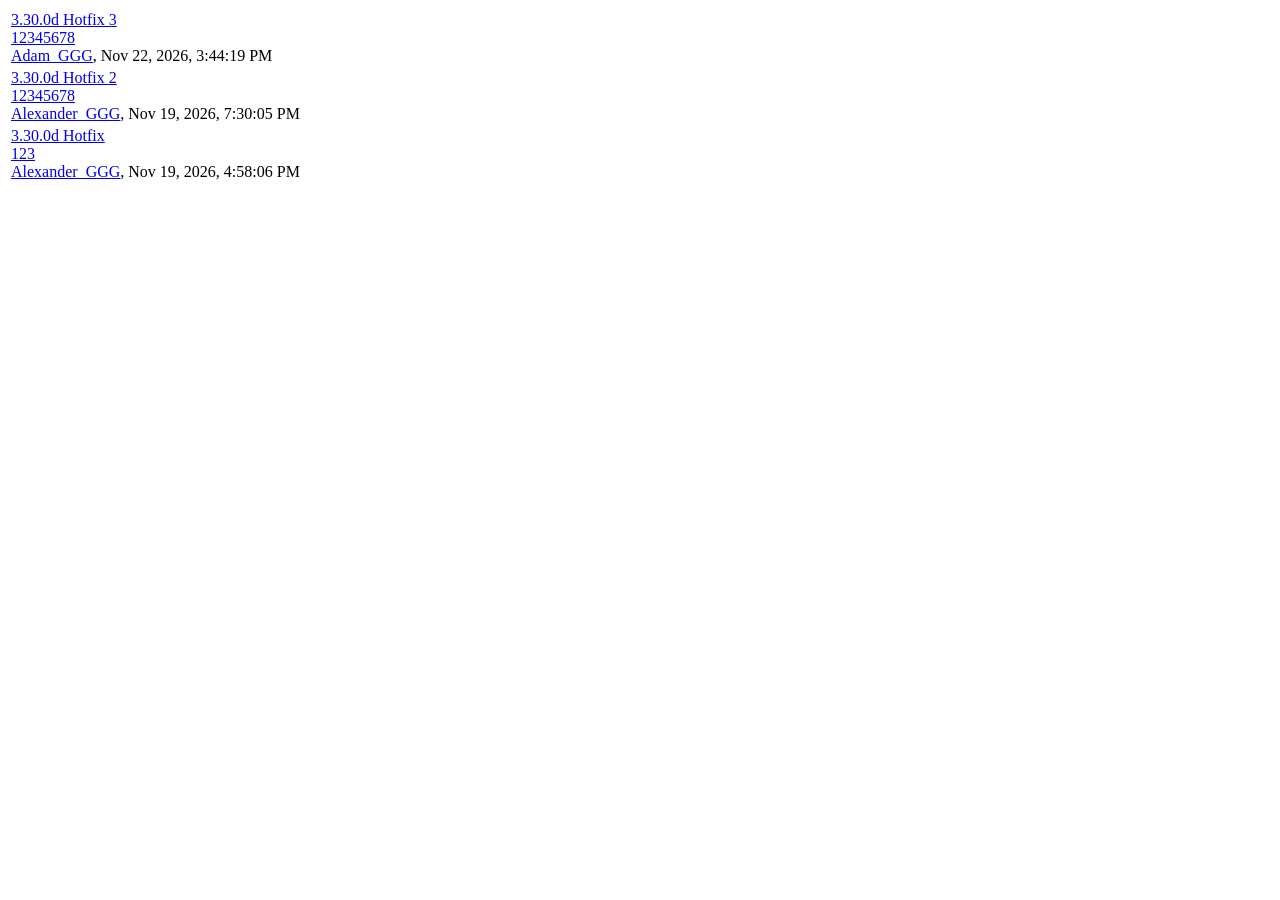
<file: tests/fixtures/forum_patch_notes_poe1.html>
<!DOCTYPE html><html><head><title>Patch Notes - Forum - Path of Exile</title></head><body><table id="view_forum_table" class="forumTable viewForumTable"><tbody>
<tr><td class="thread">
                    <div class="thread_title">
                        
                        <div class="title">
                            <a href="/forum/view-thread/4019056">
                                3.30.0d Hotfix 3
                            </a>
                        </div>
                        
                        <div class="clear"></div>
                    </div>
                    <div class="forum_pagination"><a class = "first" href="/forum/view-thread/4019056/page/1">1</a><a href="/forum/view-thread/4019056/page/2">2</a><a href="/forum/view-thread/4019056/page/3">3</a><a href="/forum/view-thread/4019056/page/4">4</a><a href="/forum/view-thread/4019056/page/5">5</a><a href="/forum/view-thread/4019056/page/6">6</a><a href="/forum/view-thread/4019056/page/7">7</a><a href="/forum/view-thread/4019056/page/8">8</a></div>
                    <div class="postBy">
                        <span class="profile-link staff post_by_account" ><a href="/account/view-profile/Adam_GGG-0000">Adam_GGG</a></span><span class="post_date">, Nov 22, 2026, 3:44:19 PM</span>
                    </div>
                </td></tr>
<tr><td class="thread">
                    <div class="thread_title">
                        
                        <div class="title">
                            <a href="/forum/view-thread/4017887">
                                3.30.0d Hotfix 2
                            </a>
                        </div>
                        
                        <div class="clear"></div>
                    </div>
                    <div class="forum_pagination"><a class = "first" href="/forum/view-thread/4017887/page/1">1</a><a href="/forum/view-thread/4017887/page/2">2</a><a href="/forum/view-thread/4017887/page/3">3</a><a href="/forum/view-thread/4017887/page/4">4</a><a href="/forum/view-thread/4017887/page/5">5</a><a href="/forum/view-thread/4017887/page/6">6</a><a href="/forum/view-thread/4017887/page/7">7</a><a href="/forum/view-thread/4017887/page/8">8</a></div>
                    <div class="postBy">
                        <span class="profile-link staff post_by_account" ><a href="/account/view-profile/Alexander_GGG-0000">Alexander_GGG</a></span><span class="post_date">, Nov 19, 2026, 7:30:05 PM</span>
                    </div>
                </td></tr>
<tr><td class="thread">
                    <div class="thread_title">
                        
                        <div class="title">
                            <a href="/forum/view-thread/4017837">
                                3.30.0d Hotfix
                            </a>
                        </div>
                        
                        <div class="clear"></div>
                    </div>
                    <div class="forum_pagination"><a class = "first" href="/forum/view-thread/4017837/page/1">1</a><a href="/forum/view-thread/4017837/page/2">2</a><a href="/forum/view-thread/4017837/page/3">3</a></div>
                    <div class="postBy">
                        <span class="profile-link staff post_by_account" ><a href="/account/view-profile/Alexander_GGG-0000">Alexander_GGG</a></span><span class="post_date">, Nov 19, 2026, 4:58:06 PM</span>
                    </div>
                </td></tr>
</tbody></table></body></html>
</file>
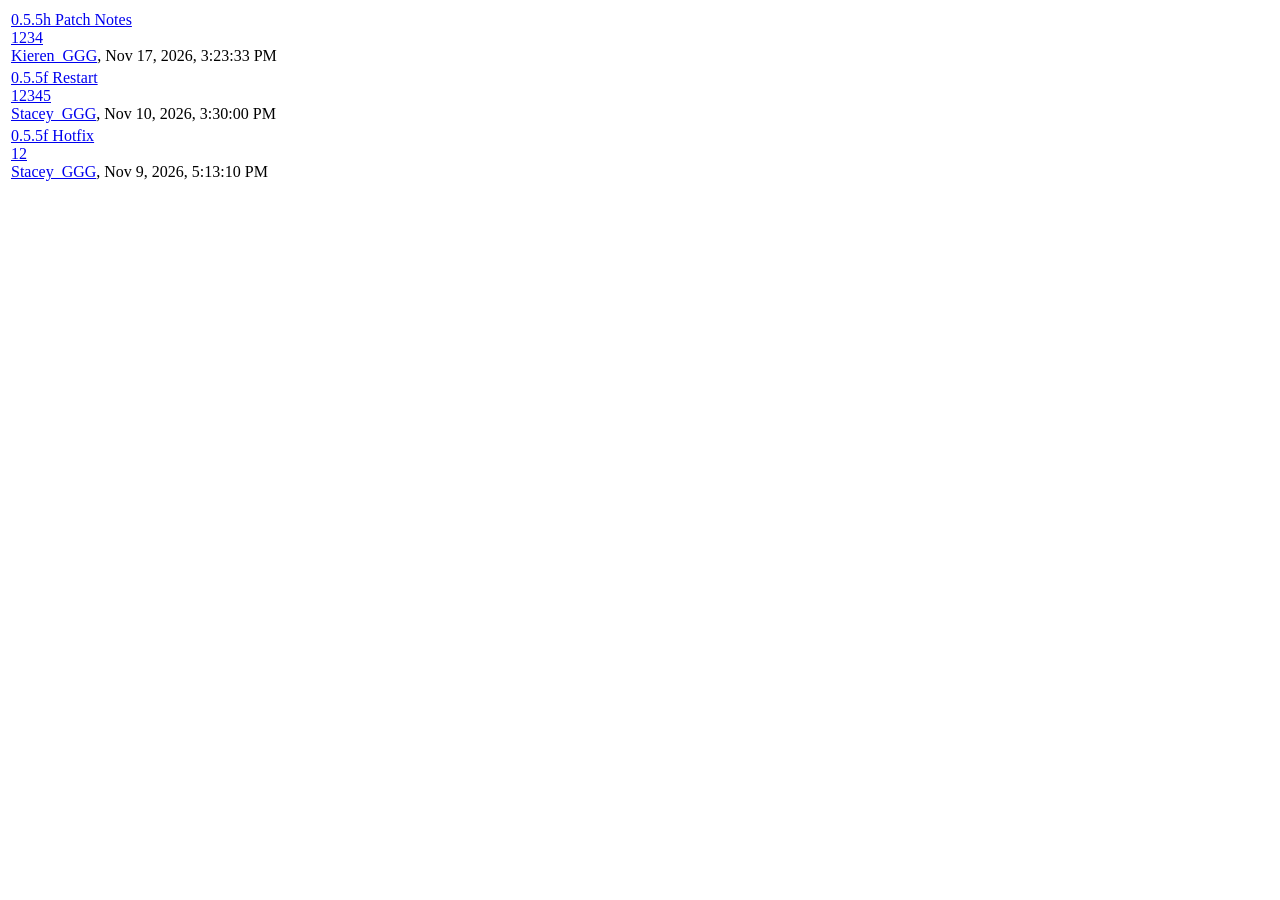
<file: tests/fixtures/forum_patch_notes_poe2.html>
<!DOCTYPE html><html><head><title>Patch Notes - Forum - Path of Exile</title></head><body><table id="view_forum_table" class="forumTable viewForumTable"><tbody>
<tr><td class="thread">
                    <div class="thread_title">
                        
                        <div class="title">
                            <a href="/forum/view-thread/4016665">
                                0.5.5h Patch Notes
                            </a>
                        </div>
                        
                        <div class="clear"></div>
                    </div>
                    <div class="forum_pagination"><a class = "first" href="/forum/view-thread/4016665/page/1">1</a><a href="/forum/view-thread/4016665/page/2">2</a><a href="/forum/view-thread/4016665/page/3">3</a><a href="/forum/view-thread/4016665/page/4">4</a></div>
                    <div class="postBy">
                        <span class="profile-link staff post_by_account" ><a href="/account/view-profile/Kieren_GGG-0000">Kieren_GGG</a></span><span class="post_date">, Nov 17, 2026, 3:23:33 PM</span>
                    </div>
                </td></tr>
<tr><td class="thread">
                    <div class="thread_title">
                        
                        <div class="title">
                            <a href="/forum/view-thread/4013657">
                                0.5.5f Restart
                            </a>
                        </div>
                        
                        <div class="clear"></div>
                    </div>
                    <div class="forum_pagination"><a class = "first" href="/forum/view-thread/4013657/page/1">1</a><a href="/forum/view-thread/4013657/page/2">2</a><a href="/forum/view-thread/4013657/page/3">3</a><a href="/forum/view-thread/4013657/page/4">4</a><a href="/forum/view-thread/4013657/page/5">5</a></div>
                    <div class="postBy">
                        <span class="profile-link staff post_by_account" ><a href="/account/view-profile/Stacey_GGG-0000">Stacey_GGG</a></span><span class="post_date">, Nov 10, 2026, 3:30:00 PM</span>
                    </div>
                </td></tr>
<tr><td class="thread">
                    <div class="thread_title">
                        
                        <div class="title">
                            <a href="/forum/view-thread/4013539">
                                0.5.5f Hotfix
                            </a>
                        </div>
                        
                        <div class="clear"></div>
                    </div>
                    <div class="forum_pagination"><a class = "first" href="/forum/view-thread/4013539/page/1">1</a><a href="/forum/view-thread/4013539/page/2">2</a></div>
                    <div class="postBy">
                        <span class="profile-link staff post_by_account" ><a href="/account/view-profile/Stacey_GGG-0000">Stacey_GGG</a></span><span class="post_date">, Nov 9, 2026, 5:13:10 PM</span>
                    </div>
                </td></tr>
</tbody></table></body></html>
</file>
